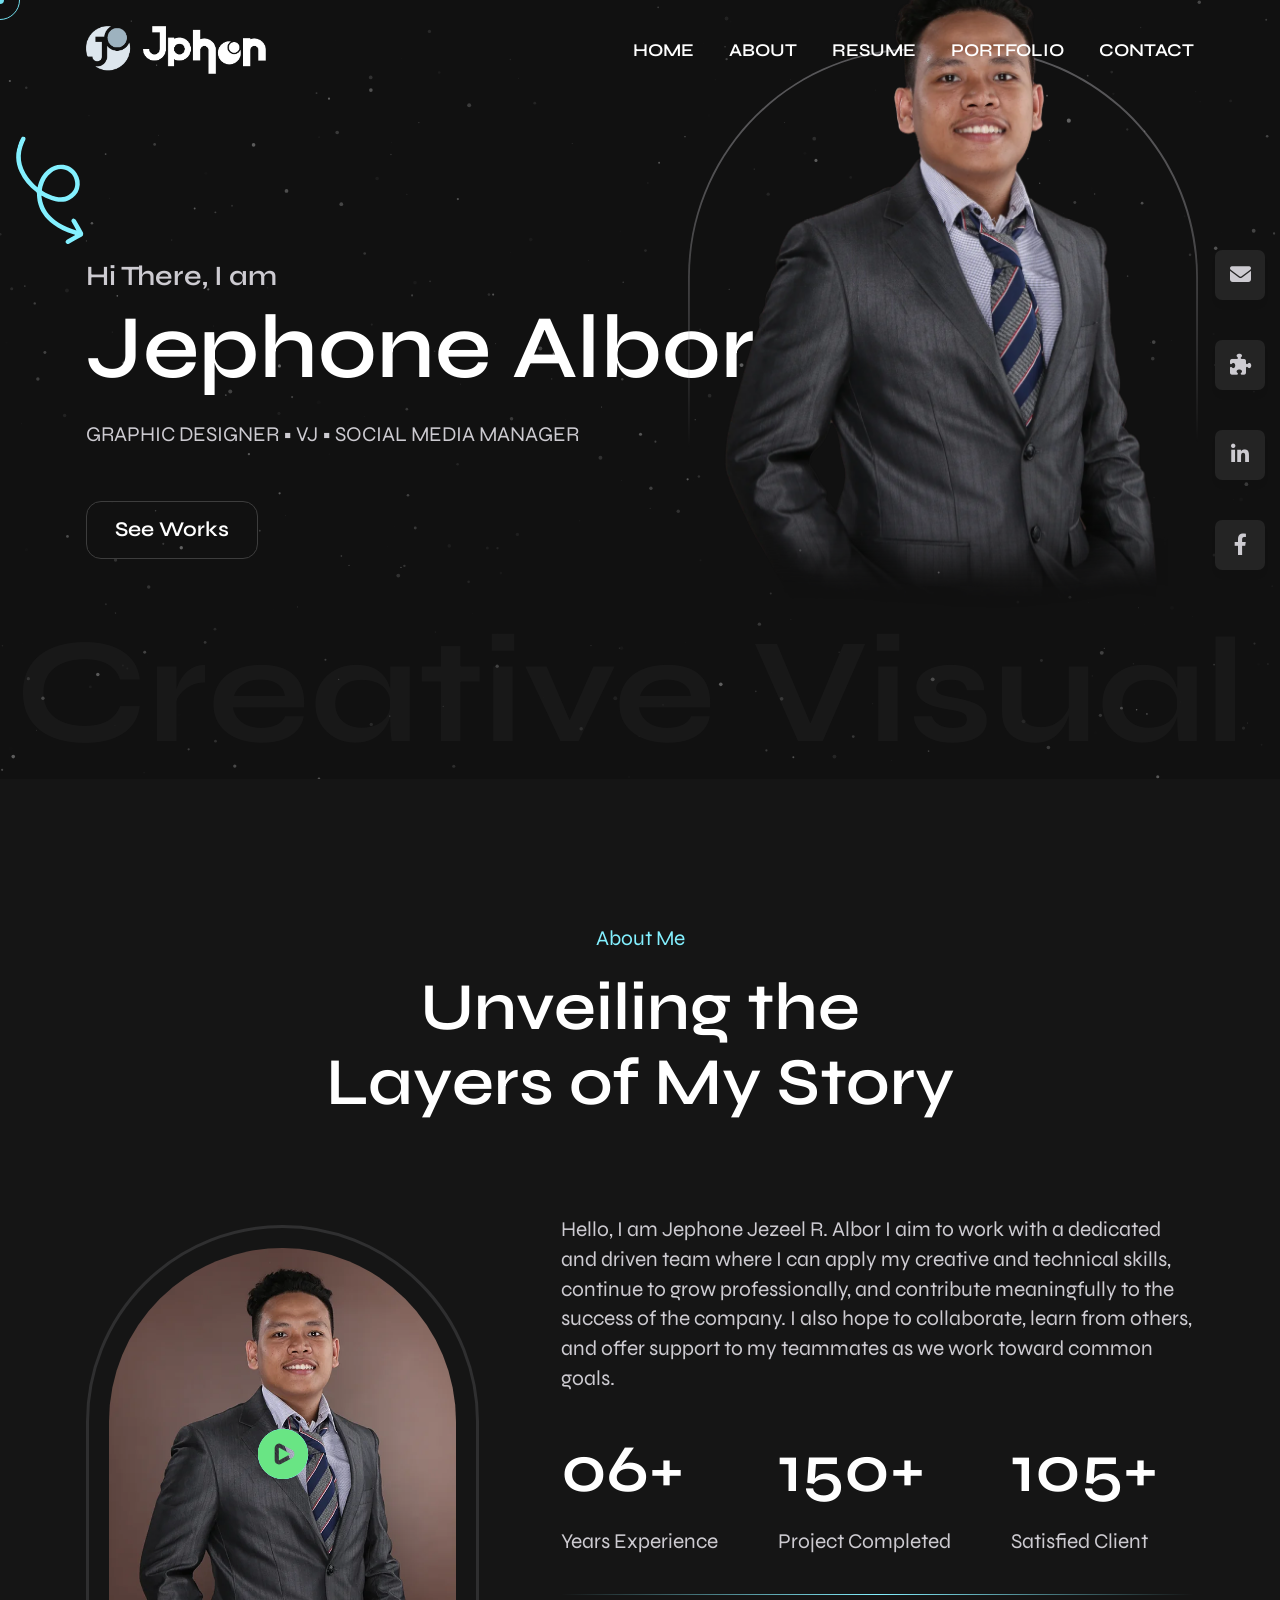
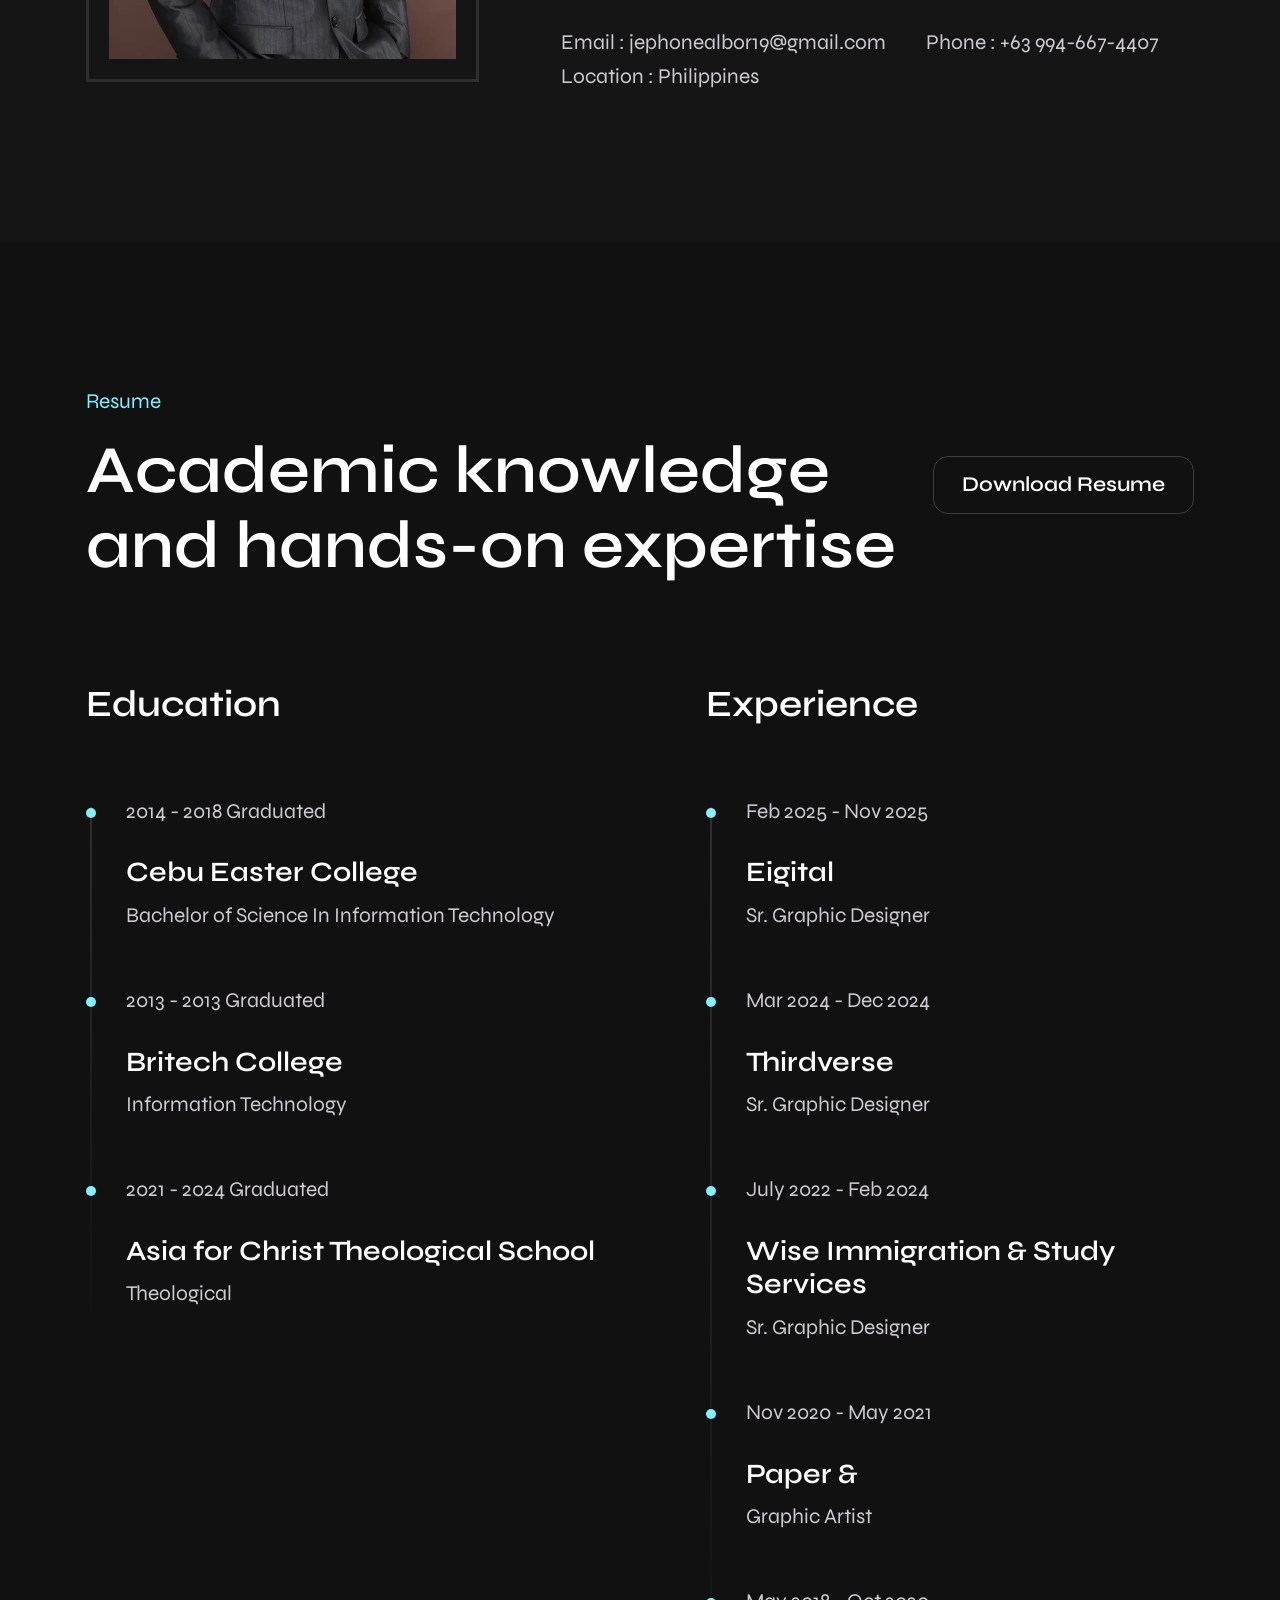
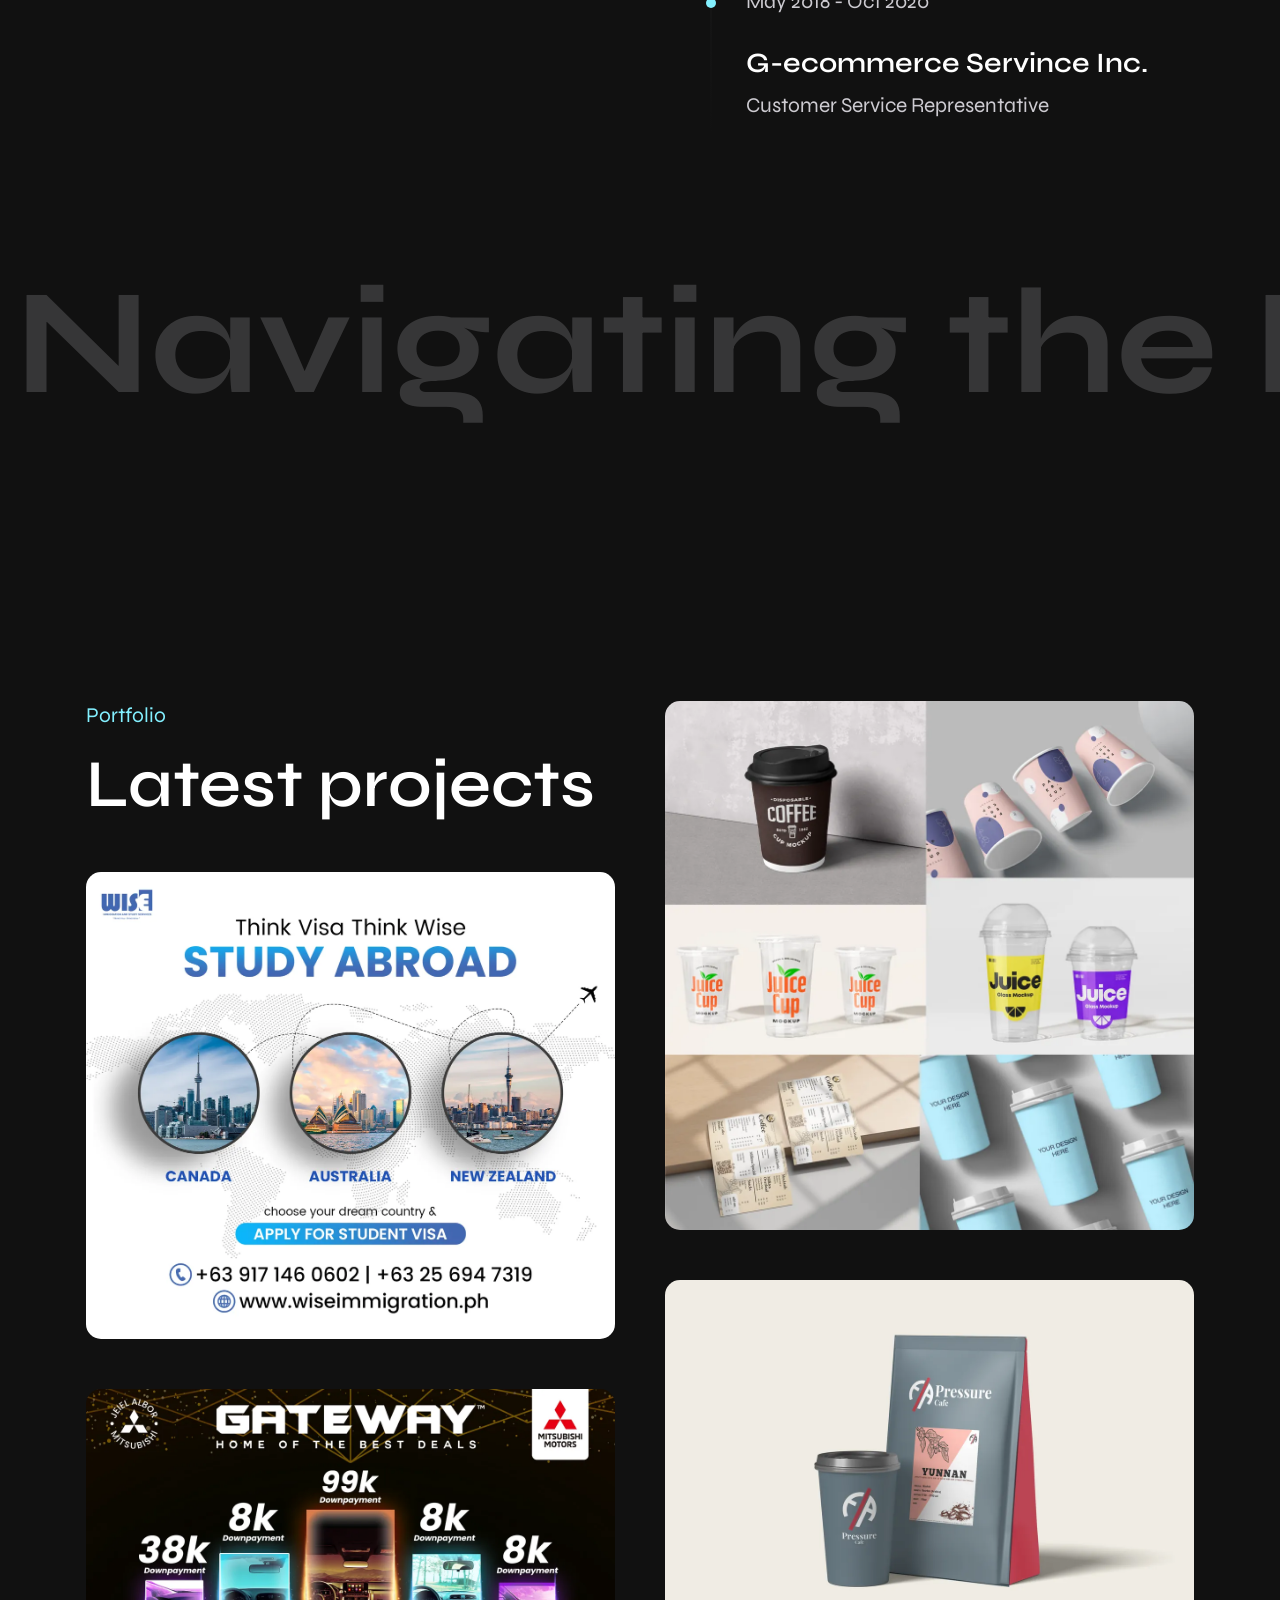
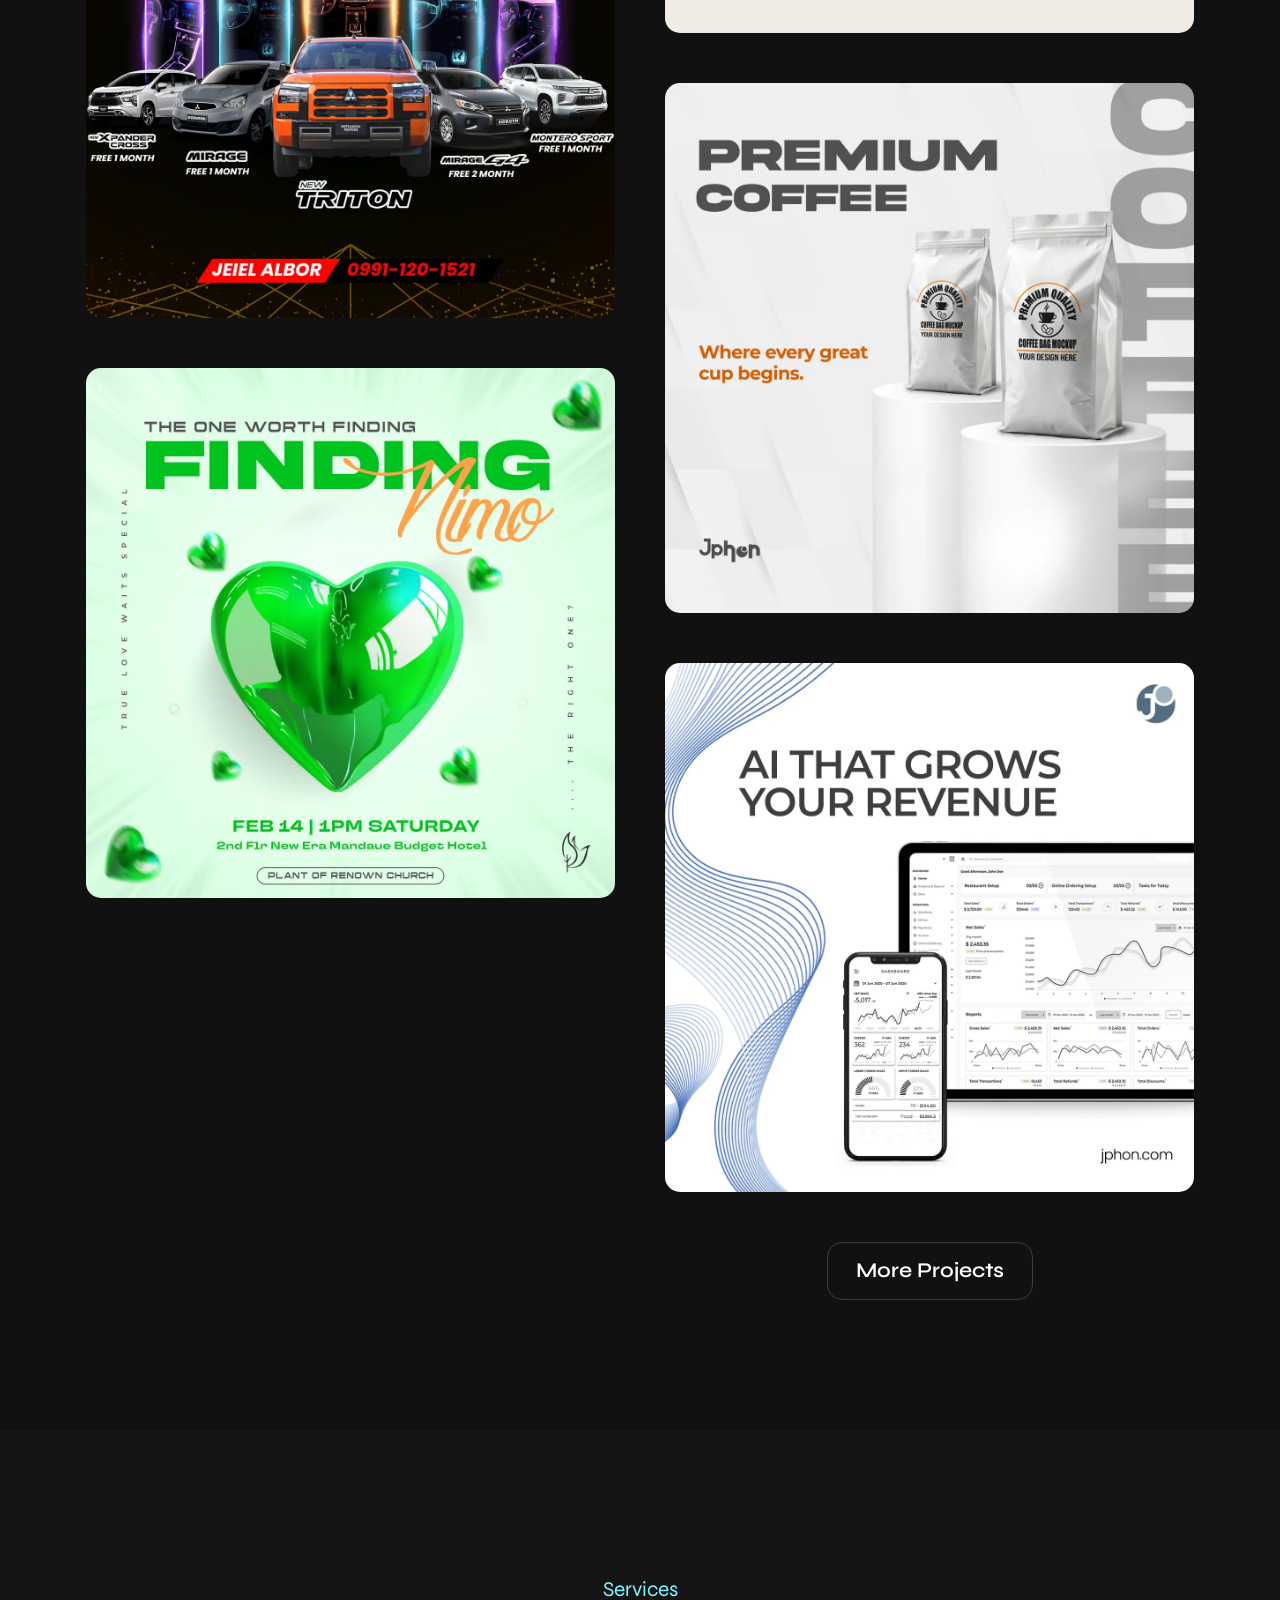
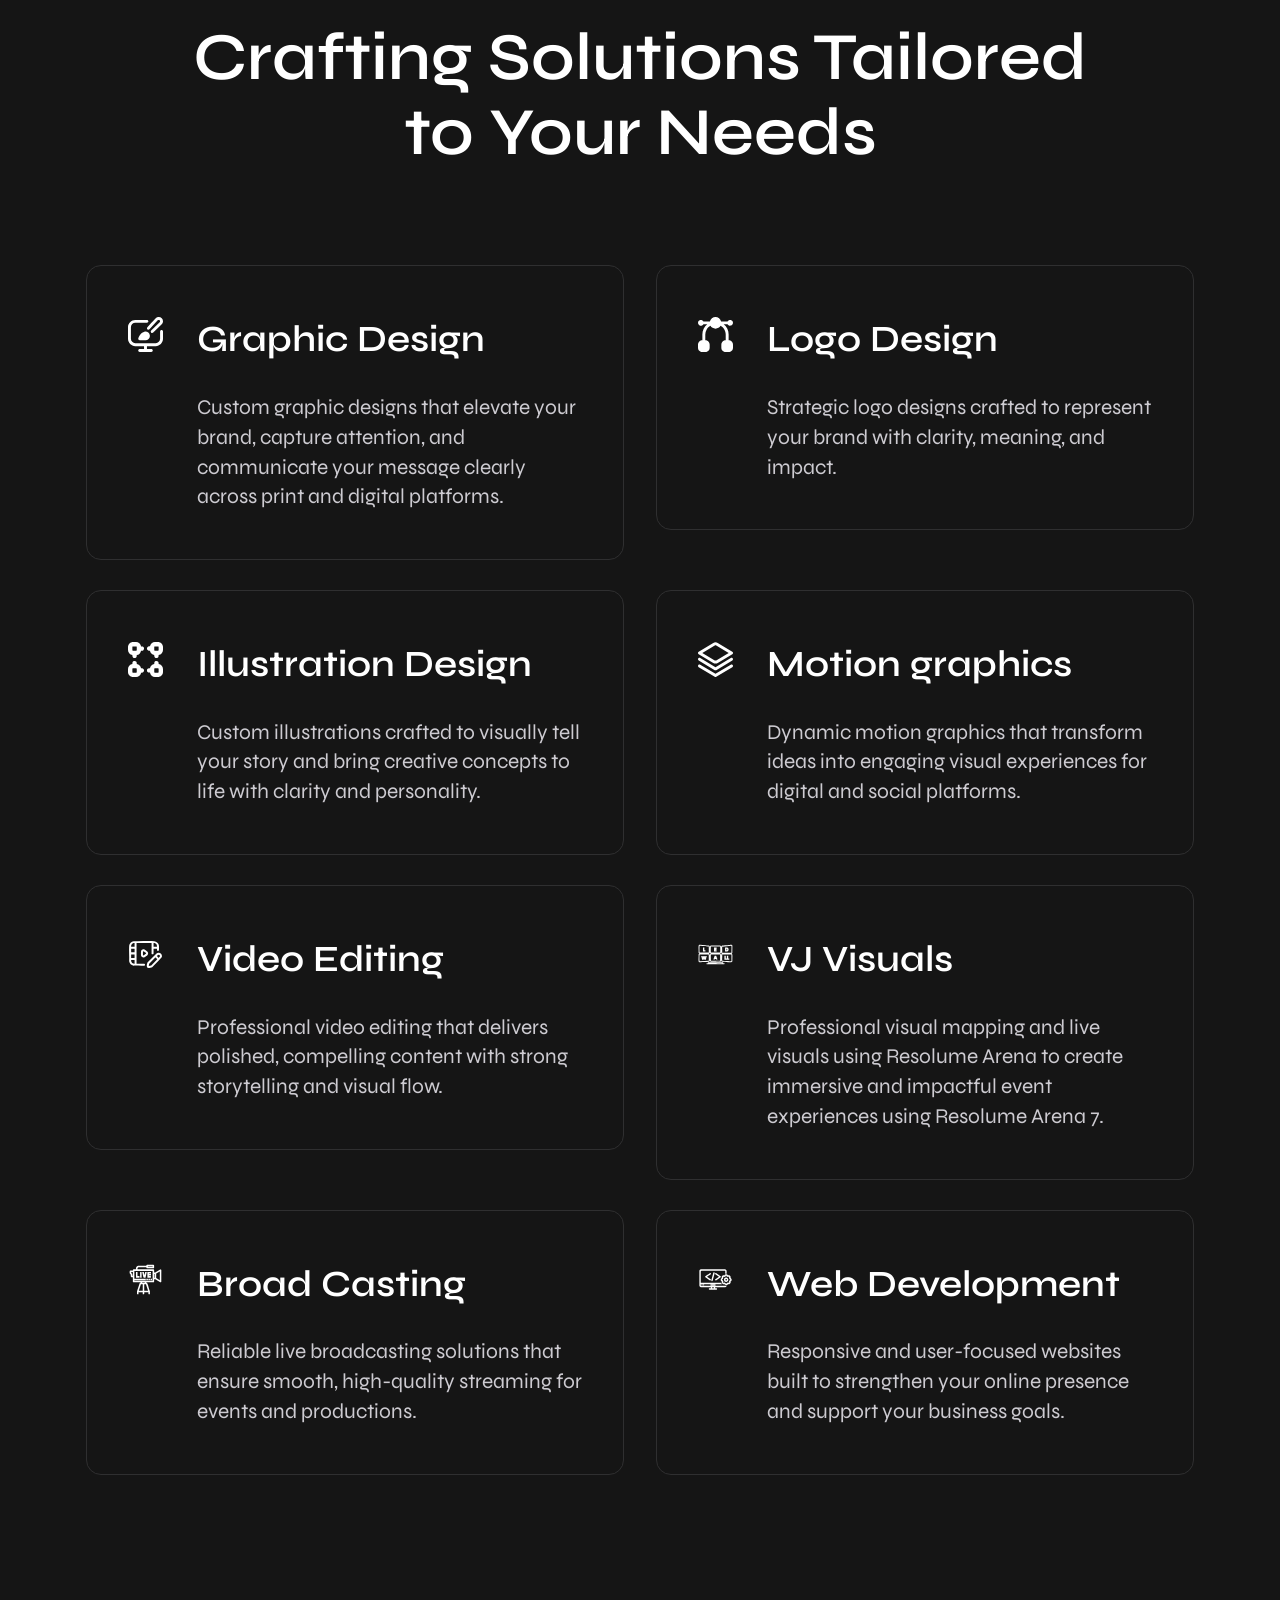
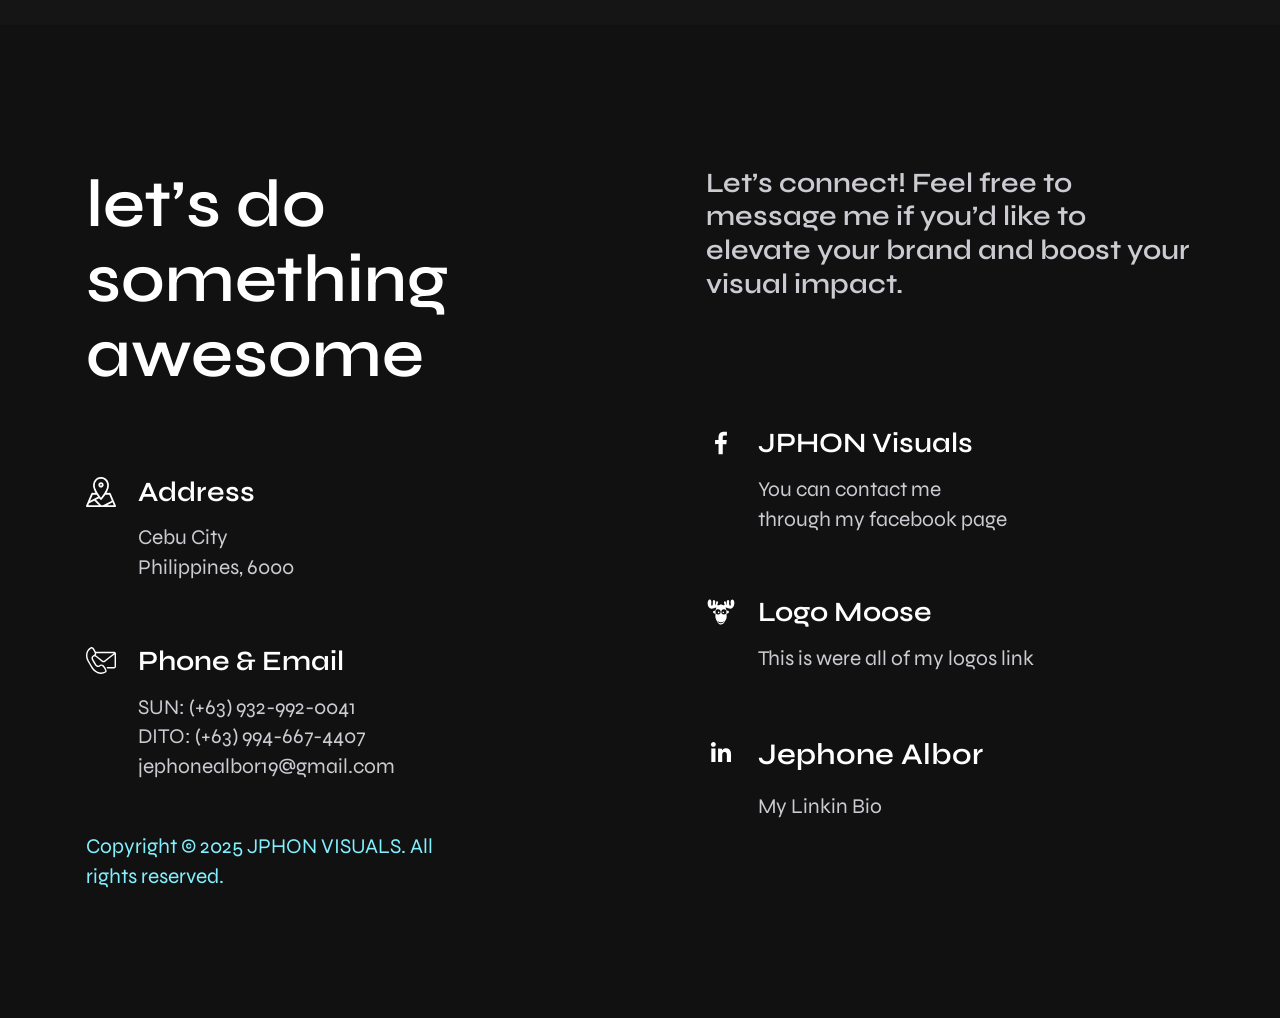
<file: index.html>
<!DOCTYPE html>
<html class="no-js" lang="en">
  <head>
    <!-- Meta Tags -->
    <meta charset="utf-8">
    <meta http-equiv="x-ua-compatible" content="ie=edge">
    <meta name="viewport" content="width=device-width, initial-scale=1">
    <meta name="author" content="Laralink">
    <!-- Favicon Icon -->
    <link rel="icon" href="assets/img/favicon.png">
    <link rel="preload" as="image" href="assets/img/hero_img.webp" fetchpriority="high">
    <!-- Site Title -->
    <title>JPHON - My Personal Portfolio</title>
    <!-- Stylesheets -->
    <link rel="stylesheet" href="assets/css/bootstrap.min.css">
    <link rel="stylesheet" href="assets/css/fontawesome.min.css">
    <link rel="stylesheet" href="assets/css/animate.css">
    <link rel="stylesheet" href="assets/css/lightgallery.min.css">
    <link rel="stylesheet" href="assets/css/style.css">
  </head>
  <body>
    <!-- Start Preloader -->
    <div class="cs_preloader cs_accent_color cs_primary_font">
      <div class="cs_preloader_in">J</div>
    </div>
    <!-- End Preloader -->
    <!-- Start Header Section -->
    <header class="cs_site_header cs_style_1 cs_transparent_header cs_primary_color cs_sticky_header">
      <div class="cs_main_header">
        <div class="container">
          <div class="cs_main_header_in">
            <div class="cs_main_header_left">
              <a class="cs_site_branding" href="index.html">
                <img src="assets/img/logo.png" alt="Logo">
              </a>
            </div>
            <div class="cs_main_header_right">
              <nav class="cs_nav cs_semibold">
                <ul class="cs_nav_list">
                  <li><a href="#home">Home</a></li>
                  <li><a href="#about">ABOUT</a></li>
                  <li><a href="#resume">RESUME</a></li>
                  <li><a href="#portfolio">PORTFOLIO</a></li>
                  <li><a href="#contact">CONTACT</a></li>
                </ul>
              </nav>
            </div>
          </div>
        </div>
      </div>
    </header>
    <!-- End Header Section -->

    <!-- Start Hero Section -->
    <section class="cs_hero cs_style_1 cs_center position-relative cs_hobble" id="home">
      <div class="container position-relative">
        <div class="cs_hero_text position-relative wow fadeInLeft" data-wow-duration="1s" data-wow-delay="0.2s">
          <h3 class="cs_hero_title_up cs_fs_28 mb-0 cs_secondary_color">Hi There, I am</h3>
          <h1 class="cs_hero_title cs_fs_90 cs_mb_18"> Jephone Albor</h1>
          <p class="cs_hero_subtitle cs_mb_52">GRAPHIC DESIGNER • VJ • SOCIAL MEDIA MANAGER</p>
          <div class="cs_hero_btns">
            <a href="portfolio.html" class="cs_btn cs_style_1 cs_radius_15">See Works</a>
          </div>
          <div class="cs_hero_icon cs_accent_color">
            <svg width="109" height="113" viewBox="0 0 109 113" fill="none" xmlns="http://www.w3.org/2000/svg" class="cs_hover_layer_2">
              <g clip-path="url(#clip0_98_223)">
              <path d="M70.7054 108.76C68.9961 107.094 69.2151 105.594 71.2943 104.417C73.6631 103.097 76.0024 101.794 78.3712 100.475C78.6377 100.326 78.881 100.171 79.2492 99.9275C78.5599 99.71 78.0394 99.515 77.4893 99.3365C70.1496 97.0623 63.1994 93.9309 57.0401 89.3115C49.1048 83.3535 43.5163 75.7974 41.5877 65.9696C41.1014 63.5054 41.0671 60.9445 40.9207 58.4266C40.8789 57.7709 40.7434 57.3614 40.2046 56.9632C33.1174 51.6385 27.3894 45.2076 23.7299 37.1006C19.3567 27.4319 19.0614 17.6643 22.9663 7.80735C23.6526 6.06712 24.4781 4.36578 25.3603 2.72982C25.9429 1.62937 27.3054 1.31659 28.3247 1.87392C29.4303 2.48016 29.8602 3.71496 29.3408 4.85783C29.0001 5.62956 28.5963 6.35888 28.2388 7.10115C22.435 19.5484 24.1874 31.259 32.0394 42.3458C34.6042 45.9607 37.6775 49.0984 41.115 51.9168C41.2413 52.0017 41.3444 52.08 41.5738 52.2432C41.6701 51.8986 41.7407 51.6459 41.8178 51.3702C43.4815 44.7014 46.5267 38.815 51.9971 34.4487C56.4662 30.8923 61.6039 29.0585 67.4006 29.7868C73.1741 30.5087 77.5455 33.5634 80.6292 38.3636C83.7464 43.2227 84.6755 48.4859 82.9928 54.0595C81.5131 58.9963 78.0833 62.3229 73.6313 64.7446C69.0905 67.2158 64.3481 67.2776 59.4476 66.2052C54.8318 65.1877 50.5167 63.3625 46.4124 61.0512C46.1934 60.9405 46.0039 60.8132 45.7784 60.7255C45.7321 60.7125 45.6561 60.716 45.3753 60.7366C45.7054 62.6866 45.9131 64.6272 46.3847 66.5177C48.3129 74.2894 52.8415 80.3603 59.1285 85.2384C64.2014 89.1827 69.9225 91.9706 75.9882 94.0621C77.4235 94.5623 78.8948 95.023 80.5388 95.5816C80.3169 95.1232 80.2123 94.8711 80.0782 94.6354C78.6593 92.1087 77.2172 89.5754 75.7982 87.0487C75.312 86.1944 75.3112 85.3025 75.8799 84.5202C76.4125 83.7773 77.1991 83.3779 78.0739 83.6472C78.6704 83.8387 79.3779 84.2593 79.6862 84.7665C82.1601 88.9753 84.5748 93.217 86.9598 97.4752C87.7751 98.9415 87.3103 100.694 85.8529 101.525C81.5761 103.946 77.2826 106.338 72.9722 108.7C72.6169 108.898 72.1842 108.926 71.7785 109.036C71.4011 108.955 71.0532 108.858 70.7054 108.76ZM46.4703 51.6301C46.3112 52.3783 46.0661 53.5235 45.8842 54.7112C45.8536 54.9998 46.0227 55.4682 46.2521 55.6314C50.4752 58.3226 54.9683 60.4948 59.8663 61.6655C64.3173 62.7361 68.6038 62.6955 72.6112 60.0753C77.3782 56.9737 79.8915 52.7221 79.0547 47.0389C78.1958 41.077 74.9438 36.7003 69.0778 34.7885C64.0171 33.1264 59.3957 34.6339 55.2894 37.6971C50.6901 41.0933 48.158 45.8597 46.4703 51.6301Z" fill="currentColor"/>
              </g>
              <defs>
              <clipPath id="clip0_98_223">
              <rect width="91.5823" height="86.8987" fill="white" transform="translate(108.342 24.1873) rotate(105.614)"/>
              </clipPath>
              </defs>
            </svg>              
          </div>
        </div>
        <div class="cs_hero_img wow fadeInDown" data-wow-duration="1s" data-wow-delay="0.3s">
          <img src="assets/img/hero_img.webp" alt="Jephone Albor" width="920" height="1327" fetchpriority="high" decoding="async" class="cs_hover_layer_1">
          <div class="cs_hero_img_shape">
            <svg width="557" height="545" viewBox="0 0 557 545" fill="none" xmlns="http://www.w3.org/2000/svg">
              <mask id="path-1-inside-1_98_216" fill="white">
              <path d="M0.0170898 250.563C0.0170898 112.492 111.946 0.563171 250.017 0.563171H306.983C445.054 0.563171 556.983 112.492 556.983 250.563V545H0.0170898V250.563Z"/>
              </mask>
              <path d="M-1.98291 250.563C-1.98291 111.387 110.841 -1.43683 250.017 -1.43683H306.983C446.159 -1.43683 558.983 111.387 558.983 250.563H554.983C554.983 113.597 443.949 2.56317 306.983 2.56317H250.017C113.05 2.56317 2.01709 113.597 2.01709 250.563H-1.98291ZM556.983 545H0.0170898H556.983ZM-1.98291 545V250.563C-1.98291 111.387 110.841 -1.43683 250.017 -1.43683V2.56317C113.05 2.56317 2.01709 113.597 2.01709 250.563V545H-1.98291ZM306.983 -1.43683C446.159 -1.43683 558.983 111.387 558.983 250.563V545H554.983V250.563C554.983 113.597 443.949 2.56317 306.983 2.56317V-1.43683Z" fill="url(#paint0_linear_98_216)" fill-opacity="0.8" mask="url(#path-1-inside-1_98_216)"/>
              <defs>
              <linearGradient id="paint0_linear_98_216" x1="303.558" y1="433.754" x2="298.481" y2="-12.7793" gradientUnits="userSpaceOnUse">
              <stop stop-color="#CDCBD1" stop-opacity="0" offset="0"/>
              <stop offset="1" stop-color="#69686B"/>
              </linearGradient>
              </defs>
            </svg>              
          </div>
        </div>
      </div>
      <div id="particles-js"></div>
      <div class="cs_moving_text_wrap cs_style_1 cs_fs_150 cs_bold wow fadeIn" data-wow-duration="1s" data-wow-delay="0.2s">
        <div class="cs_moving_text_in">
          <div class="cs_moving_text">Creative Visual Designer</div>
          <div class="cs_moving_text">Creative Visual Designer </div>
        </div>
      </div>
      <div class="cs_hero_social_btns wow fadeIn" data-wow-duration="1.3s" data-wow-delay="0.2s">
        <a href="mailto:jephonealbor19@gmail.com" target="_blank" class="cs_center cs_radius_7"><i class="fa-solid fa-envelope"></i></a>
        <a href="https://logomoose.com/portfolio/jijialbor/" target="_blank" class="cs_center cs_radius_7"><i class="fa-solid fa-puzzle-piece"></i></a>
        <a href="https://www.linkedin.com/in/jephone-albor-b99049299/" target="_blank" class="cs_center cs_radius_7"><i class="fa-brands fa-linkedin-in"></i></a>
        <a href="https://www.facebook.com/JPHONVJVisuals/" target="_blank" class="cs_center cs_radius_7"><i class="fa-brands fa-facebook-f"></i></a>
      </div>
    </section>
    <!-- End Hero Section -->

    <!-- Start About Section -->
    <section class="cs_ternary_bg" id="about">
      <div class="cs_height_145 cs_height_lg_70"></div>
      <div class="container">
        <div class="cs_section_heading cs_style_1 text-center">
          <p class="cs_section_subtitle cs_accent_color cs_mb_16 wow fadeInUp" data-wow-duration="0.8s" data-wow-delay="0.2s">About Me</p>
          <h2 class="cs_section_title cs_fs_67 mb-0">Unveiling the <br>Layers of My Story</h2>
        </div>
        <div class="cs_height_95 cs_height_lg_50"></div>
        <div class="row align-items-center cs_gap_y_50">
          <div class="col-lg-5">
            <div class="cs_pr_100 wow fadeIn" data-wow-duration="0.8s" data-wow-delay="0.2s">
              <a href="https://www.youtube.com/embed/UJEUwEJ6gH4" class="cs_video_block cs_style_1 d-block cs_video_open position-relative">
                <img src="assets/img/about.webp" alt="Jephone Albor" width="591" height="700" loading="lazy" decoding="async">
                <span class="cs_play_btn">
                  <svg width="50" height="50" viewBox="0 0 50 50" fill="none" xmlns="http://www.w3.org/2000/svg">
                    <g clip-path="url(#clip0_137_96)">
                    <path d="M25 0C11.2146 0 0 11.2146 0 25C0 38.7854 11.2146 50 25 50C38.7854 50 50 38.7854 50 25C50 11.2146 38.7854 0 25 0ZM34.175 28.9021L23.3167 34.8479C22.6396 35.2292 21.8937 35.4187 21.1479 35.4187C20.3708 35.4187 19.5917 35.2125 18.8833 34.8C17.4937 33.9875 16.6667 32.5437 16.6667 30.9354V19.0625C16.6667 17.4542 17.4937 16.0104 18.8833 15.1979C20.2687 14.3875 21.9354 14.3729 23.3375 15.1625L34.1542 21.0854C35.6042 21.9 36.4562 23.3583 36.4562 24.9979C36.4562 26.6375 35.6042 28.0958 34.1729 28.9L34.175 28.9021ZM32.2917 25C32.2917 25.1812 32.1708 25.2479 32.1542 25.2604L21.2958 31.2083C21.2563 31.2292 21.1354 31.2958 20.9896 31.2062C20.8354 31.1167 20.8354 30.9833 20.8354 30.9396V19.0667C20.8354 19.0229 20.8354 18.8896 20.9896 18.8C21.0458 18.7667 21.0979 18.7563 21.1437 18.7563C21.2188 18.7563 21.2792 18.7896 21.3167 18.8104L32.1333 24.7354C32.1729 24.7583 32.2917 24.825 32.2917 25.0063V25Z" fill="#69E584"/>
                    </g>
                    <defs>
                    <clipPath id="clip0_137_96">
                    <rect width="50" height="50" fill="white"/>
                    </clipPath>
                    </defs>
                  </svg>                    
                </span>
              </a>
            </div>
          </div>
          <div class="col-lg-7">
            <div class="cs_about_info">
              <p class="cs_mb_38">Hello, I am Jephone Jezeel R. Albor I aim to work with a dedicated and driven team where I can apply my creative and technical skills, continue to grow professionally, and contribute meaningfully to the success of the company. I also hope to collaborate, learn from others, and offer support to my teammates as we work toward common goals.</p>
              <ul class="cs_list cs_style_2 cs_mp_0">
                <li>
                  <h2 class="cs_fs_67">06+</h2>
                  <p class="mb-0">Years Experience</p>
                </li>
                <li>
                  <h2 class="cs_fs_67">150+</h2>
                  <p class="mb-0">Project Completed</p>
                </li>
                <li>
                  <h2 class="cs_fs_67">105+</h2>
                  <p class="mb-0">Satisfied Client</p>
                </li>
              </ul>
              <div class="cs_height_37 cs_height_lg_30"></div>
              <div class="cs_gradient_seperator"></div>
              <div class="cs_height_33 cs_height_lg_30"></div>
              <ul class="cs_list cs_style_3 cs_mp_0">
                <li>Email : <a href="mailto:jephonealbor19@gmail.com">jephonealbor19@gmail.com</a></li>
                <li>Phone : <a href="tel:+639946674407">+63 994-667-4407</a></li>
                <li>Location : Philippines</li>
              </ul>
            </div>
          </div>
        </div>
      </div>
      <div class="cs_height_150 cs_height_lg_80"></div>
    </section>
    <!-- End About Section -->

    <!-- Start Resume Seciton -->
    <section id="resume">
      <div class="cs_height_145 cs_height_lg_75"></div>
      <div class="container">
        <div class="cs_section_heading cs_style_2">
          <div class="cs_section_heading_left">
            <p class="cs_section_subtitle cs_accent_color cs_mb_16 wow fadeInLeft" data-wow-duration="0.8s" data-wow-delay="0.2s">Resume</p>
          <h2 class="cs_section_title cs_fs_67 mb-0">Academic knowledge and hands-on expertise</h2>
          </div>
          <div class="cs_section_heading_right">
            <a href="https://drive.google.com/uc?export=download&id=1yhw7jV9pEDsc4CkMQFTdEkSZBuN59K2y" class="cs_btn cs_style_1 cs_radius_15">Download Resume</a>
          </div>
        </div>
        <div class="cs_height_95 cs_height_lg_50"></div>
        <div class="row cs_gap_y_50">
          <div class="col-lg-6">
            <h3 class="cs_fs_37 cs_mb_66 cs_mb_lg_35">Education</h3>
            <ul class="cs_list cs_style_1 cs_mp_0">
              <li>
                <p class="cs_mb_30 cs_mb_lg_15">2014 - 2018 Graduated</p>
                <h3 class="cs_fs_28 cs_mb_11">Cebu Easter College</h3>
                <p class="mb-0">Bachelor of Science In Information Technology</p>
              </li>
              <li>
                <p class="cs_mb_30 cs_mb_lg_15">2013 - 2013 Graduated</p>
                <h3 class="cs_fs_28 cs_mb_11">Britech College</h3>
                <p class="mb-0">Information Technology</p>
              </li>
              <li>
                <p class="cs_mb_30 cs_mb_lg_15">2021 - 2024 Graduated</p>
                <h3 class="cs_fs_28 cs_mb_11">Asia for Christ Theological School</h3>
                <p class="mb-0">Theological</p>
              </li>
            </ul>
          </div>
          <div class="col-lg-6">
            <div class="cs_pl_100">
              <h3 class="cs_fs_37 cs_mb_66 cs_mb_lg_35">Experience</h3>
              <ul class="cs_list cs_style_1 cs_mp_0">
                <li>
                  <p class="cs_mb_30 cs_mb_lg_15">Feb 2025 - Nov 2025</p>
                  <h3 class="cs_fs_28 cs_mb_11">Eigital</h3>
                  <p class="mb-0">Sr. Graphic Designer</p>
                </li>
                <li>
                  <p class="cs_mb_30 cs_mb_lg_15">Mar 2024 - Dec 2024</p>
                  <h3 class="cs_fs_28 cs_mb_11">Thirdverse</h3>
                  <p class="mb-0">Sr. Graphic Designer</p>
                </li>
                <li>
                  <p class="cs_mb_30 cs_mb_lg_15">July 2022 - Feb 2024</p>
                  <h3 class="cs_fs_28 cs_mb_11">Wise Immigration & Study Services</h3>
                  <p class="mb-0">Sr. Graphic Designer</p>
                </li>                
                <li>
                  <p class="cs_mb_30 cs_mb_lg_15">Nov 2020 - May 2021</p>
                  <h3 class="cs_fs_28 cs_mb_11">Paper &</h3>
                  <p class="mb-0">Graphic Artist</p>
                </li> 
                <li>
                  <p class="cs_mb_30 cs_mb_lg_15">May 2018 - Oct 2020</p>
                  <h3 class="cs_fs_28 cs_mb_11">G-ecommerce Servince Inc.</h3>
                  <p class="mb-0">Customer Service Representative</p>
                </li>
              </ul>
            </div>
          </div>
        </div>
      </div>
      <div class="cs_height_135 cs_height_lg_70"></div>
      <div class="cs_moving_text_wrap cs_style_1 cs_fs_150 cs_bold">
        <div class="cs_moving_text_in">
          <div class="cs_moving_text">Navigating the Landscape of My Abilities</div>
          <div class="cs_moving_text">Navigating the Landscape of My Abilities </div>
        </div>
      </div>
      <div class="cs_height_145 cs_height_lg_75"></div>
    </section>
    <!-- End Resume Seciton -->

    <!-- Start Portfolio Section -->
    <section id="portfolio">
      <div class="cs_height_126 cs_height_lg_80"></div>
      <div class="container">
        <div class="cs_grid_1 cs_lightgallery">
          <div class="cs_grid_item">
            <div class="cs_section_heading cs_style_1">
              <p class="cs_section_subtitle cs_accent_color cs_mb_16 wow fadeInLeft" data-wow-duration="0.8s" data-wow-delay="0.2s">Portfolio</p>
              <h2 class="cs_section_title cs_fs_67 mb-0">Latest projects</h2>
            </div>
            <div class="cs_height_50 cs_height_lg_50"></div>
          </div>
          <div class="cs_grid_item">
            <a href="assets/portfolio-web/large/Wise/Square/Best/Study%20in%20Australia%20Wall%20Post%202.webp" class="cs_portfolio cs_style_1 cs_lightbox_item cs_radius_15 overflow-hidden d-block position-relative">
              <img src="assets/portfolio-web/medium/Wise/Square/Best/Study%20in%20Australia%20Wall%20Post%202.webp" alt="" width="1200" height="1059" loading="lazy" decoding="async">
              <span class="cs_portfolio_btn cs_fs_28 cs_semibold">
                <span>Wise Immigration & Study Services</span>
                <svg width="21" height="21" viewBox="0 0 21 21" fill="none" xmlns="http://www.w3.org/2000/svg">
                  <path d="M20.5 2C20.5 1.17157 19.8284 0.5 19 0.5L5.5 0.499999C4.67157 0.499999 4 1.17157 4 2C4 2.82843 4.67157 3.5 5.5 3.5H17.5V15.5C17.5 16.3284 18.1716 17 19 17C19.8284 17 20.5 16.3284 20.5 15.5L20.5 2ZM3.06066 20.0607L20.0607 3.06066L17.9393 0.939339L0.93934 17.9393L3.06066 20.0607Z" fill="currentColor"/>
                </svg>                  
              </span>
            </a>
          </div>
          <div class="cs_grid_item">
            <a href="assets/portfolio-web/large/Mitshubishi/Post%20Design%202.webp" class="cs_portfolio cs_style_1 cs_lightbox_item cs_radius_15 overflow-hidden d-block position-relative">
              <img src="assets/portfolio-web/medium/Mitshubishi/Post%20Design%202.webp" alt="" width="1200" height="1200" loading="lazy" decoding="async">
              <span class="cs_portfolio_btn cs_fs_28 cs_semibold">
                <span>Mitshubishi Jeiel</span>
                <svg width="21" height="21" viewBox="0 0 21 21" fill="none" xmlns="http://www.w3.org/2000/svg">
                  <path d="M20.5 2C20.5 1.17157 19.8284 0.5 19 0.5L5.5 0.499999C4.67157 0.499999 4 1.17157 4 2C4 2.82843 4.67157 3.5 5.5 3.5H17.5V15.5C17.5 16.3284 18.1716 17 19 17C19.8284 17 20.5 16.3284 20.5 15.5L20.5 2ZM3.06066 20.0607L20.0607 3.06066L17.9393 0.939339L0.93934 17.9393L3.06066 20.0607Z" fill="currentColor"/>
                </svg>                  
              </span>
            </a>
          </div>
          <div class="cs_grid_item">
            <a href="assets/portfolio-web/large/Porch/Finding%20Nimo.webp" class="cs_portfolio cs_style_1 cs_lightbox_item cs_radius_15 overflow-hidden d-block position-relative">
              <img src="assets/portfolio-web/medium/Porch/Finding%20Nimo.webp" alt="" width="1200" height="1200" loading="lazy" decoding="async">
              <span class="cs_portfolio_btn cs_fs_28 cs_semibold">
                <span>Plant of Renown Church</span>
                <svg width="21" height="21" viewBox="0 0 21 21" fill="none" xmlns="http://www.w3.org/2000/svg">
                  <path d="M20.5 2C20.5 1.17157 19.8284 0.5 19 0.5L5.5 0.499999C4.67157 0.499999 4 1.17157 4 2C4 2.82843 4.67157 3.5 5.5 3.5H17.5V15.5C17.5 16.3284 18.1716 17 19 17C19.8284 17 20.5 16.3284 20.5 15.5L20.5 2ZM3.06066 20.0607L20.0607 3.06066L17.9393 0.939339L0.93934 17.9393L3.06066 20.0607Z" fill="currentColor"/>
                </svg>                  
              </span>
            </a>
          </div>
          <div class="cs_grid_item">
            <a href="assets/portfolio-web/large/MockUp/Mockup%203.webp" class="cs_portfolio cs_style_1 cs_lightbox_item cs_radius_15 overflow-hidden d-block position-relative">
              <img src="assets/portfolio-web/medium/MockUp/Mockup%203.webp" alt="" width="1080" height="1080" loading="lazy" decoding="async">
              <span class="cs_portfolio_btn cs_fs_28 cs_semibold">
                <span>Coffee Mock Ups</span>
                <svg width="21" height="21" viewBox="0 0 21 21" fill="none" xmlns="http://www.w3.org/2000/svg">
                  <path d="M20.5 2C20.5 1.17157 19.8284 0.5 19 0.5L5.5 0.499999C4.67157 0.499999 4 1.17157 4 2C4 2.82843 4.67157 3.5 5.5 3.5H17.5V15.5C17.5 16.3284 18.1716 17 19 17C19.8284 17 20.5 16.3284 20.5 15.5L20.5 2ZM3.06066 20.0607L20.0607 3.06066L17.9393 0.939339L0.93934 17.9393L3.06066 20.0607Z" fill="currentColor"/>
                </svg>                  
              </span>
            </a>
          </div>
          <div class="cs_grid_item">
            <a href="assets/portfolio-web/large/MockUp/Coffee%20Pouch%20Mockups.webp" class="cs_portfolio cs_style_1 cs_lightbox_item cs_radius_15 overflow-hidden d-block position-relative">
              <img src="assets/portfolio-web/medium/MockUp/Coffee%20Pouch%20Mockups.webp" alt="" width="1200" height="800" loading="lazy" decoding="async">
              <span class="cs_portfolio_btn cs_fs_28 cs_semibold">
                <span>Coffee Mock Ups</span>
                <svg width="21" height="21" viewBox="0 0 21 21" fill="none" xmlns="http://www.w3.org/2000/svg">
                  <path d="M20.5 2C20.5 1.17157 19.8284 0.5 19 0.5L5.5 0.499999C4.67157 0.499999 4 1.17157 4 2C4 2.82843 4.67157 3.5 5.5 3.5H17.5V15.5C17.5 16.3284 18.1716 17 19 17C19.8284 17 20.5 16.3284 20.5 15.5L20.5 2ZM3.06066 20.0607L20.0607 3.06066L17.9393 0.939339L0.93934 17.9393L3.06066 20.0607Z" fill="currentColor"/>
                </svg>                  
              </span>
            </a>
          </div>
          <div class="cs_grid_item">
            <a href="assets/portfolio-web/large/jphon/POSTER%202.webp" class="cs_portfolio cs_style_1 cs_lightbox_item cs_radius_15 overflow-hidden d-block position-relative">
              <img src="assets/portfolio-web/medium/jphon/POSTER%202.webp" alt="" width="1200" height="1200" loading="lazy" decoding="async">
              <span class="cs_portfolio_btn cs_fs_28 cs_semibold">
                <span>Product Designs</span>
                <svg width="21" height="21" viewBox="0 0 21 21" fill="none" xmlns="http://www.w3.org/2000/svg">
                  <path d="M20.5 2C20.5 1.17157 19.8284 0.5 19 0.5L5.5 0.499999C4.67157 0.499999 4 1.17157 4 2C4 2.82843 4.67157 3.5 5.5 3.5H17.5V15.5C17.5 16.3284 18.1716 17 19 17C19.8284 17 20.5 16.3284 20.5 15.5L20.5 2ZM3.06066 20.0607L20.0607 3.06066L17.9393 0.939339L0.93934 17.9393L3.06066 20.0607Z" fill="currentColor"/>
                </svg>                  
              </span>
            </a>
          </div>
          <div class="cs_grid_item">
            <a href="assets/portfolio-web/large/jphon/POSTER%201.webp" class="cs_portfolio cs_style_1 cs_lightbox_item cs_radius_15 overflow-hidden d-block position-relative">
              <img src="assets/portfolio-web/medium/jphon/POSTER%201.webp" alt="" width="1200" height="1200" loading="lazy" decoding="async">
              <span class="cs_portfolio_btn cs_fs_28 cs_semibold">
                <span>Poster/SocMed Designs</span>
                <svg width="21" height="21" viewBox="0 0 21 21" fill="none" xmlns="http://www.w3.org/2000/svg">
                  <path d="M20.5 2C20.5 1.17157 19.8284 0.5 19 0.5L5.5 0.499999C4.67157 0.499999 4 1.17157 4 2C4 2.82843 4.67157 3.5 5.5 3.5H17.5V15.5C17.5 16.3284 18.1716 17 19 17C19.8284 17 20.5 16.3284 20.5 15.5L20.5 2ZM3.06066 20.0607L20.0607 3.06066L17.9393 0.939339L0.93934 17.9393L3.06066 20.0607Z" fill="currentColor"/>
                </svg>                  
              </span>
            </a>
          </div>
          <div class="cs_grid_item">
            <div class="cs_portfolio_grid_btn text-center wow fadeIn" data-wow-duration="0.8s" data-wow-delay="0.2s">
              <a href="portfolio.html" class="cs_btn cs_style_1 cs_radius_15">More Projects</a>
            </div>
          </div>
        </div>
      </div>
      <div class="cs_height_80 cs_height_lg_40"></div>
    </section>
    <!-- End Portfolio Section -->

    <!-- Start Service Section -->
    <section class="cs_ternary_bg">
      <div class="cs_height_145 cs_height_lg_75"></div>
      <div class="container">
        <div class="cs_section_heading cs_style_1 text-center">
          <p class="cs_section_subtitle cs_accent_color cs_mb_16 wow fadeInUp" data-wow-duration="0.8s" data-wow-delay="0.2s">Services</p>
          <h2 class="cs_section_title cs_fs_67 mb-0">Crafting Solutions Tailored <br>to Your Needs</h2>
        </div>
        <div class="cs_height_95 cs_height_lg_50"></div>
        <div class="row cs_gap_y_30">
          <div class="col-lg-6">
            <div class="cs_iconbox cs_style_1 cs_radius_15">
              <div class="cs_iconbox_icon"><img src="assets/img/icons/customize-computer.svg" alt=""></div>
              <div class="cs_iconbox_right">
                <h3 class="cs_iconbox_title cs_mb_27 cs_fs_37 cs_mb_lg_17">Graphic Design</h3>
                <p class="mb-0">Custom graphic designs that elevate your brand, capture attention, and communicate your message clearly across print and digital platforms.</p>
              </div>
            </div>
          </div>
          <div class="col-lg-6">
            <div class="cs_iconbox cs_style_1 cs_radius_15">
              <div class="cs_iconbox_icon"><img src="assets/img/icons/vector-alt.svg" alt=""></div>
              <div class="cs_iconbox_right">
                <h3 class="cs_iconbox_title cs_mb_27 cs_fs_37 cs_mb_lg_17">Logo Design</h3>
                <p class="mb-0">Strategic logo designs crafted to represent your brand with clarity, meaning, and impact.</p>
              </div>
            </div>
          </div>
          <div class="col-lg-6">
            <div class="cs_iconbox cs_style_1 cs_radius_15">
              <div class="cs_iconbox_icon"><img src="assets/img/icons/illustration.svg" alt=""></div>
              <div class="cs_iconbox_right">
                <h3 class="cs_iconbox_title cs_mb_27 cs_fs_37 cs_mb_lg_17">Illustration Design</h3>
                <p class="mb-0">Custom illustrations crafted to visually tell your story and bring creative concepts to life with clarity and personality.</p>
              </div>
            </div>
          </div>
          <div class="col-lg-6">
            <div class="cs_iconbox cs_style_1 cs_radius_15">
              <div class="cs_iconbox_icon"><img src="assets/img/icons/layers.svg" alt=""></div>
              <div class="cs_iconbox_right">
                <h3 class="cs_iconbox_title cs_mb_27 cs_fs_37 cs_mb_lg_17">Motion graphics</h3>
                <p class="mb-0">Dynamic motion graphics that transform ideas into engaging visual experiences for digital and social platforms.</p>
              </div>
            </div>
          </div>
          <div class="col-lg-6">
            <div class="cs_iconbox cs_style_1 cs_radius_15">
              <div class="cs_iconbox_icon"><img src="assets/img/icons/VideoEditing.svg" alt=""></div>
              <div class="cs_iconbox_right">
                <h3 class="cs_iconbox_title cs_mb_27 cs_fs_37 cs_mb_lg_17">Video Editing</h3>
                <p class="mb-0">Professional video editing that delivers polished, compelling content with strong storytelling and visual flow.</p>
              </div>
            </div>
          </div>
          <div class="col-lg-6">
            <div class="cs_iconbox cs_style_1 cs_radius_15">
              <div class="cs_iconbox_icon"><img src="assets/img/icons/LedWall-01.svg" alt=""></div>
              <div class="cs_iconbox_right">
                <h3 class="cs_iconbox_title cs_mb_27 cs_fs_37 cs_mb_lg_17">VJ Visuals</h3>
                <p class="mb-0">Professional visual mapping and live visuals using Resolume Arena to create immersive and impactful event experiences using Resolume Arena 7.</p>
              </div>
            </div>
          </div>
          <div class="col-lg-6">
            <div class="cs_iconbox cs_style_1 cs_radius_15">
              <div class="cs_iconbox_icon"><img src="assets/img/icons/BroadCasting.svg" alt=""></div>
              <div class="cs_iconbox_right">
                <h3 class="cs_iconbox_title cs_mb_27 cs_fs_37 cs_mb_lg_17">Broad Casting</h3>
                <p class="mb-0">Reliable live broadcasting solutions that ensure smooth, high-quality streaming for events and productions.</p>
              </div>
            </div>
          </div>
          <div class="col-lg-6">
            <div class="cs_iconbox cs_style_1 cs_radius_15">
              <div class="cs_iconbox_icon"><img src="assets/img/icons/WebDevelopment.svg" alt=""></div>
              <div class="cs_iconbox_right">
                <h3 class="cs_iconbox_title cs_mb_27 cs_fs_37 cs_mb_lg_17">Web Development</h3>
                <p class="mb-0">Responsive and user-focused websites built to strengthen your online presence and support your business goals.</p>
              </div>
            </div>
          </div>
        </div>
      </div>
      <div class="cs_height_150 cs_height_lg_80"></div>
    </section>
    <!-- End Service Section -->

    <!-- Start Footer Section -->
    <footer class="cs_footer" id="contact">
      <div class="cs_height_142 cs_height_lg_75"></div>
      <div class="container">
        <div class="row cs_reverse_col_lg cs_gap_y_50">
          <div class="col-lg-6 wow fadeInLeft" data-wow-duration="0.8s" data-wow-delay="0.2s">
            <div class="cs_contact_info_wrap">
              <div>
                <h2 class="cs_fs_67 mb-0">let’s do something awesome</h2>
                <div class="cs_height_84 cs_height_lg_50"></div>
                <ul class="cs_contact_info_list cs_mp_0">
                  <li>
                    <span class="cs_contact_icon"><img src="assets/img/icons/map.svg" alt=""></span>
                    <div class="cs_contact_info_right">
                      <h3 class="cs_fs_28 cs_mb_14">Address</h3>
                      <p class="mb-0">Cebu City <br>Philippines, 6000</p>
                    </div>
                  </li>
                  <li>
                    <span class="cs_contact_icon"><img src="assets/img/icons/phone-email.svg" alt=""></span>
                    <div class="cs_contact_info_right">
                      <h3 class="cs_fs_28 cs_mb_14">Phone & Email</h3>
                      <p class="mb-0">
                        SUN: <a href="tel:(+63)932-992-0041">(+63) 932-992-0041 </a><br>
                        DITO: <a href="tel:(+63)994-667-4407">(+63) 994-667-4407 </a><br>
                        <a href="mailto:jephonealbor19@gmail.com">jephonealbor19@gmail.com</a>
                      </p>
                    </div>
                  </li>
                </ul>
              </div>
              <div class="cs_copyright cs_accent_color">Copyright © 2025 JPHON VISUALS. All <br>rights reserved.</div>
            </div>
          </div>
          <div class="col-lg-6 wow fadeIn" data-wow-duration="0.8s" data-wow-delay="0.2s">
            <div class="cs_pl_100">
              <h3 class="cs_fs_28 mb-0 cs_secondary_color">Let’s connect! Feel free to message me if you’d like to elevate your brand and boost your visual impact.</h3>
              <div class="cs_height_126 cs_height_lg_80"></div>
            <ul class="cs_contact_info_list cs_mp_0">
                  <li>
                    <span class="cs_contact_icon"><img src="assets/img/icons/FB-01.svg" alt=""></span>
                    <div class="cs_contact_info_right">
                      <a href="https://www.facebook.com/JPHONVJVisuals/" target="_blank" ><h3 class="cs_fs_28 cs_mb_14">JPHON Visuals</h3></a>
                      <p class="mb-0">You can contact me <br>through my facebook page</p>
                    </div>
                  </li>
                  <li>
                    <span class="cs_contact_icon"><img src="assets/img/icons/LogoMoose-01.svg" alt=""></span>
                    <div class="cs_contact_info_right">
                      <a href="https://logomoose.com/portfolio/jijialbor/" target="_blank"><h3 class="cs_fs_28 cs_mb_14">Logo Moose</h3></a>
                      <p class="mb-0">                      
                        This is were all of my logos link
                      </p>
                    </div>
                  </li>
                  <li>
                    <span class="cs_contact_icon"><img src="assets/img/icons/LinkIn-01.svg" alt=""></span>
                    <div class="cs_contact_info_right">
                      <a href="https://www.linkedin.com/in/jephone-albor-b99049299/" target="_blank"><h3>Jephone Albor</h3></a>
                      <p class="mb-0">                      
                        My Linkin Bio
                      </p>
                    </div>
                  </li>
            </ul>              
          </div>
        </div>
      </div>
      <div class="cs_height_126 cs_height_lg_80"></div>
    </footer>
    <!-- End Footer Section -->

    <!-- Script -->
    <script src="assets/js/jquery-3.6.0.min.js"></script>
    <script src="assets/js/wow.min.js"></script>
    <script src="assets/js/lightgallery.min.js"></script>
    <script src="assets/js/particles.min.js"></script>
    <script src="assets/js/ripples.min.js"></script>
    <script src="assets/js/gsap.min.js"></script>
    <script src="assets/js/main.js"></script>
  </body>
</html>
</file>
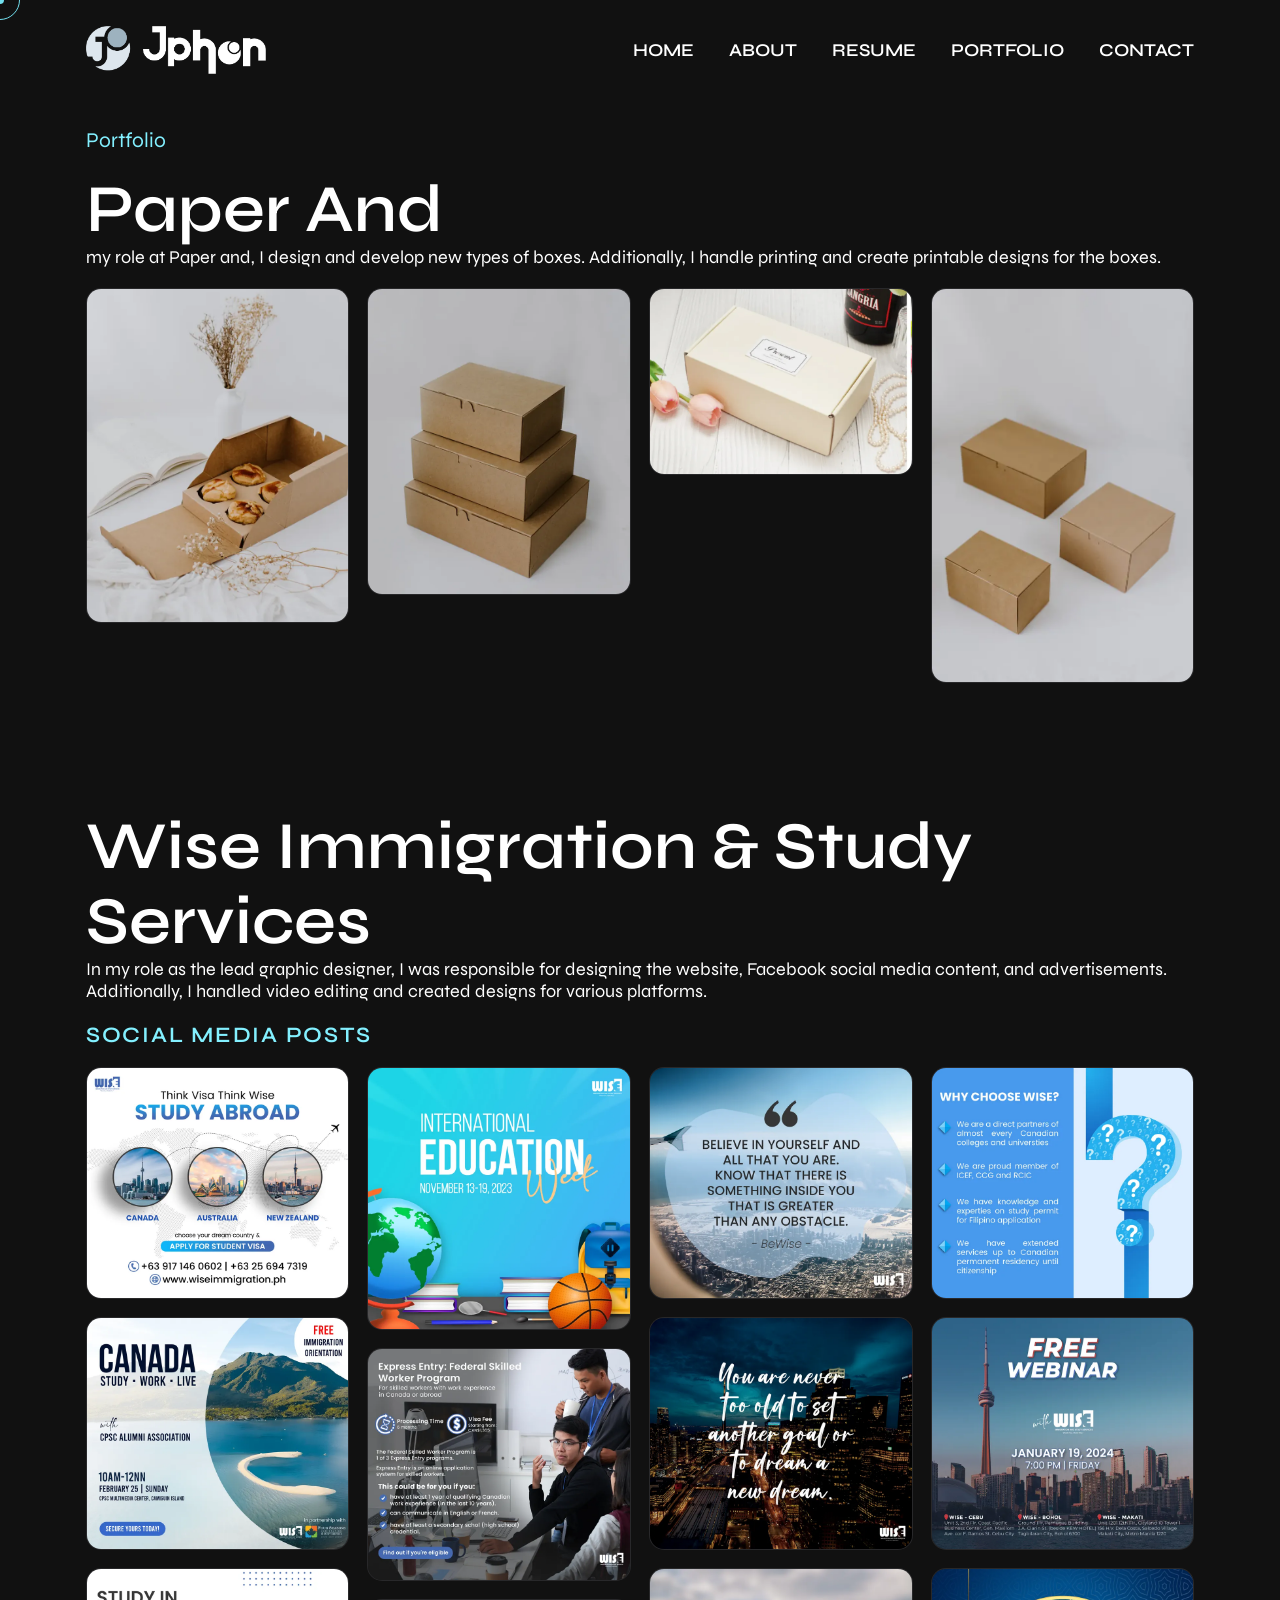
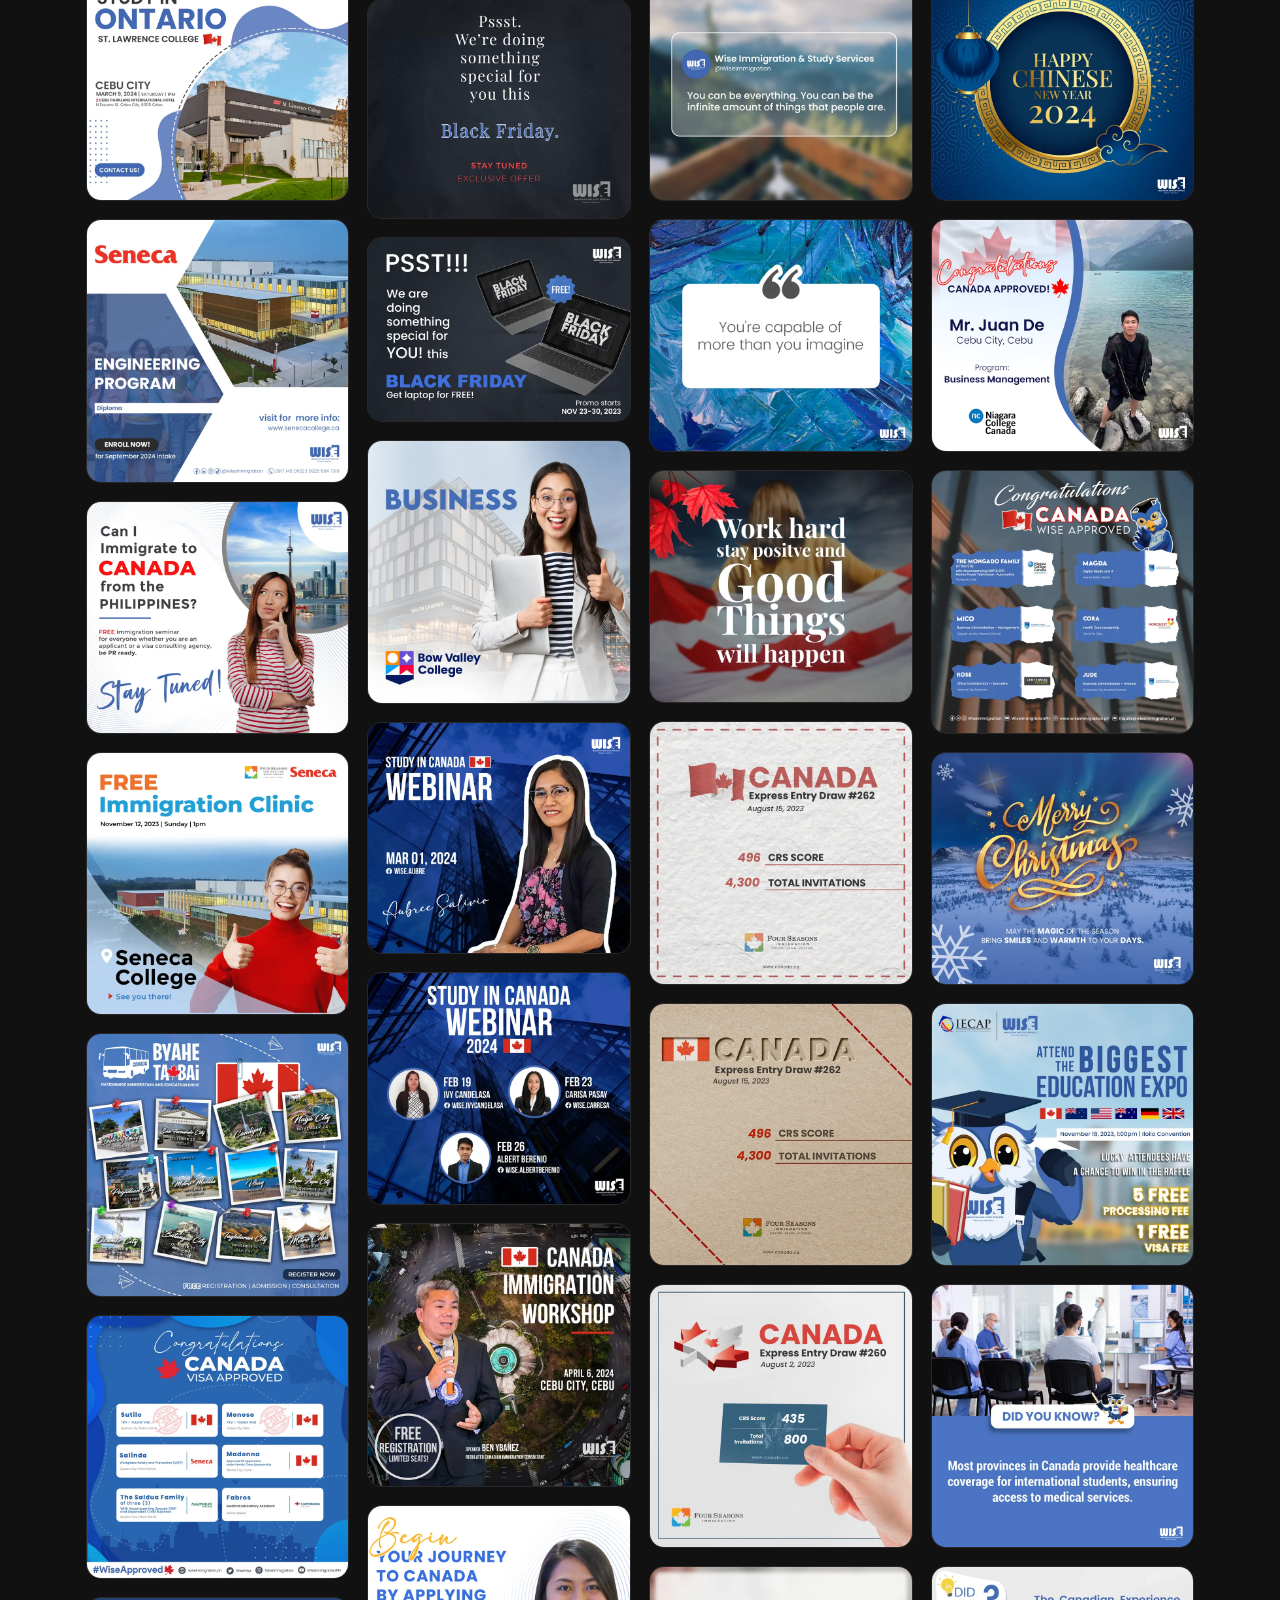
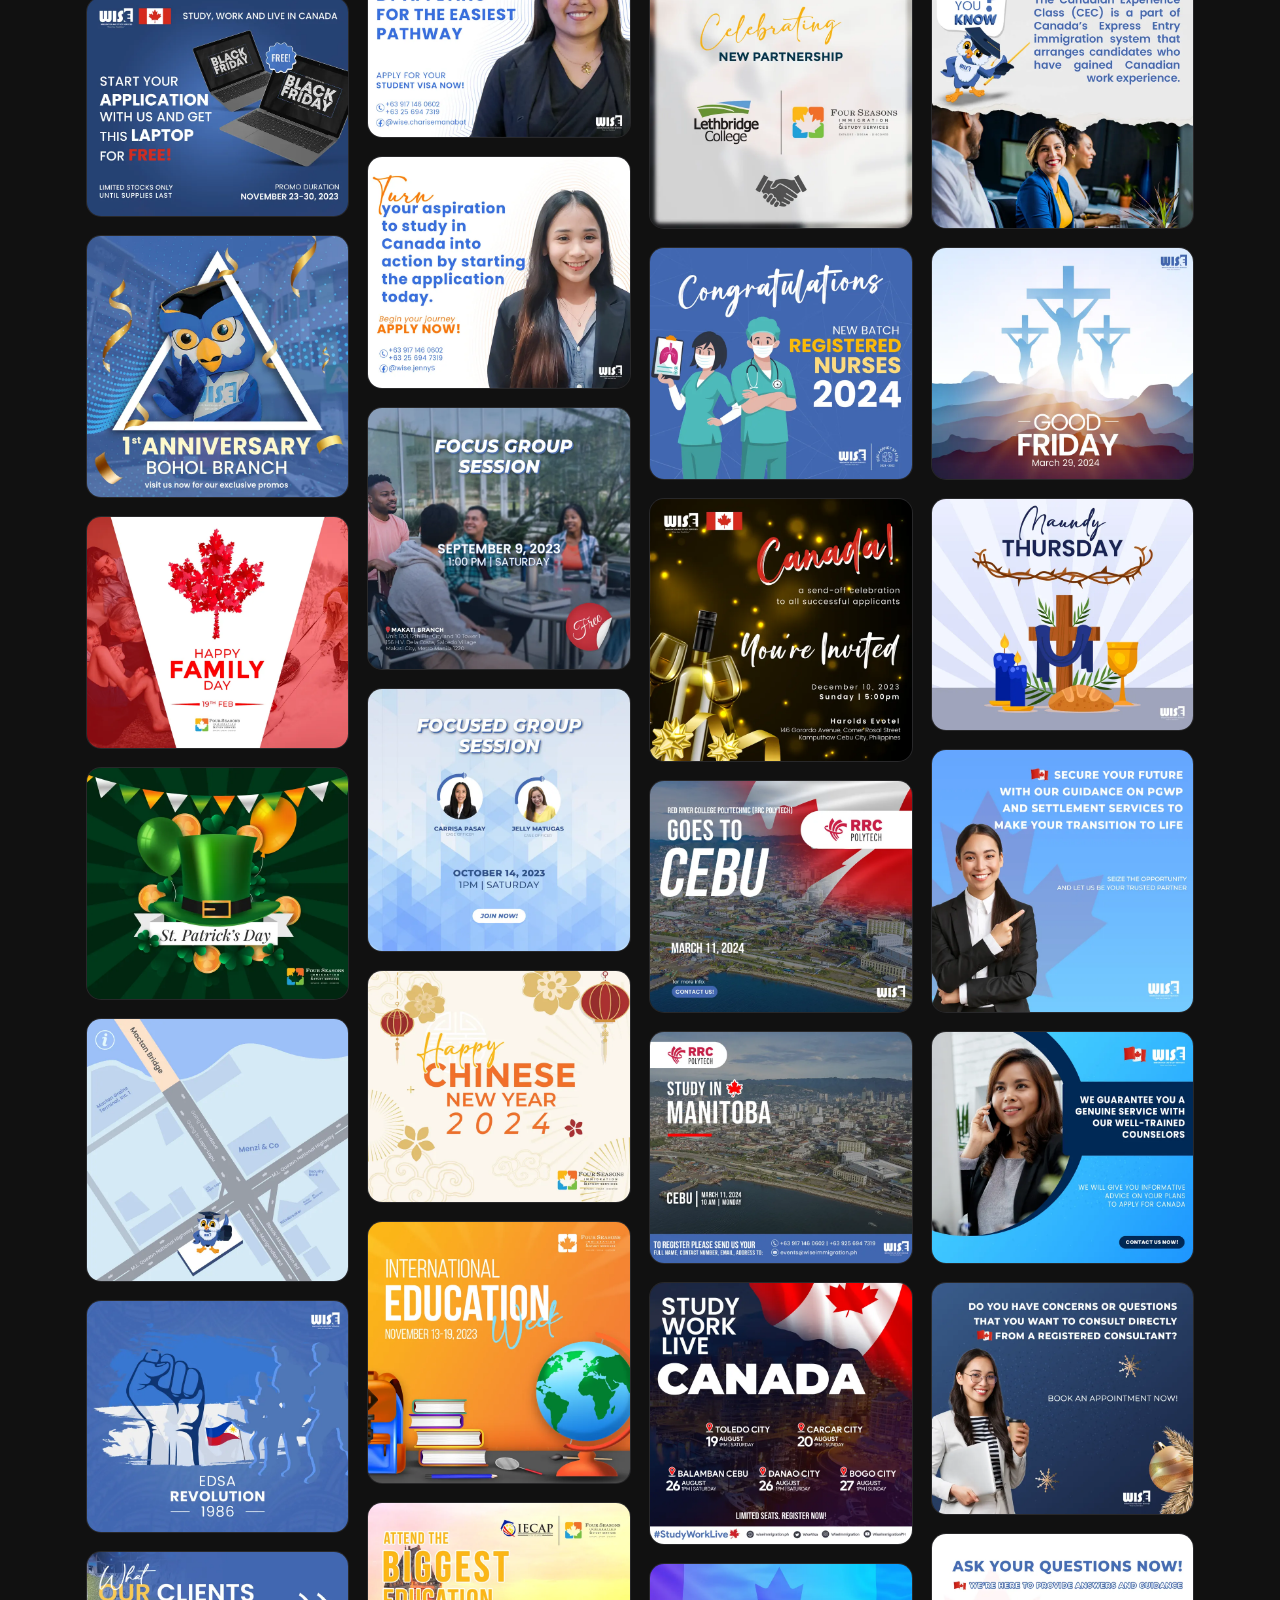
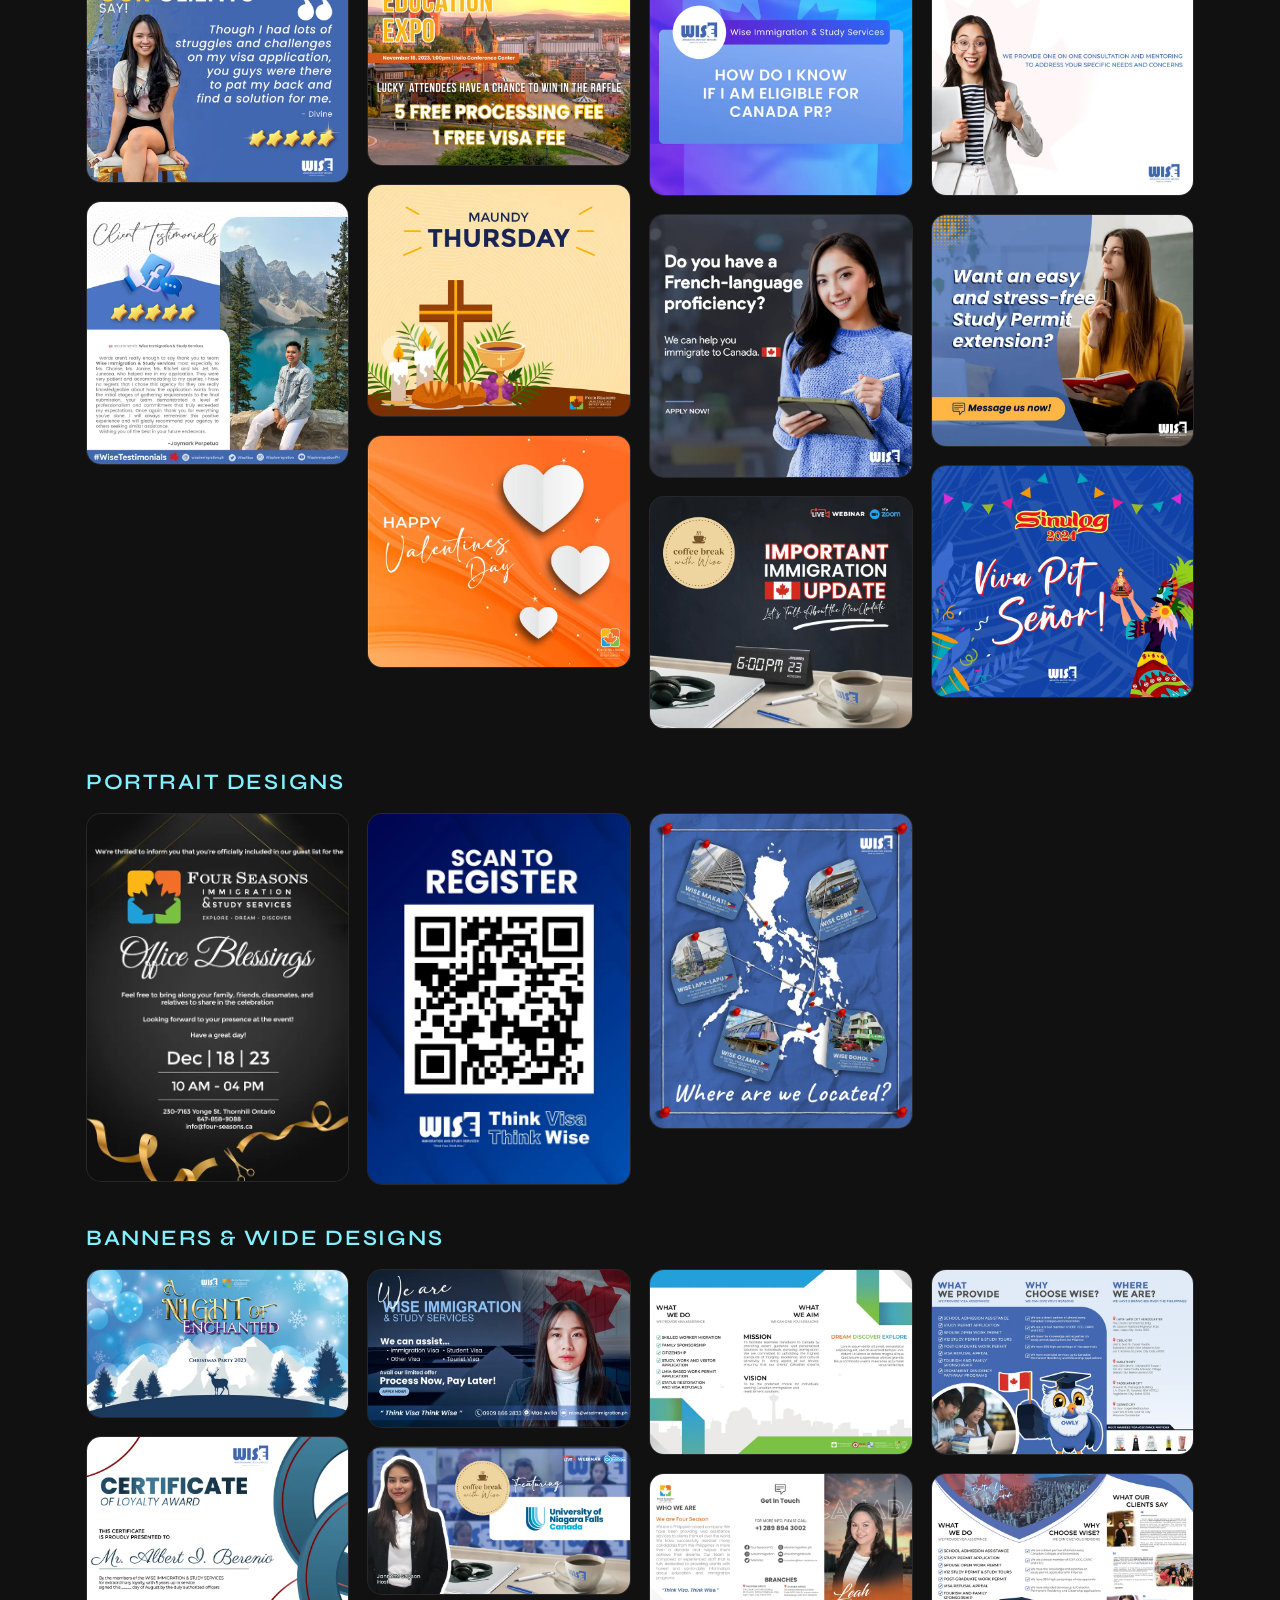
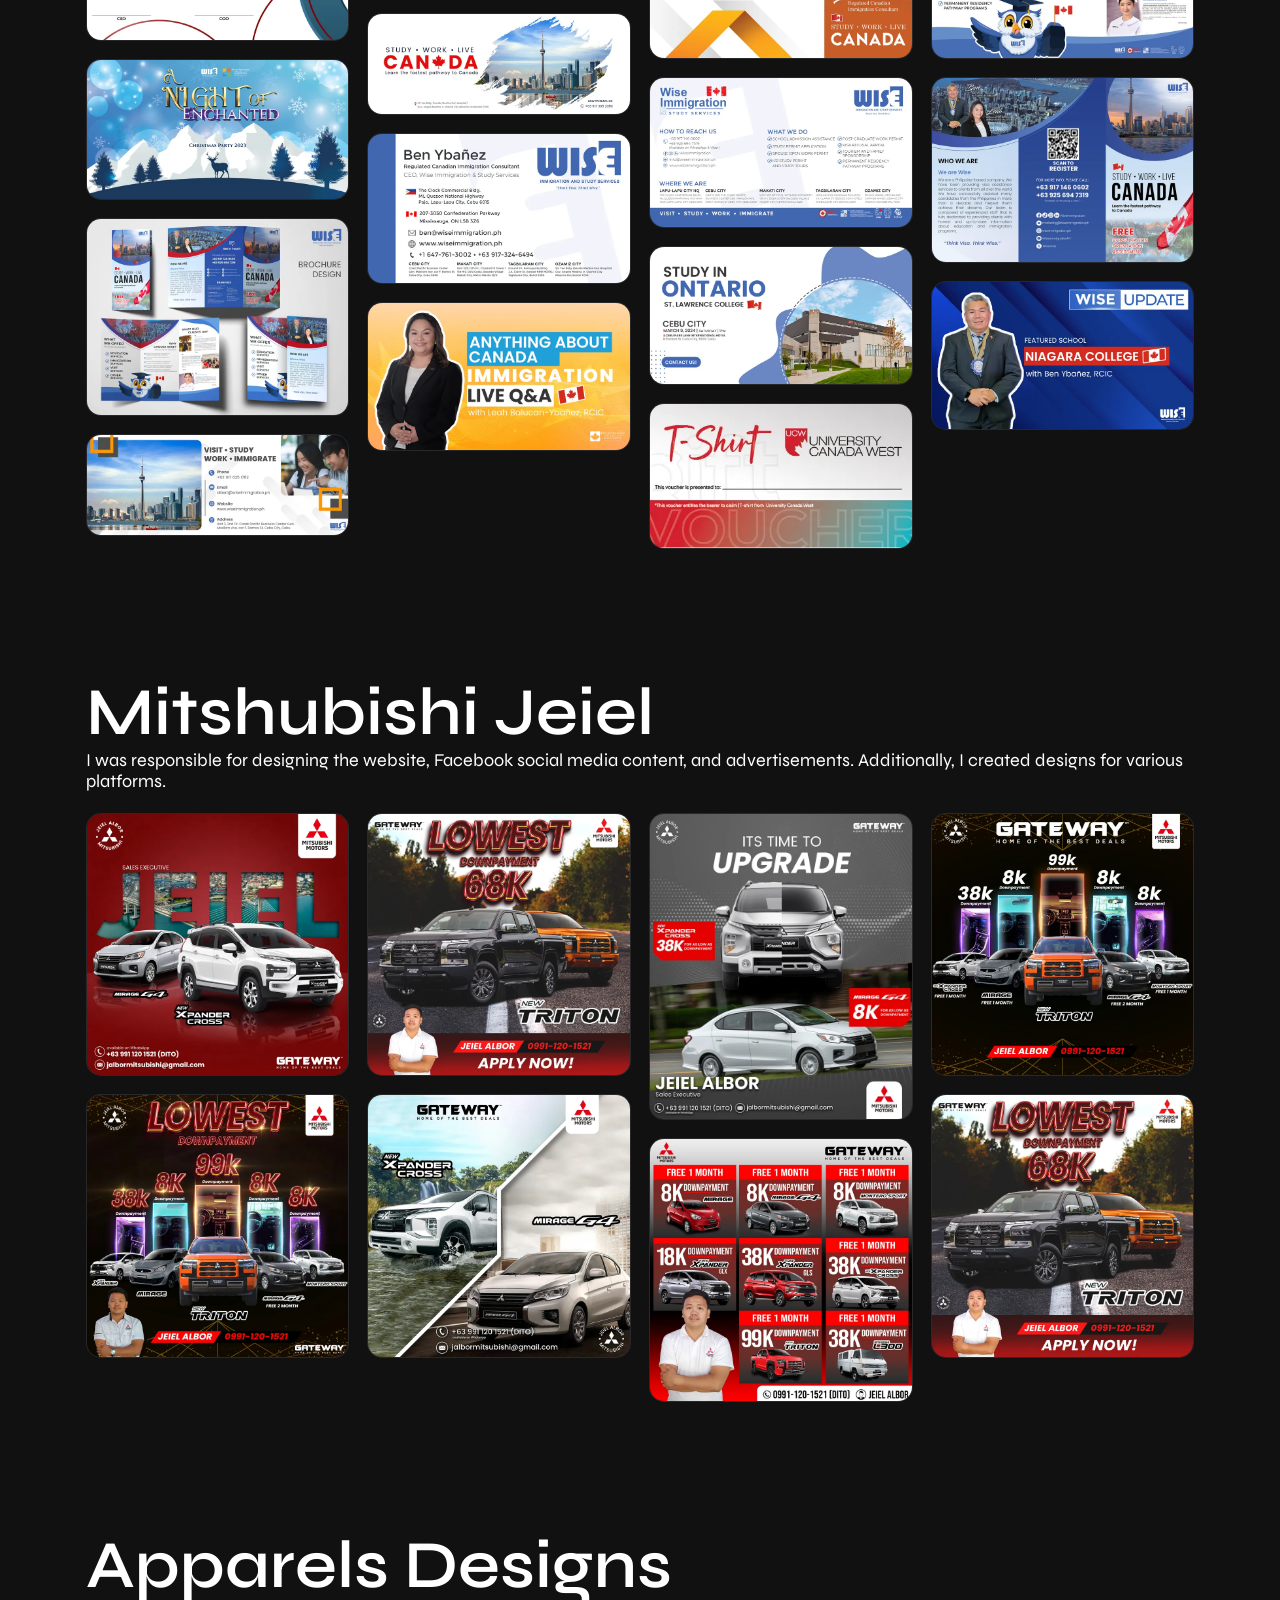
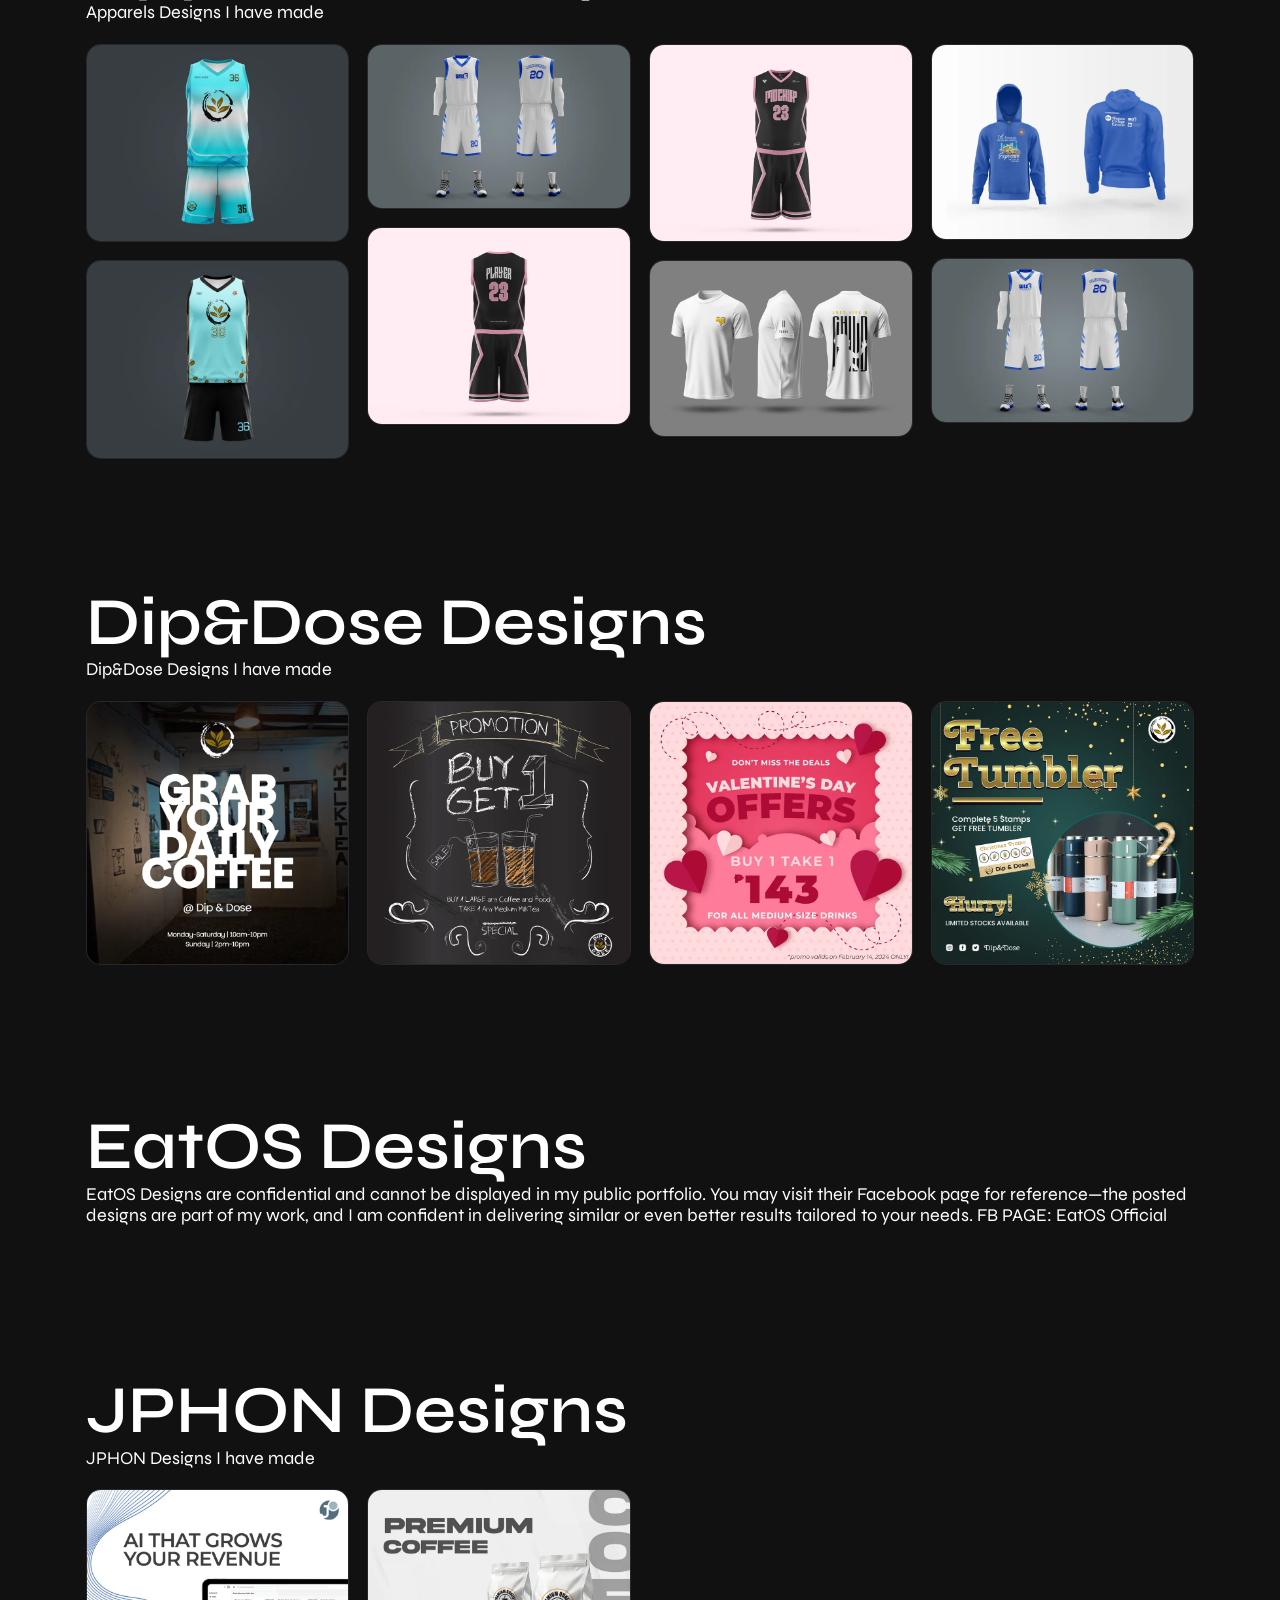
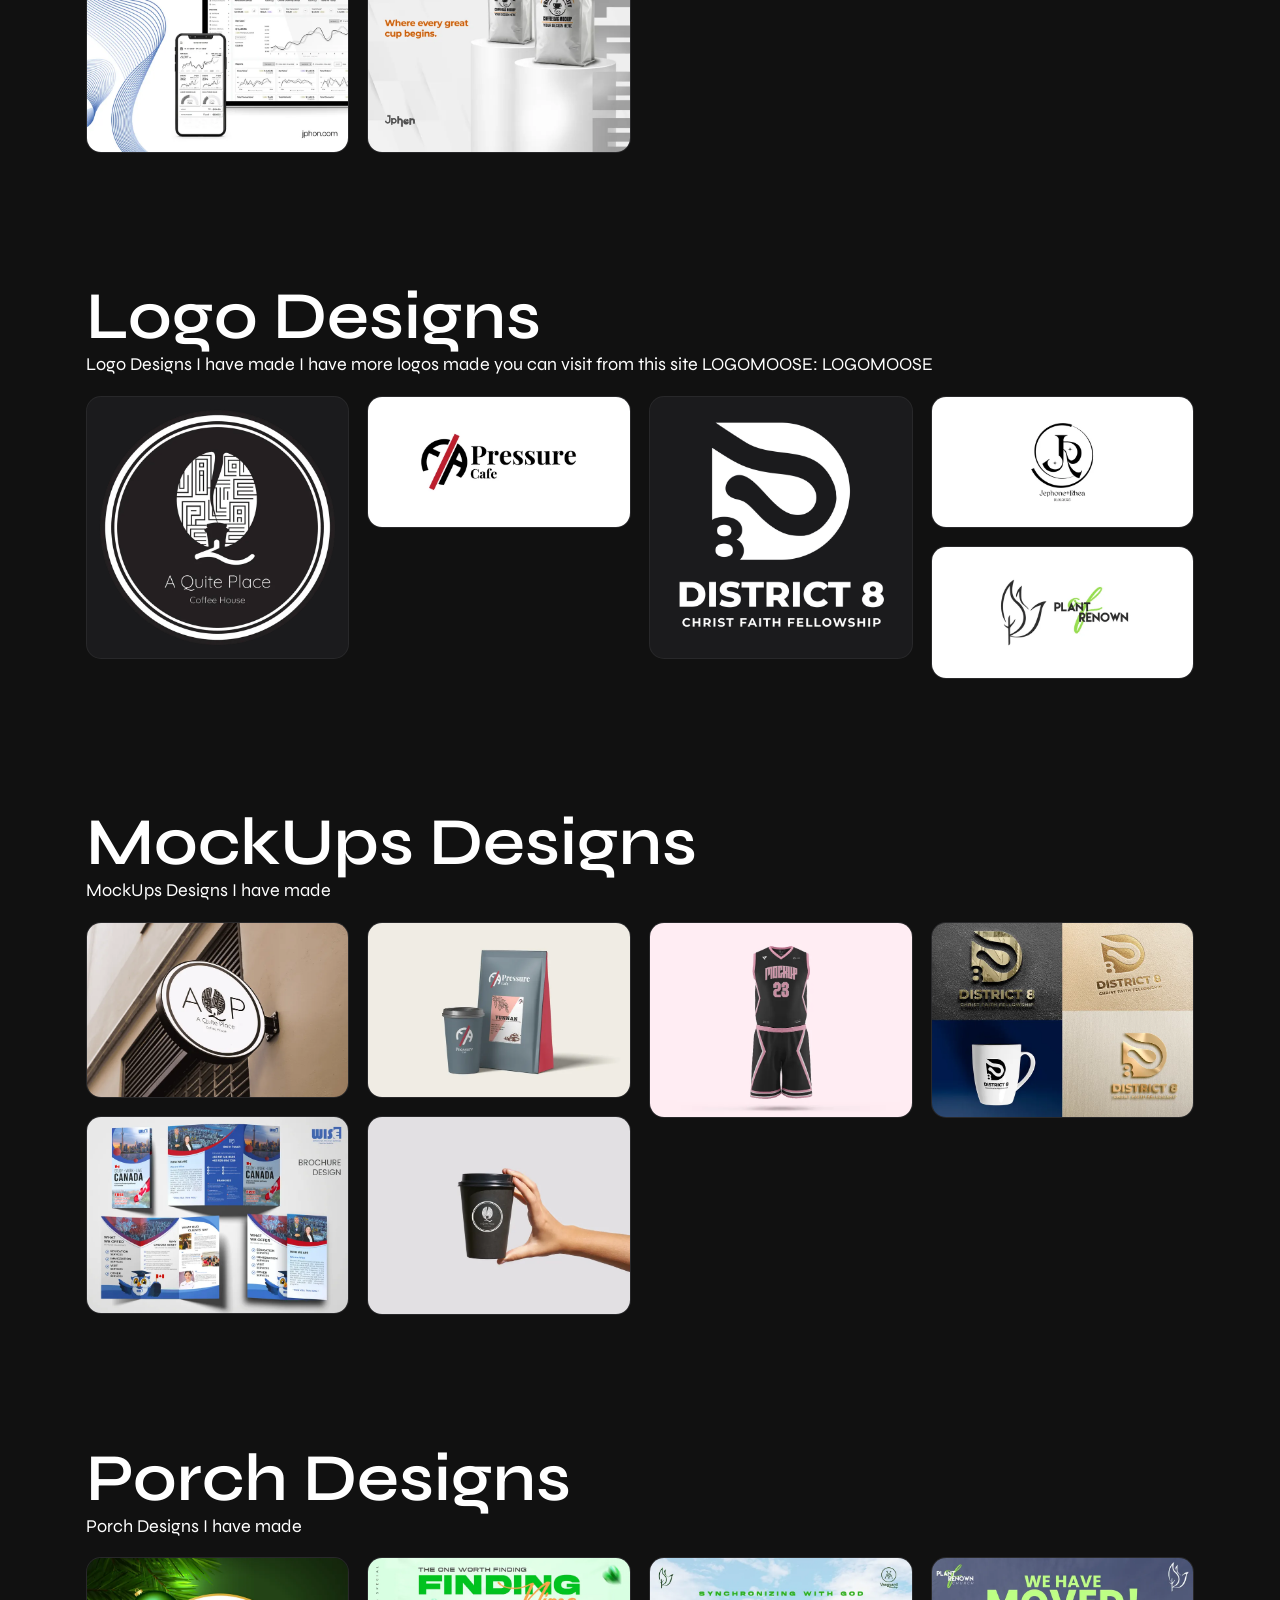
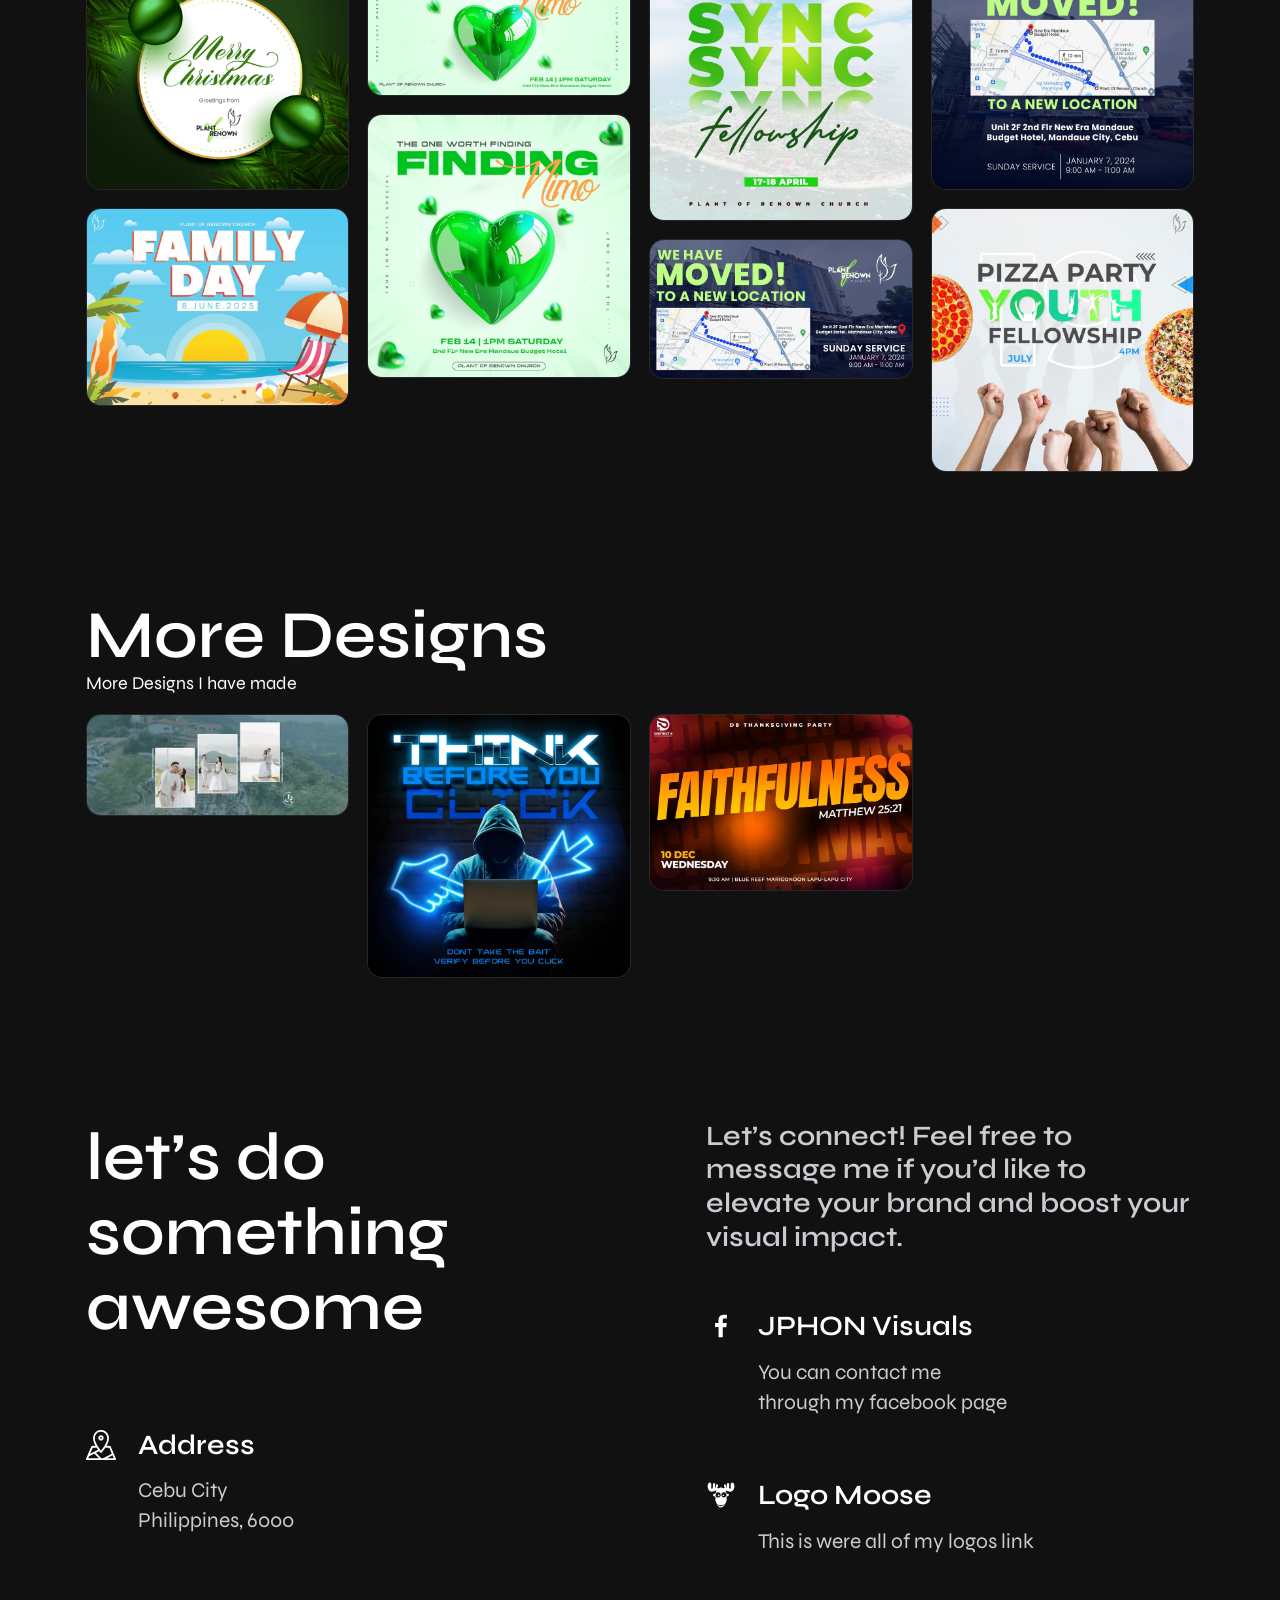
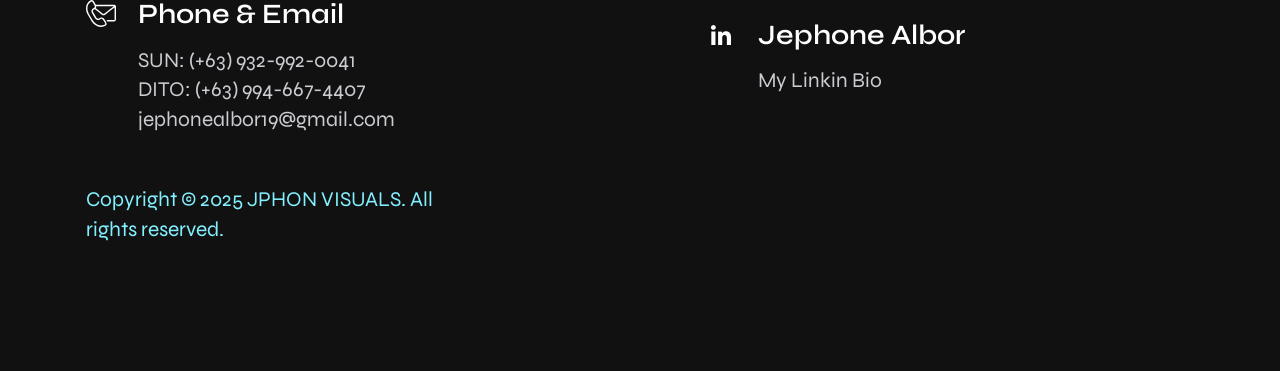
<file: portfolio.html>
<!DOCTYPE html>
<html class="no-js" lang="en">
  <head>
    <!-- Meta Tags -->
    <meta charset="utf-8">
    <meta http-equiv="x-ua-compatible" content="ie=edge">
    <meta name="viewport" content="width=device-width, initial-scale=1">
    <meta name="author" content="Laralink">
    <!-- Favicon Icon -->
    <link rel="icon" href="assets/img/favicon.png">
    <!-- Site Title -->
    <title>JPHON - My Personal Portfolio</title>
    <!-- Stylesheets -->
    <link rel="stylesheet" href="assets/css/bootstrap.min.css">
    <link rel="stylesheet" href="assets/css/fontawesome.min.css">
    <link rel="stylesheet" href="assets/css/animate.css">
    <link rel="stylesheet" href="assets/css/lightgallery.min.css">
    <link rel="stylesheet" href="assets/css/style.css">
    <link rel="stylesheet" href="assets/css/gallery.css">
  </head>
  <body>
    <!-- Start Preloader -->
    <div class="cs_preloader cs_accent_color cs_primary_font">
      <div class="cs_preloader_in">J</div>
    </div>
    <!-- End Preloader -->
    <!-- Start Header Section -->
    <header class="cs_site_header cs_style_1 cs_transparent_header cs_primary_color cs_sticky_header">
      <div class="cs_main_header">
        <div class="container">
          <div class="cs_main_header_in">
            <div class="cs_main_header_left">
              <a class="cs_site_branding" href="index.html">
                <img src="assets/img/logo.png" alt="Logo">
              </a>
            </div>
            <div class="cs_main_header_right">
              <nav class="cs_nav cs_semibold">
                <ul class="cs_nav_list">
                  <li><a href="index.html#home">Home</a></li>
                  <li><a href="index.html#about">ABOUT</a></li>
                  <li><a href="index.html#resume">RESUME</a></li>
                  <li><a href="index.html#portfolio">PORTFOLIO</a></li>
                  <li><a href="index.html#contact">CONTACT</a></li>
                </ul>
              </nav>
            </div>
          </div>
        </div>
      </div>
    </header>
    <!-- End Header Section -->

    <!-- Start Portfolio Section -->
    <section id="portfolio">
      <div class="cs_height_126 cs_height_lg_80"></div>
      <div class="container">
        <div class="cs_section_heading cs_style_1">
          <p class="cs_section_subtitle cs_accent_color cs_mb_16 wow fadeInLeft" data-wow-duration="0.8s" data-wow-delay="0.2s">Portfolio</p>
          <h2 class="cs_section_title cs_fs_67 mb-0">Paper And</h2>
          <h5 class="cs_project_details">my role at Paper and, I design and develop new types of boxes. Additionally, I handle printing and create printable designs for the boxes.</h5>
        </div>
        <div class="cs_gallery cs_lightgallery">
          <a href="assets/portfolio-web/large/PaperAnd/1.webp" class="cs_gallery_item cs_lightbox_item" data-sub-html="&lt;h4&gt;1&lt;/h4&gt;&lt;p&gt;Paper And&lt;/p&gt;">
            <img src="assets/portfolio-web/thumb/PaperAnd/1.webp" alt="1 – Paper And" width="630" height="800" fetchpriority="high" decoding="async">
          </a>
          <a href="assets/portfolio-web/large/PaperAnd/2.webp" class="cs_gallery_item cs_lightbox_item" data-sub-html="&lt;h4&gt;2&lt;/h4&gt;&lt;p&gt;Paper And&lt;/p&gt;">
            <img src="assets/portfolio-web/thumb/PaperAnd/2.webp" alt="2 – Paper And" width="686" height="800" fetchpriority="high" decoding="async">
          </a>
          <a href="assets/portfolio-web/large/PaperAnd/3.webp" class="cs_gallery_item cs_lightbox_item" data-sub-html="&lt;h4&gt;3&lt;/h4&gt;&lt;p&gt;Paper And&lt;/p&gt;">
            <img src="assets/portfolio-web/thumb/PaperAnd/3.webp" alt="3 – Paper And" width="800" height="565" fetchpriority="high" decoding="async">
          </a>
          <a href="assets/portfolio-web/large/PaperAnd/4.webp" class="cs_gallery_item cs_lightbox_item" data-sub-html="&lt;h4&gt;4&lt;/h4&gt;&lt;p&gt;Paper And&lt;/p&gt;">
            <img src="assets/portfolio-web/thumb/PaperAnd/4.webp" alt="4 – Paper And" width="533" height="800" fetchpriority="high" decoding="async">
          </a>
        </div>
      </div>

      <div class="cs_height_126 cs_height_lg_80"></div>
      <div class="container">
        <div class="cs_section_heading cs_style_1">
          <h2 class="cs_section_title cs_fs_67 mb-0">Wise Immigration & Study Services</h2>
          <h5 class="cs_project_details">In my role as the lead graphic designer, I was responsible for designing the website, Facebook social media content, and advertisements. Additionally, I handled video editing and created designs for various platforms.</h5>
        </div>
        <h3 class="cs_gallery_subtitle">Social Media Posts</h3>
        <div class="cs_gallery cs_lightgallery">
          <a href="assets/portfolio-web/large/Wise/Square/Best/Study%20in%20Australia%20Wall%20Post%202.webp" class="cs_gallery_item cs_lightbox_item" data-sub-html="&lt;h4&gt;Study in Australia Wall Post 2&lt;/h4&gt;&lt;p&gt;Wise Immigration &amp; Study Services&lt;/p&gt;">
            <img src="assets/portfolio-web/thumb/Wise/Square/Best/Study%20in%20Australia%20Wall%20Post%202.webp" alt="Study in Australia Wall Post 2 – Wise Immigration &amp; Study Services" width="800" height="706" loading="lazy" decoding="async">
          </a>
          <a href="assets/portfolio-web/large/Wise/Square/Best/CPSC%20Allumni.webp" class="cs_gallery_item cs_lightbox_item" data-sub-html="&lt;h4&gt;CPSC Allumni&lt;/h4&gt;&lt;p&gt;Wise Immigration &amp; Study Services&lt;/p&gt;">
            <img src="assets/portfolio-web/thumb/Wise/Square/Best/CPSC%20Allumni.webp" alt="CPSC Allumni – Wise Immigration &amp; Study Services" width="800" height="706" loading="lazy" decoding="async">
          </a>
          <a href="assets/portfolio-web/large/Wise/Square/Best/Study%20In%20Sugbo.webp" class="cs_gallery_item cs_lightbox_item" data-sub-html="&lt;h4&gt;Study In Sugbo&lt;/h4&gt;&lt;p&gt;Wise Immigration &amp; Study Services&lt;/p&gt;">
            <img src="assets/portfolio-web/thumb/Wise/Square/Best/Study%20In%20Sugbo.webp" alt="Study In Sugbo – Wise Immigration &amp; Study Services" width="800" height="706" loading="lazy" decoding="async">
          </a>
          <a href="assets/portfolio-web/large/Wise/Square/Best/School%20Partner%20Design%201.webp" class="cs_gallery_item cs_lightbox_item" data-sub-html="&lt;h4&gt;School Partner Design 1&lt;/h4&gt;&lt;p&gt;Wise Immigration &amp; Study Services&lt;/p&gt;">
            <img src="assets/portfolio-web/thumb/Wise/Square/Best/School%20Partner%20Design%201.webp" alt="School Partner Design 1 – Wise Immigration &amp; Study Services" width="800" height="800" loading="lazy" decoding="async">
          </a>
          <a href="assets/portfolio-web/large/Wise/Square/Best/Sale%20Promo%202.webp" class="cs_gallery_item cs_lightbox_item" data-sub-html="&lt;h4&gt;Sale Promo 2&lt;/h4&gt;&lt;p&gt;Wise Immigration &amp; Study Services&lt;/p&gt;">
            <img src="assets/portfolio-web/thumb/Wise/Square/Best/Sale%20Promo%202.webp" alt="Sale Promo 2 – Wise Immigration &amp; Study Services" width="800" height="706" loading="lazy" decoding="async">
          </a>
          <a href="assets/portfolio-web/large/Wise/Square/Best/Free%20Immigration%20Clinic%20Seneca%202.webp" class="cs_gallery_item cs_lightbox_item" data-sub-html="&lt;h4&gt;Free Immigration Clinic Seneca 2&lt;/h4&gt;&lt;p&gt;Wise Immigration &amp; Study Services&lt;/p&gt;">
            <img src="assets/portfolio-web/thumb/Wise/Square/Best/Free%20Immigration%20Clinic%20Seneca%202.webp" alt="Free Immigration Clinic Seneca 2 – Wise Immigration &amp; Study Services" width="800" height="800" loading="lazy" decoding="async">
          </a>
          <a href="assets/portfolio-web/large/Wise/Square/Best/Byahe%20Ta%20Bai%202023%205.webp" class="cs_gallery_item cs_lightbox_item" data-sub-html="&lt;h4&gt;Byahe Ta Bai 2023 5&lt;/h4&gt;&lt;p&gt;Wise Immigration &amp; Study Services&lt;/p&gt;">
            <img src="assets/portfolio-web/thumb/Wise/Square/Best/Byahe%20Ta%20Bai%202023%205.webp" alt="Byahe Ta Bai 2023 5 – Wise Immigration &amp; Study Services" width="800" height="800" loading="lazy" decoding="async">
          </a>
          <a href="assets/portfolio-web/large/Wise/Square/Best/Approve-01.webp" class="cs_gallery_item cs_lightbox_item" data-sub-html="&lt;h4&gt;Approve&lt;/h4&gt;&lt;p&gt;Wise Immigration &amp; Study Services&lt;/p&gt;">
            <img src="assets/portfolio-web/thumb/Wise/Square/Best/Approve-01.webp" alt="Approve – Wise Immigration &amp; Study Services" width="800" height="800" loading="lazy" decoding="async">
          </a>
          <a href="assets/portfolio-web/large/Wise/Square/Best/Black%20Friday%20Promo%2001.webp" class="cs_gallery_item cs_lightbox_item" data-sub-html="&lt;h4&gt;Black Friday Promo 01&lt;/h4&gt;&lt;p&gt;Wise Immigration &amp; Study Services&lt;/p&gt;">
            <img src="assets/portfolio-web/thumb/Wise/Square/Best/Black%20Friday%20Promo%2001.webp" alt="Black Friday Promo 01 – Wise Immigration &amp; Study Services" width="800" height="667" loading="lazy" decoding="async">
          </a>
          <a href="assets/portfolio-web/large/Wise/Square/Best/Bohol%20Anniversary.webp" class="cs_gallery_item cs_lightbox_item" data-sub-html="&lt;h4&gt;Bohol Anniversary&lt;/h4&gt;&lt;p&gt;Wise Immigration &amp; Study Services&lt;/p&gt;">
            <img src="assets/portfolio-web/thumb/Wise/Square/Best/Bohol%20Anniversary.webp" alt="Bohol Anniversary – Wise Immigration &amp; Study Services" width="800" height="800" loading="lazy" decoding="async">
          </a>
          <a href="assets/portfolio-web/large/Wise/Square/Best/Family%20Day%20Cnada.webp" class="cs_gallery_item cs_lightbox_item" data-sub-html="&lt;h4&gt;Family Day Cnada&lt;/h4&gt;&lt;p&gt;Wise Immigration &amp; Study Services&lt;/p&gt;">
            <img src="assets/portfolio-web/thumb/Wise/Square/Best/Family%20Day%20Cnada.webp" alt="Family Day Cnada – Wise Immigration &amp; Study Services" width="800" height="706" loading="lazy" decoding="async">
          </a>
          <a href="assets/portfolio-web/large/Wise/Square/Best/FS%20Patricks%20Day.webp" class="cs_gallery_item cs_lightbox_item" data-sub-html="&lt;h4&gt;FS Patricks Day&lt;/h4&gt;&lt;p&gt;Wise Immigration &amp; Study Services&lt;/p&gt;">
            <img src="assets/portfolio-web/thumb/Wise/Square/Best/FS%20Patricks%20Day.webp" alt="FS Patricks Day – Wise Immigration &amp; Study Services" width="800" height="706" loading="lazy" decoding="async">
          </a>
          <a href="assets/portfolio-web/large/Wise/Square/Best/We%20Are%20Located%20Here-01.webp" class="cs_gallery_item cs_lightbox_item" data-sub-html="&lt;h4&gt;We Are Located Here&lt;/h4&gt;&lt;p&gt;Wise Immigration &amp; Study Services&lt;/p&gt;">
            <img src="assets/portfolio-web/thumb/Wise/Square/Best/We%20Are%20Located%20Here-01.webp" alt="We Are Located Here – Wise Immigration &amp; Study Services" width="800" height="800" loading="lazy" decoding="async">
          </a>
          <a href="assets/portfolio-web/large/Wise/Square/Best/Wise%20Edsa%20Rev.webp" class="cs_gallery_item cs_lightbox_item" data-sub-html="&lt;h4&gt;Wise Edsa Rev&lt;/h4&gt;&lt;p&gt;Wise Immigration &amp; Study Services&lt;/p&gt;">
            <img src="assets/portfolio-web/thumb/Wise/Square/Best/Wise%20Edsa%20Rev.webp" alt="Wise Edsa Rev – Wise Immigration &amp; Study Services" width="800" height="706" loading="lazy" decoding="async">
          </a>
          <a href="assets/portfolio-web/large/Wise/Square/Best/Wise%20Reviews%201.webp" class="cs_gallery_item cs_lightbox_item" data-sub-html="&lt;h4&gt;Wise Reviews 1&lt;/h4&gt;&lt;p&gt;Wise Immigration &amp; Study Services&lt;/p&gt;">
            <img src="assets/portfolio-web/thumb/Wise/Square/Best/Wise%20Reviews%201.webp" alt="Wise Reviews 1 – Wise Immigration &amp; Study Services" width="800" height="706" loading="lazy" decoding="async">
          </a>
          <a href="assets/portfolio-web/large/Wise/Square/Best/Recommends%201%20OK.webp" class="cs_gallery_item cs_lightbox_item" data-sub-html="&lt;h4&gt;Recommends 1 OK&lt;/h4&gt;&lt;p&gt;Wise Immigration &amp; Study Services&lt;/p&gt;">
            <img src="assets/portfolio-web/thumb/Wise/Square/Best/Recommends%201%20OK.webp" alt="Recommends 1 OK – Wise Immigration &amp; Study Services" width="800" height="800" loading="lazy" decoding="async">
          </a>
          <a href="assets/portfolio-web/large/Wise/Square/Best/Wise%20Education%20Week.webp" class="cs_gallery_item cs_lightbox_item" data-sub-html="&lt;h4&gt;Wise Education Week&lt;/h4&gt;&lt;p&gt;Wise Immigration &amp; Study Services&lt;/p&gt;">
            <img src="assets/portfolio-web/thumb/Wise/Square/Best/Wise%20Education%20Week.webp" alt="Wise Education Week – Wise Immigration &amp; Study Services" width="800" height="800" loading="lazy" decoding="async">
          </a>
          <a href="assets/portfolio-web/large/Wise/Square/Square%201.webp" class="cs_gallery_item cs_lightbox_item" data-sub-html="&lt;h4&gt;Square 1&lt;/h4&gt;&lt;p&gt;Wise Immigration &amp; Study Services&lt;/p&gt;">
            <img src="assets/portfolio-web/thumb/Wise/Square/Square%201.webp" alt="Square 1 – Wise Immigration &amp; Study Services" width="800" height="706" loading="lazy" decoding="async">
          </a>
          <a href="assets/portfolio-web/large/Wise/Square/Square%202.webp" class="cs_gallery_item cs_lightbox_item" data-sub-html="&lt;h4&gt;Square 2&lt;/h4&gt;&lt;p&gt;Wise Immigration &amp; Study Services&lt;/p&gt;">
            <img src="assets/portfolio-web/thumb/Wise/Square/Square%202.webp" alt="Square 2 – Wise Immigration &amp; Study Services" width="800" height="667" loading="lazy" decoding="async">
          </a>
          <a href="assets/portfolio-web/large/Wise/Square/Square%203.webp" class="cs_gallery_item cs_lightbox_item" data-sub-html="&lt;h4&gt;Square 3&lt;/h4&gt;&lt;p&gt;Wise Immigration &amp; Study Services&lt;/p&gt;">
            <img src="assets/portfolio-web/thumb/Wise/Square/Square%203.webp" alt="Square 3 – Wise Immigration &amp; Study Services" width="800" height="559" loading="lazy" decoding="async">
          </a>
          <a href="assets/portfolio-web/large/Wise/Square/Square%204.webp" class="cs_gallery_item cs_lightbox_item" data-sub-html="&lt;h4&gt;Square 4&lt;/h4&gt;&lt;p&gt;Wise Immigration &amp; Study Services&lt;/p&gt;">
            <img src="assets/portfolio-web/thumb/Wise/Square/Square%204.webp" alt="Square 4 – Wise Immigration &amp; Study Services" width="800" height="800" loading="lazy" decoding="async">
          </a>
          <a href="assets/portfolio-web/large/Wise/Square/Square%205.webp" class="cs_gallery_item cs_lightbox_item" data-sub-html="&lt;h4&gt;Square 5&lt;/h4&gt;&lt;p&gt;Wise Immigration &amp; Study Services&lt;/p&gt;">
            <img src="assets/portfolio-web/thumb/Wise/Square/Square%205.webp" alt="Square 5 – Wise Immigration &amp; Study Services" width="800" height="706" loading="lazy" decoding="async">
          </a>
          <a href="assets/portfolio-web/large/Wise/Square/Square%206.webp" class="cs_gallery_item cs_lightbox_item" data-sub-html="&lt;h4&gt;Square 6&lt;/h4&gt;&lt;p&gt;Wise Immigration &amp; Study Services&lt;/p&gt;">
            <img src="assets/portfolio-web/thumb/Wise/Square/Square%206.webp" alt="Square 6 – Wise Immigration &amp; Study Services" width="800" height="706" loading="lazy" decoding="async">
          </a>
          <a href="assets/portfolio-web/large/Wise/Square/Square%207.webp" class="cs_gallery_item cs_lightbox_item" data-sub-html="&lt;h4&gt;Square 7&lt;/h4&gt;&lt;p&gt;Wise Immigration &amp; Study Services&lt;/p&gt;">
            <img src="assets/portfolio-web/thumb/Wise/Square/Square%207.webp" alt="Square 7 – Wise Immigration &amp; Study Services" width="800" height="800" loading="lazy" decoding="async">
          </a>
          <a href="assets/portfolio-web/large/Wise/Square/Square%208.webp" class="cs_gallery_item cs_lightbox_item" data-sub-html="&lt;h4&gt;Square 8&lt;/h4&gt;&lt;p&gt;Wise Immigration &amp; Study Services&lt;/p&gt;">
            <img src="assets/portfolio-web/thumb/Wise/Square/Square%208.webp" alt="Square 8 – Wise Immigration &amp; Study Services" width="800" height="706" loading="lazy" decoding="async">
          </a>
          <a href="assets/portfolio-web/large/Wise/Square/Square%209.webp" class="cs_gallery_item cs_lightbox_item" data-sub-html="&lt;h4&gt;Square 9&lt;/h4&gt;&lt;p&gt;Wise Immigration &amp; Study Services&lt;/p&gt;">
            <img src="assets/portfolio-web/thumb/Wise/Square/Square%209.webp" alt="Square 9 – Wise Immigration &amp; Study Services" width="800" height="706" loading="lazy" decoding="async">
          </a>
          <a href="assets/portfolio-web/large/Wise/Square/Square%2010.webp" class="cs_gallery_item cs_lightbox_item" data-sub-html="&lt;h4&gt;Square 10&lt;/h4&gt;&lt;p&gt;Wise Immigration &amp; Study Services&lt;/p&gt;">
            <img src="assets/portfolio-web/thumb/Wise/Square/Square%2010.webp" alt="Square 10 – Wise Immigration &amp; Study Services" width="800" height="800" loading="lazy" decoding="async">
          </a>
          <a href="assets/portfolio-web/large/Wise/Square/Square%2011.webp" class="cs_gallery_item cs_lightbox_item" data-sub-html="&lt;h4&gt;Square 11&lt;/h4&gt;&lt;p&gt;Wise Immigration &amp; Study Services&lt;/p&gt;">
            <img src="assets/portfolio-web/thumb/Wise/Square/Square%2011.webp" alt="Square 11 – Wise Immigration &amp; Study Services" width="800" height="800" loading="lazy" decoding="async">
          </a>
          <a href="assets/portfolio-web/large/Wise/Square/Square%2012.webp" class="cs_gallery_item cs_lightbox_item" data-sub-html="&lt;h4&gt;Square 12&lt;/h4&gt;&lt;p&gt;Wise Immigration &amp; Study Services&lt;/p&gt;">
            <img src="assets/portfolio-web/thumb/Wise/Square/Square%2012.webp" alt="Square 12 – Wise Immigration &amp; Study Services" width="800" height="706" loading="lazy" decoding="async">
          </a>
          <a href="assets/portfolio-web/large/Wise/Square/Square%2013.webp" class="cs_gallery_item cs_lightbox_item" data-sub-html="&lt;h4&gt;Square 13&lt;/h4&gt;&lt;p&gt;Wise Immigration &amp; Study Services&lt;/p&gt;">
            <img src="assets/portfolio-web/thumb/Wise/Square/Square%2013.webp" alt="Square 13 – Wise Immigration &amp; Study Services" width="800" height="800" loading="lazy" decoding="async">
          </a>
          <a href="assets/portfolio-web/large/Wise/Square/Square%2014.webp" class="cs_gallery_item cs_lightbox_item" data-sub-html="&lt;h4&gt;Square 14&lt;/h4&gt;&lt;p&gt;Wise Immigration &amp; Study Services&lt;/p&gt;">
            <img src="assets/portfolio-web/thumb/Wise/Square/Square%2014.webp" alt="Square 14 – Wise Immigration &amp; Study Services" width="800" height="800" loading="lazy" decoding="async">
          </a>
          <a href="assets/portfolio-web/large/Wise/Square/Square%2015.webp" class="cs_gallery_item cs_lightbox_item" data-sub-html="&lt;h4&gt;Square 15&lt;/h4&gt;&lt;p&gt;Wise Immigration &amp; Study Services&lt;/p&gt;">
            <img src="assets/portfolio-web/thumb/Wise/Square/Square%2015.webp" alt="Square 15 – Wise Immigration &amp; Study Services" width="800" height="706" loading="lazy" decoding="async">
          </a>
          <a href="assets/portfolio-web/large/Wise/Square/Square%2016.webp" class="cs_gallery_item cs_lightbox_item" data-sub-html="&lt;h4&gt;Square 16&lt;/h4&gt;&lt;p&gt;Wise Immigration &amp; Study Services&lt;/p&gt;">
            <img src="assets/portfolio-web/thumb/Wise/Square/Square%2016.webp" alt="Square 16 – Wise Immigration &amp; Study Services" width="800" height="706" loading="lazy" decoding="async">
          </a>
          <a href="assets/portfolio-web/large/Wise/Square/Square%2017.webp" class="cs_gallery_item cs_lightbox_item" data-sub-html="&lt;h4&gt;Square 17&lt;/h4&gt;&lt;p&gt;Wise Immigration &amp; Study Services&lt;/p&gt;">
            <img src="assets/portfolio-web/thumb/Wise/Square/Square%2017.webp" alt="Square 17 – Wise Immigration &amp; Study Services" width="800" height="706" loading="lazy" decoding="async">
          </a>
          <a href="assets/portfolio-web/large/Wise/Square/Square%2018.webp" class="cs_gallery_item cs_lightbox_item" data-sub-html="&lt;h4&gt;Square 18&lt;/h4&gt;&lt;p&gt;Wise Immigration &amp; Study Services&lt;/p&gt;">
            <img src="assets/portfolio-web/thumb/Wise/Square/Square%2018.webp" alt="Square 18 – Wise Immigration &amp; Study Services" width="800" height="706" loading="lazy" decoding="async">
          </a>
          <a href="assets/portfolio-web/large/Wise/Square/Square%2019.webp" class="cs_gallery_item cs_lightbox_item" data-sub-html="&lt;h4&gt;Square 19&lt;/h4&gt;&lt;p&gt;Wise Immigration &amp; Study Services&lt;/p&gt;">
            <img src="assets/portfolio-web/thumb/Wise/Square/Square%2019.webp" alt="Square 19 – Wise Immigration &amp; Study Services" width="800" height="706" loading="lazy" decoding="async">
          </a>
          <a href="assets/portfolio-web/large/Wise/Square/Square%2020.webp" class="cs_gallery_item cs_lightbox_item" data-sub-html="&lt;h4&gt;Square 20&lt;/h4&gt;&lt;p&gt;Wise Immigration &amp; Study Services&lt;/p&gt;">
            <img src="assets/portfolio-web/thumb/Wise/Square/Square%2020.webp" alt="Square 20 – Wise Immigration &amp; Study Services" width="800" height="706" loading="lazy" decoding="async">
          </a>
          <a href="assets/portfolio-web/large/Wise/Square/Square%2021.webp" class="cs_gallery_item cs_lightbox_item" data-sub-html="&lt;h4&gt;Square 21&lt;/h4&gt;&lt;p&gt;Wise Immigration &amp; Study Services&lt;/p&gt;">
            <img src="assets/portfolio-web/thumb/Wise/Square/Square%2021.webp" alt="Square 21 – Wise Immigration &amp; Study Services" width="800" height="706" loading="lazy" decoding="async">
          </a>
          <a href="assets/portfolio-web/large/Wise/Square/Square%2022.webp" class="cs_gallery_item cs_lightbox_item" data-sub-html="&lt;h4&gt;Square 22&lt;/h4&gt;&lt;p&gt;Wise Immigration &amp; Study Services&lt;/p&gt;">
            <img src="assets/portfolio-web/thumb/Wise/Square/Square%2022.webp" alt="Square 22 – Wise Immigration &amp; Study Services" width="800" height="800" loading="lazy" decoding="async">
          </a>
          <a href="assets/portfolio-web/large/Wise/Square/Square%2023.webp" class="cs_gallery_item cs_lightbox_item" data-sub-html="&lt;h4&gt;Square 23&lt;/h4&gt;&lt;p&gt;Wise Immigration &amp; Study Services&lt;/p&gt;">
            <img src="assets/portfolio-web/thumb/Wise/Square/Square%2023.webp" alt="Square 23 – Wise Immigration &amp; Study Services" width="800" height="800" loading="lazy" decoding="async">
          </a>
          <a href="assets/portfolio-web/large/Wise/Square/Square%2024.webp" class="cs_gallery_item cs_lightbox_item" data-sub-html="&lt;h4&gt;Square 24&lt;/h4&gt;&lt;p&gt;Wise Immigration &amp; Study Services&lt;/p&gt;">
            <img src="assets/portfolio-web/thumb/Wise/Square/Square%2024.webp" alt="Square 24 – Wise Immigration &amp; Study Services" width="800" height="800" loading="lazy" decoding="async">
          </a>
          <a href="assets/portfolio-web/large/Wise/Square/Square%2025.webp" class="cs_gallery_item cs_lightbox_item" data-sub-html="&lt;h4&gt;Square 25&lt;/h4&gt;&lt;p&gt;Wise Immigration &amp; Study Services&lt;/p&gt;">
            <img src="assets/portfolio-web/thumb/Wise/Square/Square%2025.webp" alt="Square 25 – Wise Immigration &amp; Study Services" width="800" height="800" loading="lazy" decoding="async">
          </a>
          <a href="assets/portfolio-web/large/Wise/Square/Square%2026.webp" class="cs_gallery_item cs_lightbox_item" data-sub-html="&lt;h4&gt;Square 26&lt;/h4&gt;&lt;p&gt;Wise Immigration &amp; Study Services&lt;/p&gt;">
            <img src="assets/portfolio-web/thumb/Wise/Square/Square%2026.webp" alt="Square 26 – Wise Immigration &amp; Study Services" width="800" height="706" loading="lazy" decoding="async">
          </a>
          <a href="assets/portfolio-web/large/Wise/Square/Square%2027.webp" class="cs_gallery_item cs_lightbox_item" data-sub-html="&lt;h4&gt;Square 27&lt;/h4&gt;&lt;p&gt;Wise Immigration &amp; Study Services&lt;/p&gt;">
            <img src="assets/portfolio-web/thumb/Wise/Square/Square%2027.webp" alt="Square 27 – Wise Immigration &amp; Study Services" width="800" height="800" loading="lazy" decoding="async">
          </a>
          <a href="assets/portfolio-web/large/Wise/Square/Square%2028.webp" class="cs_gallery_item cs_lightbox_item" data-sub-html="&lt;h4&gt;Square 28&lt;/h4&gt;&lt;p&gt;Wise Immigration &amp; Study Services&lt;/p&gt;">
            <img src="assets/portfolio-web/thumb/Wise/Square/Square%2028.webp" alt="Square 28 – Wise Immigration &amp; Study Services" width="800" height="706" loading="lazy" decoding="async">
          </a>
          <a href="assets/portfolio-web/large/Wise/Square/Square%2029.webp" class="cs_gallery_item cs_lightbox_item" data-sub-html="&lt;h4&gt;Square 29&lt;/h4&gt;&lt;p&gt;Wise Immigration &amp; Study Services&lt;/p&gt;">
            <img src="assets/portfolio-web/thumb/Wise/Square/Square%2029.webp" alt="Square 29 – Wise Immigration &amp; Study Services" width="800" height="706" loading="lazy" decoding="async">
          </a>
          <a href="assets/portfolio-web/large/Wise/Square/Square%2030.webp" class="cs_gallery_item cs_lightbox_item" data-sub-html="&lt;h4&gt;Square 30&lt;/h4&gt;&lt;p&gt;Wise Immigration &amp; Study Services&lt;/p&gt;">
            <img src="assets/portfolio-web/thumb/Wise/Square/Square%2030.webp" alt="Square 30 – Wise Immigration &amp; Study Services" width="800" height="800" loading="lazy" decoding="async">
          </a>
          <a href="assets/portfolio-web/large/Wise/Square/Square%2031.webp" class="cs_gallery_item cs_lightbox_item" data-sub-html="&lt;h4&gt;Square 31&lt;/h4&gt;&lt;p&gt;Wise Immigration &amp; Study Services&lt;/p&gt;">
            <img src="assets/portfolio-web/thumb/Wise/Square/Square%2031.webp" alt="Square 31 – Wise Immigration &amp; Study Services" width="800" height="706" loading="lazy" decoding="async">
          </a>
          <a href="assets/portfolio-web/large/Wise/Square/Square%2032.webp" class="cs_gallery_item cs_lightbox_item" data-sub-html="&lt;h4&gt;Square 32&lt;/h4&gt;&lt;p&gt;Wise Immigration &amp; Study Services&lt;/p&gt;">
            <img src="assets/portfolio-web/thumb/Wise/Square/Square%2032.webp" alt="Square 32 – Wise Immigration &amp; Study Services" width="800" height="800" loading="lazy" decoding="async">
          </a>
          <a href="assets/portfolio-web/large/Wise/Square/Square%2033.webp" class="cs_gallery_item cs_lightbox_item" data-sub-html="&lt;h4&gt;Square 33&lt;/h4&gt;&lt;p&gt;Wise Immigration &amp; Study Services&lt;/p&gt;">
            <img src="assets/portfolio-web/thumb/Wise/Square/Square%2033.webp" alt="Square 33 – Wise Immigration &amp; Study Services" width="800" height="706" loading="lazy" decoding="async">
          </a>
          <a href="assets/portfolio-web/large/Wise/Square/Square%2034.webp" class="cs_gallery_item cs_lightbox_item" data-sub-html="&lt;h4&gt;Square 34&lt;/h4&gt;&lt;p&gt;Wise Immigration &amp; Study Services&lt;/p&gt;">
            <img src="assets/portfolio-web/thumb/Wise/Square/Square%2034.webp" alt="Square 34 – Wise Immigration &amp; Study Services" width="800" height="706" loading="lazy" decoding="async">
          </a>
          <a href="assets/portfolio-web/large/Wise/Square/Square%2035.webp" class="cs_gallery_item cs_lightbox_item" data-sub-html="&lt;h4&gt;Square 35&lt;/h4&gt;&lt;p&gt;Wise Immigration &amp; Study Services&lt;/p&gt;">
            <img src="assets/portfolio-web/thumb/Wise/Square/Square%2035.webp" alt="Square 35 – Wise Immigration &amp; Study Services" width="800" height="706" loading="lazy" decoding="async">
          </a>
          <a href="assets/portfolio-web/large/Wise/Square/Square%2036.webp" class="cs_gallery_item cs_lightbox_item" data-sub-html="&lt;h4&gt;Square 36&lt;/h4&gt;&lt;p&gt;Wise Immigration &amp; Study Services&lt;/p&gt;">
            <img src="assets/portfolio-web/thumb/Wise/Square/Square%2036.webp" alt="Square 36 – Wise Immigration &amp; Study Services" width="800" height="706" loading="lazy" decoding="async">
          </a>
          <a href="assets/portfolio-web/large/Wise/Square/Square%2037.webp" class="cs_gallery_item cs_lightbox_item" data-sub-html="&lt;h4&gt;Square 37&lt;/h4&gt;&lt;p&gt;Wise Immigration &amp; Study Services&lt;/p&gt;">
            <img src="assets/portfolio-web/thumb/Wise/Square/Square%2037.webp" alt="Square 37 – Wise Immigration &amp; Study Services" width="800" height="706" loading="lazy" decoding="async">
          </a>
          <a href="assets/portfolio-web/large/Wise/Square/Square%2038.webp" class="cs_gallery_item cs_lightbox_item" data-sub-html="&lt;h4&gt;Square 38&lt;/h4&gt;&lt;p&gt;Wise Immigration &amp; Study Services&lt;/p&gt;">
            <img src="assets/portfolio-web/thumb/Wise/Square/Square%2038.webp" alt="Square 38 – Wise Immigration &amp; Study Services" width="800" height="800" loading="lazy" decoding="async">
          </a>
          <a href="assets/portfolio-web/large/Wise/Square/Square%2039.webp" class="cs_gallery_item cs_lightbox_item" data-sub-html="&lt;h4&gt;Square 39&lt;/h4&gt;&lt;p&gt;Wise Immigration &amp; Study Services&lt;/p&gt;">
            <img src="assets/portfolio-web/thumb/Wise/Square/Square%2039.webp" alt="Square 39 – Wise Immigration &amp; Study Services" width="800" height="706" loading="lazy" decoding="async">
          </a>
          <a href="assets/portfolio-web/large/Wise/Square/Square%2040.webp" class="cs_gallery_item cs_lightbox_item" data-sub-html="&lt;h4&gt;Square 40&lt;/h4&gt;&lt;p&gt;Wise Immigration &amp; Study Services&lt;/p&gt;">
            <img src="assets/portfolio-web/thumb/Wise/Square/Square%2040.webp" alt="Square 40 – Wise Immigration &amp; Study Services" width="800" height="800" loading="lazy" decoding="async">
          </a>
          <a href="assets/portfolio-web/large/Wise/Square/Square%2041.webp" class="cs_gallery_item cs_lightbox_item" data-sub-html="&lt;h4&gt;Square 41&lt;/h4&gt;&lt;p&gt;Wise Immigration &amp; Study Services&lt;/p&gt;">
            <img src="assets/portfolio-web/thumb/Wise/Square/Square%2041.webp" alt="Square 41 – Wise Immigration &amp; Study Services" width="800" height="800" loading="lazy" decoding="async">
          </a>
          <a href="assets/portfolio-web/large/Wise/Square/Square%2042.webp" class="cs_gallery_item cs_lightbox_item" data-sub-html="&lt;h4&gt;Square 42&lt;/h4&gt;&lt;p&gt;Wise Immigration &amp; Study Services&lt;/p&gt;">
            <img src="assets/portfolio-web/thumb/Wise/Square/Square%2042.webp" alt="Square 42 – Wise Immigration &amp; Study Services" width="800" height="800" loading="lazy" decoding="async">
          </a>
          <a href="assets/portfolio-web/large/Wise/Square/Square%2043.webp" class="cs_gallery_item cs_lightbox_item" data-sub-html="&lt;h4&gt;Square 43&lt;/h4&gt;&lt;p&gt;Wise Immigration &amp; Study Services&lt;/p&gt;">
            <img src="assets/portfolio-web/thumb/Wise/Square/Square%2043.webp" alt="Square 43 – Wise Immigration &amp; Study Services" width="800" height="706" loading="lazy" decoding="async">
          </a>
          <a href="assets/portfolio-web/large/Wise/Square/Square%2044.webp" class="cs_gallery_item cs_lightbox_item" data-sub-html="&lt;h4&gt;Square 44&lt;/h4&gt;&lt;p&gt;Wise Immigration &amp; Study Services&lt;/p&gt;">
            <img src="assets/portfolio-web/thumb/Wise/Square/Square%2044.webp" alt="Square 44 – Wise Immigration &amp; Study Services" width="800" height="706" loading="lazy" decoding="async">
          </a>
          <a href="assets/portfolio-web/large/Wise/Square/Square%2045.webp" class="cs_gallery_item cs_lightbox_item" data-sub-html="&lt;h4&gt;Square 45&lt;/h4&gt;&lt;p&gt;Wise Immigration &amp; Study Services&lt;/p&gt;">
            <img src="assets/portfolio-web/thumb/Wise/Square/Square%2045.webp" alt="Square 45 – Wise Immigration &amp; Study Services" width="800" height="800" loading="lazy" decoding="async">
          </a>
          <a href="assets/portfolio-web/large/Wise/Square/Square%2046.webp" class="cs_gallery_item cs_lightbox_item" data-sub-html="&lt;h4&gt;Square 46&lt;/h4&gt;&lt;p&gt;Wise Immigration &amp; Study Services&lt;/p&gt;">
            <img src="assets/portfolio-web/thumb/Wise/Square/Square%2046.webp" alt="Square 46 – Wise Immigration &amp; Study Services" width="800" height="706" loading="lazy" decoding="async">
          </a>
          <a href="assets/portfolio-web/large/Wise/Square/Square%2047.webp" class="cs_gallery_item cs_lightbox_item" data-sub-html="&lt;h4&gt;Square 47&lt;/h4&gt;&lt;p&gt;Wise Immigration &amp; Study Services&lt;/p&gt;">
            <img src="assets/portfolio-web/thumb/Wise/Square/Square%2047.webp" alt="Square 47 – Wise Immigration &amp; Study Services" width="800" height="706" loading="lazy" decoding="async">
          </a>
          <a href="assets/portfolio-web/large/Wise/Square/Square%2048.webp" class="cs_gallery_item cs_lightbox_item" data-sub-html="&lt;h4&gt;Square 48&lt;/h4&gt;&lt;p&gt;Wise Immigration &amp; Study Services&lt;/p&gt;">
            <img src="assets/portfolio-web/thumb/Wise/Square/Square%2048.webp" alt="Square 48 – Wise Immigration &amp; Study Services" width="800" height="800" loading="lazy" decoding="async">
          </a>
          <a href="assets/portfolio-web/large/Wise/Square/Square%2049.webp" class="cs_gallery_item cs_lightbox_item" data-sub-html="&lt;h4&gt;Square 49&lt;/h4&gt;&lt;p&gt;Wise Immigration &amp; Study Services&lt;/p&gt;">
            <img src="assets/portfolio-web/thumb/Wise/Square/Square%2049.webp" alt="Square 49 – Wise Immigration &amp; Study Services" width="800" height="706" loading="lazy" decoding="async">
          </a>
          <a href="assets/portfolio-web/large/Wise/Square/Square%2050.webp" class="cs_gallery_item cs_lightbox_item" data-sub-html="&lt;h4&gt;Square 50&lt;/h4&gt;&lt;p&gt;Wise Immigration &amp; Study Services&lt;/p&gt;">
            <img src="assets/portfolio-web/thumb/Wise/Square/Square%2050.webp" alt="Square 50 – Wise Immigration &amp; Study Services" width="800" height="706" loading="lazy" decoding="async">
          </a>
        </div>
        <h3 class="cs_gallery_subtitle">Portrait Designs</h3>
        <div class="cs_gallery cs_lightgallery">
          <a href="assets/portfolio-web/large/Wise/Portrait/Port%201.webp" class="cs_gallery_item cs_lightbox_item" data-sub-html="&lt;h4&gt;Port 1&lt;/h4&gt;&lt;p&gt;Wise Immigration &amp; Study Services&lt;/p&gt;">
            <img src="assets/portfolio-web/thumb/Wise/Portrait/Port%201.webp" alt="Port 1 – Wise Immigration &amp; Study Services" width="571" height="800" loading="lazy" decoding="async">
          </a>
          <a href="assets/portfolio-web/large/Wise/Portrait/Port%202.webp" class="cs_gallery_item cs_lightbox_item" data-sub-html="&lt;h4&gt;Port 2&lt;/h4&gt;&lt;p&gt;Wise Immigration &amp; Study Services&lt;/p&gt;">
            <img src="assets/portfolio-web/thumb/Wise/Portrait/Port%202.webp" alt="Port 2 – Wise Immigration &amp; Study Services" width="566" height="800" loading="lazy" decoding="async">
          </a>
          <a href="assets/portfolio-web/large/Wise/Portrait/Port%203.webp" class="cs_gallery_item cs_lightbox_item" data-sub-html="&lt;h4&gt;Port 3&lt;/h4&gt;&lt;p&gt;Wise Immigration &amp; Study Services&lt;/p&gt;">
            <img src="assets/portfolio-web/thumb/Wise/Portrait/Port%203.webp" alt="Port 3 – Wise Immigration &amp; Study Services" width="667" height="800" loading="lazy" decoding="async">
          </a>
        </div>
        <h3 class="cs_gallery_subtitle">Banners &amp; Wide Designs</h3>
        <div class="cs_gallery cs_lightgallery">
          <a href="assets/portfolio-web/large/Wise/Rectangle/Rec%201.webp" class="cs_gallery_item cs_lightbox_item" data-sub-html="&lt;h4&gt;Rec 1&lt;/h4&gt;&lt;p&gt;Wise Immigration &amp; Study Services&lt;/p&gt;">
            <img src="assets/portfolio-web/thumb/Wise/Rectangle/Rec%201.webp" alt="Rec 1 – Wise Immigration &amp; Study Services" width="800" height="450" loading="lazy" decoding="async">
          </a>
          <a href="assets/portfolio-web/large/Wise/Rectangle/Rec%202.webp" class="cs_gallery_item cs_lightbox_item" data-sub-html="&lt;h4&gt;Rec 2&lt;/h4&gt;&lt;p&gt;Wise Immigration &amp; Study Services&lt;/p&gt;">
            <img src="assets/portfolio-web/thumb/Wise/Rectangle/Rec%202.webp" alt="Rec 2 – Wise Immigration &amp; Study Services" width="792" height="612" loading="lazy" decoding="async">
          </a>
          <a href="assets/portfolio-web/large/Wise/Rectangle/Rec%203.webp" class="cs_gallery_item cs_lightbox_item" data-sub-html="&lt;h4&gt;Rec 3&lt;/h4&gt;&lt;p&gt;Wise Immigration &amp; Study Services&lt;/p&gt;">
            <img src="assets/portfolio-web/thumb/Wise/Rectangle/Rec%203.webp" alt="Rec 3 – Wise Immigration &amp; Study Services" width="800" height="427" loading="lazy" decoding="async">
          </a>
          <a href="assets/portfolio-web/large/Wise/Rectangle/Rec%204.webp" class="cs_gallery_item cs_lightbox_item" data-sub-html="&lt;h4&gt;Rec 4&lt;/h4&gt;&lt;p&gt;Wise Immigration &amp; Study Services&lt;/p&gt;">
            <img src="assets/portfolio-web/thumb/Wise/Rectangle/Rec%204.webp" alt="Rec 4 – Wise Immigration &amp; Study Services" width="800" height="600" loading="lazy" decoding="async">
          </a>
          <a href="assets/portfolio-web/large/Wise/Rectangle/Rec%205.webp" class="cs_gallery_item cs_lightbox_item" data-sub-html="&lt;h4&gt;Rec 5&lt;/h4&gt;&lt;p&gt;Wise Immigration &amp; Study Services&lt;/p&gt;">
            <img src="assets/portfolio-web/thumb/Wise/Rectangle/Rec%205.webp" alt="Rec 5 – Wise Immigration &amp; Study Services" width="800" height="304" loading="lazy" decoding="async">
          </a>
          <a href="assets/portfolio-web/large/Wise/Rectangle/Rec%206.webp" class="cs_gallery_item cs_lightbox_item" data-sub-html="&lt;h4&gt;Rec 6&lt;/h4&gt;&lt;p&gt;Wise Immigration &amp; Study Services&lt;/p&gt;">
            <img src="assets/portfolio-web/thumb/Wise/Rectangle/Rec%206.webp" alt="Rec 6 – Wise Immigration &amp; Study Services" width="800" height="480" loading="lazy" decoding="async">
          </a>
          <a href="assets/portfolio-web/large/Wise/Rectangle/Rec%207.webp" class="cs_gallery_item cs_lightbox_item" data-sub-html="&lt;h4&gt;Rec 7&lt;/h4&gt;&lt;p&gt;Wise Immigration &amp; Study Services&lt;/p&gt;">
            <img src="assets/portfolio-web/thumb/Wise/Rectangle/Rec%207.webp" alt="Rec 7 – Wise Immigration &amp; Study Services" width="800" height="450" loading="lazy" decoding="async">
          </a>
          <a href="assets/portfolio-web/large/Wise/Rectangle/Rec%208.webp" class="cs_gallery_item cs_lightbox_item" data-sub-html="&lt;h4&gt;Rec 8&lt;/h4&gt;&lt;p&gt;Wise Immigration &amp; Study Services&lt;/p&gt;">
            <img src="assets/portfolio-web/thumb/Wise/Rectangle/Rec%208.webp" alt="Rec 8 – Wise Immigration &amp; Study Services" width="800" height="304" loading="lazy" decoding="async">
          </a>
          <a href="assets/portfolio-web/large/Wise/Rectangle/Rec%209.webp" class="cs_gallery_item cs_lightbox_item" data-sub-html="&lt;h4&gt;Rec 9&lt;/h4&gt;&lt;p&gt;Wise Immigration &amp; Study Services&lt;/p&gt;">
            <img src="assets/portfolio-web/thumb/Wise/Rectangle/Rec%209.webp" alt="Rec 9 – Wise Immigration &amp; Study Services" width="800" height="457" loading="lazy" decoding="async">
          </a>
          <a href="assets/portfolio-web/large/Wise/Rectangle/Rec%2010.webp" class="cs_gallery_item cs_lightbox_item" data-sub-html="&lt;h4&gt;Rec 10&lt;/h4&gt;&lt;p&gt;Wise Immigration &amp; Study Services&lt;/p&gt;">
            <img src="assets/portfolio-web/thumb/Wise/Rectangle/Rec%2010.webp" alt="Rec 10 – Wise Immigration &amp; Study Services" width="800" height="450" loading="lazy" decoding="async">
          </a>
          <a href="assets/portfolio-web/large/Wise/Rectangle/Rec%2011.webp" class="cs_gallery_item cs_lightbox_item" data-sub-html="&lt;h4&gt;Rec 11&lt;/h4&gt;&lt;p&gt;Wise Immigration &amp; Study Services&lt;/p&gt;">
            <img src="assets/portfolio-web/thumb/Wise/Rectangle/Rec%2011.webp" alt="Rec 11 – Wise Immigration &amp; Study Services" width="800" height="562" loading="lazy" decoding="async">
          </a>
          <a href="assets/portfolio-web/large/Wise/Rectangle/Rec%2012.webp" class="cs_gallery_item cs_lightbox_item" data-sub-html="&lt;h4&gt;Rec 12&lt;/h4&gt;&lt;p&gt;Wise Immigration &amp; Study Services&lt;/p&gt;">
            <img src="assets/portfolio-web/thumb/Wise/Rectangle/Rec%2012.webp" alt="Rec 12 – Wise Immigration &amp; Study Services" width="800" height="562" loading="lazy" decoding="async">
          </a>
          <a href="assets/portfolio-web/large/Wise/Rectangle/Rec%2013.webp" class="cs_gallery_item cs_lightbox_item" data-sub-html="&lt;h4&gt;Rec 13&lt;/h4&gt;&lt;p&gt;Wise Immigration &amp; Study Services&lt;/p&gt;">
            <img src="assets/portfolio-web/thumb/Wise/Rectangle/Rec%2013.webp" alt="Rec 13 – Wise Immigration &amp; Study Services" width="800" height="457" loading="lazy" decoding="async">
          </a>
          <a href="assets/portfolio-web/large/Wise/Rectangle/Rec%2014.webp" class="cs_gallery_item cs_lightbox_item" data-sub-html="&lt;h4&gt;Rec 14&lt;/h4&gt;&lt;p&gt;Wise Immigration &amp; Study Services&lt;/p&gt;">
            <img src="assets/portfolio-web/thumb/Wise/Rectangle/Rec%2014.webp" alt="Rec 14 – Wise Immigration &amp; Study Services" width="800" height="419" loading="lazy" decoding="async">
          </a>
          <a href="assets/portfolio-web/large/Wise/Rectangle/Rec%2015.webp" class="cs_gallery_item cs_lightbox_item" data-sub-html="&lt;h4&gt;Rec 15&lt;/h4&gt;&lt;p&gt;Wise Immigration &amp; Study Services&lt;/p&gt;">
            <img src="assets/portfolio-web/thumb/Wise/Rectangle/Rec%2015.webp" alt="Rec 15 – Wise Immigration &amp; Study Services" width="396" height="217" loading="lazy" decoding="async">
          </a>
          <a href="assets/portfolio-web/large/Wise/Rectangle/Rec%2016.webp" class="cs_gallery_item cs_lightbox_item" data-sub-html="&lt;h4&gt;Rec 16&lt;/h4&gt;&lt;p&gt;Wise Immigration &amp; Study Services&lt;/p&gt;">
            <img src="assets/portfolio-web/thumb/Wise/Rectangle/Rec%2016.webp" alt="Rec 16 – Wise Immigration &amp; Study Services" width="800" height="562" loading="lazy" decoding="async">
          </a>
          <a href="assets/portfolio-web/large/Wise/Rectangle/Rec%2017.webp" class="cs_gallery_item cs_lightbox_item" data-sub-html="&lt;h4&gt;Rec 17&lt;/h4&gt;&lt;p&gt;Wise Immigration &amp; Study Services&lt;/p&gt;">
            <img src="assets/portfolio-web/thumb/Wise/Rectangle/Rec%2017.webp" alt="Rec 17 – Wise Immigration &amp; Study Services" width="800" height="562" loading="lazy" decoding="async">
          </a>
          <a href="assets/portfolio-web/large/Wise/Rectangle/Rec%2018.webp" class="cs_gallery_item cs_lightbox_item" data-sub-html="&lt;h4&gt;Rec 18&lt;/h4&gt;&lt;p&gt;Wise Immigration &amp; Study Services&lt;/p&gt;">
            <img src="assets/portfolio-web/thumb/Wise/Rectangle/Rec%2018.webp" alt="Rec 18 – Wise Immigration &amp; Study Services" width="800" height="562" loading="lazy" decoding="async">
          </a>
          <a href="assets/portfolio-web/large/Wise/Rectangle/Rec%2019.webp" class="cs_gallery_item cs_lightbox_item" data-sub-html="&lt;h4&gt;Rec 19&lt;/h4&gt;&lt;p&gt;Wise Immigration &amp; Study Services&lt;/p&gt;">
            <img src="assets/portfolio-web/thumb/Wise/Rectangle/Rec%2019.webp" alt="Rec 19 – Wise Immigration &amp; Study Services" width="800" height="450" loading="lazy" decoding="async">
          </a>
        </div>
      </div>

      <div class="cs_height_126 cs_height_lg_80"></div>
      <div class="container">
        <div class="cs_section_heading cs_style_1">
          <h2 class="cs_section_title cs_fs_67 mb-0">Mitshubishi Jeiel</h2>
          <h5 class="cs_project_details">I was responsible for designing the website, Facebook social media content, and advertisements. Additionally, I created designs for various platforms.</h5>
        </div>
        <div class="cs_gallery cs_lightgallery">
          <a href="assets/portfolio-web/large/Mitshubishi/Design%201.webp" class="cs_gallery_item cs_lightbox_item" data-sub-html="&lt;h4&gt;Design 1&lt;/h4&gt;&lt;p&gt;Mitshubishi Jeiel&lt;/p&gt;">
            <img src="assets/portfolio-web/thumb/Mitshubishi/Design%201.webp" alt="Design 1 – Mitshubishi Jeiel" width="800" height="800" loading="lazy" decoding="async">
          </a>
          <a href="assets/portfolio-web/large/Mitshubishi/Design%202.webp" class="cs_gallery_item cs_lightbox_item" data-sub-html="&lt;h4&gt;Design 2&lt;/h4&gt;&lt;p&gt;Mitshubishi Jeiel&lt;/p&gt;">
            <img src="assets/portfolio-web/thumb/Mitshubishi/Design%202.webp" alt="Design 2 – Mitshubishi Jeiel" width="800" height="800" loading="lazy" decoding="async">
          </a>
          <a href="assets/portfolio-web/large/Mitshubishi/Design%203.webp" class="cs_gallery_item cs_lightbox_item" data-sub-html="&lt;h4&gt;Design 3&lt;/h4&gt;&lt;p&gt;Mitshubishi Jeiel&lt;/p&gt;">
            <img src="assets/portfolio-web/thumb/Mitshubishi/Design%203.webp" alt="Design 3 – Mitshubishi Jeiel" width="800" height="800" loading="lazy" decoding="async">
          </a>
          <a href="assets/portfolio-web/large/Mitshubishi/Design%204.webp" class="cs_gallery_item cs_lightbox_item" data-sub-html="&lt;h4&gt;Design 4&lt;/h4&gt;&lt;p&gt;Mitshubishi Jeiel&lt;/p&gt;">
            <img src="assets/portfolio-web/thumb/Mitshubishi/Design%204.webp" alt="Design 4 – Mitshubishi Jeiel" width="800" height="800" loading="lazy" decoding="async">
          </a>
          <a href="assets/portfolio-web/large/Mitshubishi/Design%205.webp" class="cs_gallery_item cs_lightbox_item" data-sub-html="&lt;h4&gt;Design 5&lt;/h4&gt;&lt;p&gt;Mitshubishi Jeiel&lt;/p&gt;">
            <img src="assets/portfolio-web/thumb/Mitshubishi/Design%205.webp" alt="Design 5 – Mitshubishi Jeiel" width="686" height="800" loading="lazy" decoding="async">
          </a>
          <a href="assets/portfolio-web/large/Mitshubishi/Post%20Design%201.webp" class="cs_gallery_item cs_lightbox_item" data-sub-html="&lt;h4&gt;Post Design 1&lt;/h4&gt;&lt;p&gt;Mitshubishi Jeiel&lt;/p&gt;">
            <img src="assets/portfolio-web/thumb/Mitshubishi/Post%20Design%201.webp" alt="Post Design 1 – Mitshubishi Jeiel" width="800" height="800" loading="lazy" decoding="async">
          </a>
          <a href="assets/portfolio-web/large/Mitshubishi/Post%20Design%202.webp" class="cs_gallery_item cs_lightbox_item" data-sub-html="&lt;h4&gt;Post Design 2&lt;/h4&gt;&lt;p&gt;Mitshubishi Jeiel&lt;/p&gt;">
            <img src="assets/portfolio-web/thumb/Mitshubishi/Post%20Design%202.webp" alt="Post Design 2 – Mitshubishi Jeiel" width="800" height="800" loading="lazy" decoding="async">
          </a>
          <a href="assets/portfolio-web/large/Mitshubishi/Post%20Design%203%20All%20New%20Triton.webp" class="cs_gallery_item cs_lightbox_item" data-sub-html="&lt;h4&gt;Post Design 3 All New Triton&lt;/h4&gt;&lt;p&gt;Mitshubishi Jeiel&lt;/p&gt;">
            <img src="assets/portfolio-web/thumb/Mitshubishi/Post%20Design%203%20All%20New%20Triton.webp" alt="Post Design 3 All New Triton – Mitshubishi Jeiel" width="800" height="800" loading="lazy" decoding="async">
          </a>
        </div>
      </div>

      <div class="cs_height_126 cs_height_lg_80"></div>
      <div class="container">
        <div class="cs_section_heading cs_style_1">
          <h2 class="cs_section_title cs_fs_67 mb-0">Apparels Designs</h2>
          <h5 class="cs_project_details">Apparels Designs I have made</h5>
        </div>
        <div class="cs_gallery cs_lightgallery">
          <a href="assets/portfolio-web/large/Apparel/Front%20Design%201.webp" class="cs_gallery_item cs_lightbox_item" data-sub-html="&lt;h4&gt;Front Design 1&lt;/h4&gt;&lt;p&gt;Apparels Designs&lt;/p&gt;">
            <img src="assets/portfolio-web/thumb/Apparel/Front%20Design%201.webp" alt="Front Design 1 – Apparels Designs" width="800" height="600" loading="lazy" decoding="async">
          </a>
          <a href="assets/portfolio-web/large/Apparel/Front%20Design%202.webp" class="cs_gallery_item cs_lightbox_item" data-sub-html="&lt;h4&gt;Front Design 2&lt;/h4&gt;&lt;p&gt;Apparels Designs&lt;/p&gt;">
            <img src="assets/portfolio-web/thumb/Apparel/Front%20Design%202.webp" alt="Front Design 2 – Apparels Designs" width="800" height="600" loading="lazy" decoding="async">
          </a>
          <a href="assets/portfolio-web/large/Apparel/Front%20Design%203.webp" class="cs_gallery_item cs_lightbox_item" data-sub-html="&lt;h4&gt;Front Design 3&lt;/h4&gt;&lt;p&gt;Apparels Designs&lt;/p&gt;">
            <img src="assets/portfolio-web/thumb/Apparel/Front%20Design%203.webp" alt="Front Design 3 – Apparels Designs" width="800" height="498" loading="lazy" decoding="async">
          </a>
          <a href="assets/portfolio-web/large/Apparel/Front%20Design%204.1.webp" class="cs_gallery_item cs_lightbox_item" data-sub-html="&lt;h4&gt;Front Design 4.1&lt;/h4&gt;&lt;p&gt;Apparels Designs&lt;/p&gt;">
            <img src="assets/portfolio-web/thumb/Apparel/Front%20Design%204.1.webp" alt="Front Design 4.1 – Apparels Designs" width="800" height="600" loading="lazy" decoding="async">
          </a>
          <a href="assets/portfolio-web/large/Apparel/Front%20Design%204.webp" class="cs_gallery_item cs_lightbox_item" data-sub-html="&lt;h4&gt;Front Design 4&lt;/h4&gt;&lt;p&gt;Apparels Designs&lt;/p&gt;">
            <img src="assets/portfolio-web/thumb/Apparel/Front%20Design%204.webp" alt="Front Design 4 – Apparels Designs" width="800" height="600" loading="lazy" decoding="async">
          </a>
          <a href="assets/portfolio-web/large/Apparel/Front%20Design%205.webp" class="cs_gallery_item cs_lightbox_item" data-sub-html="&lt;h4&gt;Front Design 5&lt;/h4&gt;&lt;p&gt;Apparels Designs&lt;/p&gt;">
            <img src="assets/portfolio-web/thumb/Apparel/Front%20Design%205.webp" alt="Front Design 5 – Apparels Designs" width="800" height="533" loading="lazy" decoding="async">
          </a>
          <a href="assets/portfolio-web/large/Apparel/Hoodie%20Jacket.webp" class="cs_gallery_item cs_lightbox_item" data-sub-html="&lt;h4&gt;Hoodie Jacket&lt;/h4&gt;&lt;p&gt;Apparels Designs&lt;/p&gt;">
            <img src="assets/portfolio-web/thumb/Apparel/Hoodie%20Jacket.webp" alt="Hoodie Jacket – Apparels Designs" width="800" height="592" loading="lazy" decoding="async">
          </a>
          <a href="assets/portfolio-web/large/Apparel/Jersey%20Mockup.webp" class="cs_gallery_item cs_lightbox_item" data-sub-html="&lt;h4&gt;Jersey Mockup&lt;/h4&gt;&lt;p&gt;Apparels Designs&lt;/p&gt;">
            <img src="assets/portfolio-web/thumb/Apparel/Jersey%20Mockup.webp" alt="Jersey Mockup – Apparels Designs" width="800" height="498" loading="lazy" decoding="async">
          </a>
        </div>
      </div>

      <div class="cs_height_126 cs_height_lg_80"></div>
      <div class="container">
        <div class="cs_section_heading cs_style_1">
          <h2 class="cs_section_title cs_fs_67 mb-0">Dip&Dose Designs</h2>
          <h5 class="cs_project_details">Dip&Dose Designs I have made</h5>
        </div>
        <div class="cs_gallery cs_lightgallery">
          <a href="assets/portfolio-web/large/DipandDose/Poster%201.webp" class="cs_gallery_item cs_lightbox_item" data-sub-html="&lt;h4&gt;Poster 1&lt;/h4&gt;&lt;p&gt;Dip&amp;Dose Designs&lt;/p&gt;">
            <img src="assets/portfolio-web/thumb/DipandDose/Poster%201.webp" alt="Poster 1 – Dip&amp;Dose Designs" width="800" height="800" loading="lazy" decoding="async">
          </a>
          <a href="assets/portfolio-web/large/DipandDose/Promo%202.webp" class="cs_gallery_item cs_lightbox_item" data-sub-html="&lt;h4&gt;Promo 2&lt;/h4&gt;&lt;p&gt;Dip&amp;Dose Designs&lt;/p&gt;">
            <img src="assets/portfolio-web/thumb/DipandDose/Promo%202.webp" alt="Promo 2 – Dip&amp;Dose Designs" width="800" height="800" loading="lazy" decoding="async">
          </a>
          <a href="assets/portfolio-web/large/DipandDose/Promo%20Val.webp" class="cs_gallery_item cs_lightbox_item" data-sub-html="&lt;h4&gt;Promo Val&lt;/h4&gt;&lt;p&gt;Dip&amp;Dose Designs&lt;/p&gt;">
            <img src="assets/portfolio-web/thumb/DipandDose/Promo%20Val.webp" alt="Promo Val – Dip&amp;Dose Designs" width="800" height="800" loading="lazy" decoding="async">
          </a>
          <a href="assets/portfolio-web/large/DipandDose/Promotional.webp" class="cs_gallery_item cs_lightbox_item" data-sub-html="&lt;h4&gt;Promotional&lt;/h4&gt;&lt;p&gt;Dip&amp;Dose Designs&lt;/p&gt;">
            <img src="assets/portfolio-web/thumb/DipandDose/Promotional.webp" alt="Promotional – Dip&amp;Dose Designs" width="800" height="800" loading="lazy" decoding="async">
          </a>
        </div>
      </div>

      <div class="cs_height_126 cs_height_lg_80"></div>
      <div class="container">
        <div class="cs_section_heading cs_style_1">
          <h2 class="cs_section_title cs_fs_67 mb-0">EatOS Designs</h2>
          <h5 class="cs_project_details">EatOS Designs are confidential and cannot be displayed in my public portfolio. You may visit their Facebook page for reference—the posted designs are part of my work, and I am confident in delivering similar or even better results tailored to your needs. FB PAGE: <a href="https://www.facebook.com/myeatos" target="_blank">EatOS Official</a></h5>
        </div>
        <!-- <div class="cs_grid_2 cs_lightgallery">
          <div class="cs_grid_item">
            <a href="assets/img/portfolio_1.jpeg" class="cs_portfolio cs_style_1 cs_lightbox_item cs_radius_15 overflow-hidden d-block position-relative">
              <img src="assets/portfolio/EatOs/Poster/eO Mailer GC 25 Sep 25.png" alt="">
            </a>
          </div>
          <div class="cs_grid_item">
            <a href="assets/img/portfolio_3.jpeg" class="cs_portfolio cs_style_1 cs_lightbox_item cs_radius_15 overflow-hidden d-block position-relative">
              <img src="assets/portfolio/EatOs/Poster/POSTER 2.jpg" alt="">
            </a>
          </div>
          <div class="cs_grid_item">
            <a href="assets/img/portfolio_2.jpeg" class="cs_portfolio cs_style_1 cs_lightbox_item cs_radius_15 overflow-hidden d-block position-relative">
              <img src="assets/portfolio/EatOs/Poster/Screenshot 2025-10-02 191216.png" alt="">             
            </a>
          </div>
          <div class="cs_grid_item">
            <a href="assets/img/portfolio_2.jpeg" class="cs_portfolio cs_style_1 cs_lightbox_item cs_radius_15 overflow-hidden d-block position-relative">
              <img src="assets/portfolio/EatOs/Poster/eO Mailer GC 25 Sep 25 v2.png" alt="">             
            </a>
          </div>          -->
      </div>

      <div class="cs_height_126 cs_height_lg_80"></div>
      <div class="container">
        <div class="cs_section_heading cs_style_1">
          <h2 class="cs_section_title cs_fs_67 mb-0">JPHON Designs</h2>
          <h5 class="cs_project_details">JPHON Designs I have made</h5>
        </div>
        <div class="cs_gallery cs_lightgallery">
          <a href="assets/portfolio-web/large/jphon/POSTER%201.webp" class="cs_gallery_item cs_lightbox_item" data-sub-html="&lt;h4&gt;POSTER 1&lt;/h4&gt;&lt;p&gt;JPHON Designs&lt;/p&gt;">
            <img src="assets/portfolio-web/thumb/jphon/POSTER%201.webp" alt="POSTER 1 – JPHON Designs" width="800" height="800" loading="lazy" decoding="async">
          </a>
          <a href="assets/portfolio-web/large/jphon/POSTER%202.webp" class="cs_gallery_item cs_lightbox_item" data-sub-html="&lt;h4&gt;POSTER 2&lt;/h4&gt;&lt;p&gt;JPHON Designs&lt;/p&gt;">
            <img src="assets/portfolio-web/thumb/jphon/POSTER%202.webp" alt="POSTER 2 – JPHON Designs" width="800" height="800" loading="lazy" decoding="async">
          </a>
        </div>
      </div>

      <div class="cs_height_126 cs_height_lg_80"></div>
      <div class="container">
        <div class="cs_section_heading cs_style_1">
          <h2 class="cs_section_title cs_fs_67 mb-0">Logo Designs</h2>
          <h5 class="cs_project_details">Logo Designs I have made I have more logos made you can visit from this site LOGOMOOSE: <a href="https://logomoose.com/portfolio/jijialbor/" target="_blank">LOGOMOOSE</a></h5>
        </div>
        <div class="cs_gallery cs_lightgallery">
          <a href="assets/portfolio-web/large/Logo/AQP%20Final%20Logo%201.5in%20sticker.webp" class="cs_gallery_item cs_lightbox_item" data-sub-html="&lt;h4&gt;AQP Final Logo 1.5in sticker&lt;/h4&gt;&lt;p&gt;Logo Designs&lt;/p&gt;">
            <img src="assets/portfolio-web/thumb/Logo/AQP%20Final%20Logo%201.5in%20sticker.webp" alt="AQP Final Logo 1.5in sticker – Logo Designs" width="800" height="800" loading="lazy" decoding="async">
          </a>
          <a href="assets/portfolio-web/large/Logo/Asset%20112.webp" class="cs_gallery_item cs_lightbox_item" data-sub-html="&lt;h4&gt;Asset 112&lt;/h4&gt;&lt;p&gt;Logo Designs&lt;/p&gt;">
            <img src="assets/portfolio-web/thumb/Logo/Asset%20112.webp" alt="Asset 112 – Logo Designs" width="800" height="400" loading="lazy" decoding="async">
          </a>
          <a href="assets/portfolio-web/large/Logo/D8%20Logo%20White-01.webp" class="cs_gallery_item cs_lightbox_item" data-sub-html="&lt;h4&gt;D8 Logo White&lt;/h4&gt;&lt;p&gt;Logo Designs&lt;/p&gt;">
            <img src="assets/portfolio-web/thumb/Logo/D8%20Logo%20White-01.webp" alt="D8 Logo White – Logo Designs" width="800" height="800" loading="lazy" decoding="async">
          </a>
          <a href="assets/portfolio-web/large/Logo/Jephone%2BRhea.webp" class="cs_gallery_item cs_lightbox_item" data-sub-html="&lt;h4&gt;Jephone+Rhea&lt;/h4&gt;&lt;p&gt;Logo Designs&lt;/p&gt;">
            <img src="assets/portfolio-web/thumb/Logo/Jephone%2BRhea.webp" alt="Jephone+Rhea – Logo Designs" width="800" height="400" loading="lazy" decoding="async">
          </a>
          <a href="assets/portfolio-web/large/Logo/porch%20Logo.webp" class="cs_gallery_item cs_lightbox_item" data-sub-html="&lt;h4&gt;porch Logo&lt;/h4&gt;&lt;p&gt;Logo Designs&lt;/p&gt;">
            <img src="assets/portfolio-web/thumb/Logo/porch%20Logo.webp" alt="porch Logo – Logo Designs" width="800" height="400" loading="lazy" decoding="async">
          </a>
        </div>
      </div>

      <div class="cs_height_126 cs_height_lg_80"></div>
      <div class="container">
        <div class="cs_section_heading cs_style_1">
          <h2 class="cs_section_title cs_fs_67 mb-0">MockUps Designs</h2>
          <h5 class="cs_project_details">MockUps Designs I have made</h5>
        </div>
        <div class="cs_gallery cs_lightgallery">
          <a href="assets/portfolio-web/large/MockUp/543.webp" class="cs_gallery_item cs_lightbox_item" data-sub-html="&lt;h4&gt;543&lt;/h4&gt;&lt;p&gt;MockUps Designs&lt;/p&gt;">
            <img src="assets/portfolio-web/thumb/MockUp/543.webp" alt="543 – MockUps Designs" width="800" height="533" loading="lazy" decoding="async">
          </a>
          <a href="assets/portfolio-web/large/MockUp/Brochure%20Mock%20UP%201.webp" class="cs_gallery_item cs_lightbox_item" data-sub-html="&lt;h4&gt;Brochure Mock UP 1&lt;/h4&gt;&lt;p&gt;MockUps Designs&lt;/p&gt;">
            <img src="assets/portfolio-web/thumb/MockUp/Brochure%20Mock%20UP%201.webp" alt="Brochure Mock UP 1 – MockUps Designs" width="800" height="600" loading="lazy" decoding="async">
          </a>
          <a href="assets/portfolio-web/large/MockUp/Coffee%20Pouch%20Mockups.webp" class="cs_gallery_item cs_lightbox_item" data-sub-html="&lt;h4&gt;Coffee Pouch Mockups&lt;/h4&gt;&lt;p&gt;MockUps Designs&lt;/p&gt;">
            <img src="assets/portfolio-web/thumb/MockUp/Coffee%20Pouch%20Mockups.webp" alt="Coffee Pouch Mockups – MockUps Designs" width="800" height="533" loading="lazy" decoding="async">
          </a>
          <a href="assets/portfolio-web/large/MockUp/Design%20Post.webp" class="cs_gallery_item cs_lightbox_item" data-sub-html="&lt;h4&gt;Design Post&lt;/h4&gt;&lt;p&gt;MockUps Designs&lt;/p&gt;">
            <img src="assets/portfolio-web/thumb/MockUp/Design%20Post.webp" alt="Design Post – MockUps Designs" width="800" height="601" loading="lazy" decoding="async">
          </a>
          <a href="assets/portfolio-web/large/MockUp/Jersey%201.webp" class="cs_gallery_item cs_lightbox_item" data-sub-html="&lt;h4&gt;Jersey 1&lt;/h4&gt;&lt;p&gt;MockUps Designs&lt;/p&gt;">
            <img src="assets/portfolio-web/thumb/MockUp/Jersey%201.webp" alt="Jersey 1 – MockUps Designs" width="800" height="595" loading="lazy" decoding="async">
          </a>
          <a href="assets/portfolio-web/large/MockUp/MockUp.webp" class="cs_gallery_item cs_lightbox_item" data-sub-html="&lt;h4&gt;MockUp&lt;/h4&gt;&lt;p&gt;MockUps Designs&lt;/p&gt;">
            <img src="assets/portfolio-web/thumb/MockUp/MockUp.webp" alt="MockUp – MockUps Designs" width="800" height="593" loading="lazy" decoding="async">
          </a>
        </div>
      </div>

      <div class="cs_height_126 cs_height_lg_80"></div>
      <div class="container">
        <div class="cs_section_heading cs_style_1">
          <h2 class="cs_section_title cs_fs_67 mb-0">Porch Designs</h2>
          <h5 class="cs_project_details">Porch Designs I have made</h5>
        </div>
        <div class="cs_gallery cs_lightgallery">
          <a href="assets/portfolio-web/large/Porch/Christmas.webp" class="cs_gallery_item cs_lightbox_item" data-sub-html="&lt;h4&gt;Christmas&lt;/h4&gt;&lt;p&gt;Porch Designs&lt;/p&gt;">
            <img src="assets/portfolio-web/thumb/Porch/Christmas.webp" alt="Christmas – Porch Designs" width="800" height="706" loading="lazy" decoding="async">
          </a>
          <a href="assets/portfolio-web/large/Porch/Family%20Day%20Porch-01.webp" class="cs_gallery_item cs_lightbox_item" data-sub-html="&lt;h4&gt;Family Day Porch&lt;/h4&gt;&lt;p&gt;Porch Designs&lt;/p&gt;">
            <img src="assets/portfolio-web/thumb/Porch/Family%20Day%20Porch-01.webp" alt="Family Day Porch – Porch Designs" width="800" height="600" loading="lazy" decoding="async">
          </a>
          <a href="assets/portfolio-web/large/Porch/Finding%20Nimo%20Landscape.webp" class="cs_gallery_item cs_lightbox_item" data-sub-html="&lt;h4&gt;Finding Nimo Landscape&lt;/h4&gt;&lt;p&gt;Porch Designs&lt;/p&gt;">
            <img src="assets/portfolio-web/thumb/Porch/Finding%20Nimo%20Landscape.webp" alt="Finding Nimo Landscape – Porch Designs" width="800" height="419" loading="lazy" decoding="async">
          </a>
          <a href="assets/portfolio-web/large/Porch/Finding%20Nimo.webp" class="cs_gallery_item cs_lightbox_item" data-sub-html="&lt;h4&gt;Finding Nimo&lt;/h4&gt;&lt;p&gt;Porch Designs&lt;/p&gt;">
            <img src="assets/portfolio-web/thumb/Porch/Finding%20Nimo.webp" alt="Finding Nimo – Porch Designs" width="800" height="800" loading="lazy" decoding="async">
          </a>
          <a href="assets/portfolio-web/large/Porch/Sync%20Wallpaper.webp" class="cs_gallery_item cs_lightbox_item" data-sub-html="&lt;h4&gt;Sync Wallpaper&lt;/h4&gt;&lt;p&gt;Porch Designs&lt;/p&gt;">
            <img src="assets/portfolio-web/thumb/Porch/Sync%20Wallpaper.webp" alt="Sync Wallpaper – Porch Designs" width="800" height="800" loading="lazy" decoding="async">
          </a>
          <a href="assets/portfolio-web/large/Porch/We%20have%20move%202%20Event%20Page.webp" class="cs_gallery_item cs_lightbox_item" data-sub-html="&lt;h4&gt;We have move 2 Event Page&lt;/h4&gt;&lt;p&gt;Porch Designs&lt;/p&gt;">
            <img src="assets/portfolio-web/thumb/Porch/We%20have%20move%202%20Event%20Page.webp" alt="We have move 2 Event Page – Porch Designs" width="800" height="423" loading="lazy" decoding="async">
          </a>
          <a href="assets/portfolio-web/large/Porch/We%20have%20move%202.webp" class="cs_gallery_item cs_lightbox_item" data-sub-html="&lt;h4&gt;We have move 2&lt;/h4&gt;&lt;p&gt;Porch Designs&lt;/p&gt;">
            <img src="assets/portfolio-web/thumb/Porch/We%20have%20move%202.webp" alt="We have move 2 – Porch Designs" width="800" height="706" loading="lazy" decoding="async">
          </a>
          <a href="assets/portfolio-web/large/Porch/Youth%20Fellowship.webp" class="cs_gallery_item cs_lightbox_item" data-sub-html="&lt;h4&gt;Youth Fellowship&lt;/h4&gt;&lt;p&gt;Porch Designs&lt;/p&gt;">
            <img src="assets/portfolio-web/thumb/Porch/Youth%20Fellowship.webp" alt="Youth Fellowship – Porch Designs" width="800" height="800" loading="lazy" decoding="async">
          </a>
        </div>
      </div>

      <div class="cs_height_126 cs_height_lg_80"></div>
      <div class="container">
        <div class="cs_section_heading cs_style_1">
          <h2 class="cs_section_title cs_fs_67 mb-0">More Designs</h2>
          <h5 class="cs_project_details">More Designs I have made</h5>
        </div>
        <div class="cs_gallery cs_lightgallery">
          <a href="assets/portfolio-web/large/Others/Cover%20Photo%20Final%201.webp" class="cs_gallery_item cs_lightbox_item" data-sub-html="&lt;h4&gt;Cover Photo Final 1&lt;/h4&gt;&lt;p&gt;More Designs&lt;/p&gt;">
            <img src="assets/portfolio-web/thumb/Others/Cover%20Photo%20Final%201.webp" alt="Cover Photo Final 1 – More Designs" width="800" height="304" loading="lazy" decoding="async">
          </a>
          <a href="assets/portfolio-web/large/Others/Cyber%20Crime.webp" class="cs_gallery_item cs_lightbox_item" data-sub-html="&lt;h4&gt;Cyber Crime&lt;/h4&gt;&lt;p&gt;More Designs&lt;/p&gt;">
            <img src="assets/portfolio-web/thumb/Others/Cyber%20Crime.webp" alt="Cyber Crime – More Designs" width="800" height="800" loading="lazy" decoding="async">
          </a>
          <a href="assets/portfolio-web/large/Others/Party%20D8%20Tarp.webp" class="cs_gallery_item cs_lightbox_item" data-sub-html="&lt;h4&gt;Party D8 Tarp&lt;/h4&gt;&lt;p&gt;More Designs&lt;/p&gt;">
            <img src="assets/portfolio-web/thumb/Others/Party%20D8%20Tarp.webp" alt="Party D8 Tarp – More Designs" width="800" height="533" loading="lazy" decoding="async">
          </a>
        </div>
      </div>

    </section>
    <!-- End Portfolio Section -->

    <!-- Start Footer Section -->
    <footer class="cs_footer" id="contact">
      <div class="cs_height_142 cs_height_lg_75"></div>
      <div class="container">
        <div class="row cs_reverse_col_lg cs_gap_y_50">
          <div class="col-lg-6 wow fadeInLeft" data-wow-duration="0.8s" data-wow-delay="0.2s">
            <div class="cs_contact_info_wrap">
              <div>
                <h2 class="cs_fs_67 mb-0">let’s do something awesome</h2>
                <div class="cs_height_84 cs_height_lg_50"></div>
                <ul class="cs_contact_info_list cs_mp_0">
                  <li>
                    <span class="cs_contact_icon"><img src="assets/img/icons/map.svg" alt=""></span>
                    <div class="cs_contact_info_right">
                      <h3 class="cs_fs_28 cs_mb_14">Address</h3>
                      <p class="mb-0">Cebu City <br>Philippines, 6000</p>
                    </div>
                  </li>
                  <li>
                    <span class="cs_contact_icon"><img src="assets/img/icons/phone-email.svg" alt=""></span>
                    <div class="cs_contact_info_right">
                      <h3 class="cs_fs_28 cs_mb_14">Phone & Email</h3>
                      <p class="mb-0">
                        SUN: <a href="tel:(+63)932-992-0041">(+63) 932-992-0041 </a><br>
                        DITO: <a href="tel:(+63)994-667-4407">(+63) 994-667-4407 </a><br>
                        <a href="mailto:jephonealbor19@gmail.com">jephonealbor19@gmail.com</a>
                      </p>
                    </div>
                  </li>
                </ul>
              </div>
              <div class="cs_copyright cs_accent_color">Copyright © 2025 JPHON VISUALS. All <br>rights reserved.</div>
            </div>
          </div>
          <div class="col-lg-6 wow fadeIn" data-wow-duration="0.8s" data-wow-delay="0.2s">
            <div class="cs_pl_100">
              <h3 class="cs_fs_28 mb-0 cs_secondary_color">Let’s connect! Feel free to message me if you’d like to elevate your brand and boost your visual impact.</h3>
              <div class="cs_height_56 cs_height_lg_40"></div>
              <ul class="cs_contact_info_list cs_mp_0">
                  <li>
                    <span class="cs_contact_icon"><img src="assets/img/icons/FB-01.svg" alt=""></span>
                    <div class="cs_contact_info_right">
                      <a href="https://www.facebook.com/JPHONVJVisuals/" target="_blank" ><h3 class="cs_fs_28 cs_mb_14">JPHON Visuals</h3></a>
                      <p class="mb-0">You can contact me <br>through my facebook page</p>
                    </div>
                  </li>
                  <li>
                    <span class="cs_contact_icon"><img src="assets/img/icons/LogoMoose-01.svg" alt=""></span>
                    <div class="cs_contact_info_right">
                      <a href="https://logomoose.com/portfolio/jijialbor/" target="_blank"><h3 class="cs_fs_28 cs_mb_14">Logo Moose</h3></a>
                      <p class="mb-0">                      
                        This is were all of my logos link
                      </p>
                    </div>
                  </li>
                  <li>
                    <span class="cs_contact_icon"><img src="assets/img/icons/LinkIn-01.svg" alt=""></span>
                    <div class="cs_contact_info_right">
                      <a href="https://www.linkedin.com/in/jephone-albor-b99049299/" target="_blank"><h3 class="cs_fs_28 cs_mb_14">Jephone Albor</h3></a>
                      <p class="mb-0">                      
                        My Linkin Bio
                      </p>
                    </div>
                  </li>
            </ul>
            </div>
          </div>
        </div>
      </div>
      <div class="cs_height_126 cs_height_lg_80"></div>
    </footer>
    <!-- End Footer Section -->

    <!-- Script -->
    <script src="assets/js/jquery-3.6.0.min.js"></script>
    <script src="assets/js/wow.min.js"></script>
    <script src="assets/js/lightgallery.min.js"></script>
    <script src="assets/js/particles.min.js"></script>
    <script src="assets/js/ripples.min.js"></script>
    <script src="assets/js/gsap.min.js"></script>
    <script src="assets/js/main.js"></script>
  </body>
</html>
</file>
<file: assets/css/style.css>
/*--------------------------------------------------------------
## All Color Variable
----------------------------------------------------------------*/
@import url("https://fonts.googleapis.com/css2?family=Syne:wght@400..800&display=swap");
:root {
  --web-wash: #111111;
  --primary: #ffffff;
  --secondary: #cdcbd1;
  --ternary: #151515;
  --gray: rgba(205, 203, 209, 0.04);
  --border: #eaeaea;
  --accent: #83f0ff;
  --primary-font: "Syne", sans-serif;
}
body,
html {
  color: var(--secondary);
  font-family: var(--primary-font);
  font-size: 21px;
  line-height: 1.42em;
  font-weight: 400;
  overflow-x: clip;
  background-color: var(--web-wash);
}

h1,
h2,
h3,
h4,
h5,
h6 {
  clear: both;
  color: var(--primary);
  padding: 0;
  margin: 0 0 20px 0;
  font-weight: 600;
  line-height: 1.2em;
  font-family: var(--primary-font);
}

h1 {
  font-size: 56px;
}

h2 {
  font-size: 42px;
}

h3 {
  font-size: 30px;
}

h4 {
  font-size: 24px;
}

h5 {
  font-size: 18px;
}

h6 {
  font-size: 16px;
}

p {
  margin-bottom: 15px;
}

ul {
  margin: 0 0 25px 0;
  padding-left: 20px;
  list-style: square outside none;
}

ol {
  padding-left: 20px;
  margin-bottom: 25px;
}

dfn,
cite,
em,
i {
  font-style: italic;
}

blockquote {
  margin: 0 15px;
  font-style: italic;
  font-size: 20px;
  line-height: 1.6em;
  margin: 0;
}

address {
  margin: 0 0 15px;
}

img {
  border: 0;
  max-width: 100%;
  height: auto;
}

a {
  color: inherit;
  text-decoration: none;
  -webkit-transition: all 0.3s ease;
  transition: all 0.3s ease;
}

button {
  color: inherit;
  -webkit-transition: all 0.3s ease;
  transition: all 0.3s ease;
  cursor: pointer;
}

a:hover {
  text-decoration: none;
  color: var(--accent);
}

table {
  width: 100%;
  margin-bottom: 25px;
}
table th {
  font-weight: 600;
  color: var(--secondary);
}
table td,
table th {
  border-top: 1px solid var(--border);
  padding: 11px 10px;
}

dl {
  margin-bottom: 25px;
}
dl dt {
  font-weight: 600;
}

b,
strong {
  font-weight: bold;
}

pre {
  color: var(--secondary);
  border: 1px solid var(--border);
  font-size: 18px;
  padding: 25px;
  border-radius: 5px;
}

kbd {
  font-size: 100%;
  background-color: var(--secondary);
  border-radius: 5px;
}

input,
textarea {
  color: var(--primary);
  -webkit-transition: all 0.4s ease;
  transition: all 0.4s ease;
}

label {
  margin-bottom: 8px;
}

/*--------------------------------------------------------------
  2. Preloader
----------------------------------------------------------------*/
.cs_preloader {
  position: fixed;
  display: -webkit-box;
  display: -ms-flexbox;
  display: flex;
  -webkit-box-align: center;
      -ms-flex-align: center;
          align-items: center;
  -webkit-box-pack: center;
      -ms-flex-pack: center;
          justify-content: center;
  z-index: 99999;
  top: 0;
  width: 100%;
  height: 100vh;
  font-size: 80px;
  background-color: var(--web-wash);
}

.cs_preloader_in {
  width: 130px;
  height: 130px;
  position: relative;
  display: -webkit-box;
  display: -ms-flexbox;
  display: flex;
  -webkit-box-align: center;
      -ms-flex-align: center;
          align-items: center;
  -webkit-box-pack: center;
      -ms-flex-pack: center;
          justify-content: center;
  text-align: center;
  padding: 30px;
  border-radius: 50%;
}
.cs_preloader_in:after, .cs_preloader_in:before {
  content: "";
  border-width: 3px;
  border-style: solid;
  border-radius: 50%;
  position: absolute;
  width: 100%;
  height: 100%;
  left: 50%;
  top: 50%;
  margin-left: -65px;
  margin-top: -65px;
}
.cs_preloader_in:after {
  border-color: transparent;
  border-top-color: var(--accent);
  -webkit-animation: spin 1s ease-in-out infinite;
          animation: spin 1s ease-in-out infinite;
  z-index: 2;
}
.cs_preloader_in:before {
  border-color: var(--accent);
  opacity: 0.2;
}

.cs_main_header_left {
    max-width: 180px;
    width: 100%;
}

@-webkit-keyframes spin {
  0% {
    -webkit-transform: rotate(0deg);
            transform: rotate(0deg);
  }
  100% {
    -webkit-transform: rotate(360deg);
            transform: rotate(360deg);
  }
}

@keyframes spin {
  0% {
    -webkit-transform: rotate(0deg);
            transform: rotate(0deg);
  }
  100% {
    -webkit-transform: rotate(360deg);
            transform: rotate(360deg);
  }
}
/*--------------------------------------------------------------
  3. Spacing
----------------------------------------------------------------*/
@media screen and (min-width: 992px) {
  .cs_height_1 {
    height: 1px;
  }
  .cs_height_2 {
    height: 2px;
  }
  .cs_height_3 {
    height: 3px;
  }
  .cs_height_4 {
    height: 4px;
  }
  .cs_height_5 {
    height: 5px;
  }
  .cs_height_6 {
    height: 6px;
  }
  .cs_height_7 {
    height: 7px;
  }
  .cs_height_8 {
    height: 8px;
  }
  .cs_height_9 {
    height: 9px;
  }
  .cs_height_10 {
    height: 10px;
  }
  .cs_height_11 {
    height: 11px;
  }
  .cs_height_12 {
    height: 12px;
  }
  .cs_height_13 {
    height: 13px;
  }
  .cs_height_14 {
    height: 14px;
  }
  .cs_height_15 {
    height: 15px;
  }
  .cs_height_16 {
    height: 16px;
  }
  .cs_height_17 {
    height: 17px;
  }
  .cs_height_18 {
    height: 18px;
  }
  .cs_height_19 {
    height: 19px;
  }
  .cs_height_20 {
    height: 20px;
  }
  .cs_height_21 {
    height: 21px;
  }
  .cs_height_22 {
    height: 22px;
  }
  .cs_height_23 {
    height: 23px;
  }
  .cs_height_24 {
    height: 24px;
  }
  .cs_height_25 {
    height: 25px;
  }
  .cs_height_26 {
    height: 26px;
  }
  .cs_height_27 {
    height: 27px;
  }
  .cs_height_28 {
    height: 28px;
  }
  .cs_height_29 {
    height: 29px;
  }
  .cs_height_30 {
    height: 30px;
  }
  .cs_height_31 {
    height: 31px;
  }
  .cs_height_32 {
    height: 32px;
  }
  .cs_height_33 {
    height: 33px;
  }
  .cs_height_34 {
    height: 34px;
  }
  .cs_height_35 {
    height: 35px;
  }
  .cs_height_36 {
    height: 36px;
  }
  .cs_height_37 {
    height: 37px;
  }
  .cs_height_38 {
    height: 38px;
  }
  .cs_height_39 {
    height: 39px;
  }
  .cs_height_40 {
    height: 40px;
  }
  .cs_height_41 {
    height: 41px;
  }
  .cs_height_42 {
    height: 42px;
  }
  .cs_height_43 {
    height: 43px;
  }
  .cs_height_44 {
    height: 44px;
  }
  .cs_height_45 {
    height: 45px;
  }
  .cs_height_46 {
    height: 46px;
  }
  .cs_height_47 {
    height: 47px;
  }
  .cs_height_48 {
    height: 48px;
  }
  .cs_height_49 {
    height: 49px;
  }
  .cs_height_50 {
    height: 50px;
  }
  .cs_height_51 {
    height: 51px;
  }
  .cs_height_52 {
    height: 52px;
  }
  .cs_height_53 {
    height: 53px;
  }
  .cs_height_54 {
    height: 54px;
  }
  .cs_height_55 {
    height: 55px;
  }
  .cs_height_56 {
    height: 56px;
  }
  .cs_height_57 {
    height: 57px;
  }
  .cs_height_58 {
    height: 58px;
  }
  .cs_height_59 {
    height: 59px;
  }
  .cs_height_60 {
    height: 60px;
  }
  .cs_height_61 {
    height: 61px;
  }
  .cs_height_62 {
    height: 62px;
  }
  .cs_height_63 {
    height: 63px;
  }
  .cs_height_64 {
    height: 64px;
  }
  .cs_height_65 {
    height: 65px;
  }
  .cs_height_66 {
    height: 66px;
  }
  .cs_height_67 {
    height: 67px;
  }
  .cs_height_68 {
    height: 68px;
  }
  .cs_height_69 {
    height: 69px;
  }
  .cs_height_70 {
    height: 70px;
  }
  .cs_height_71 {
    height: 71px;
  }
  .cs_height_72 {
    height: 72px;
  }
  .cs_height_73 {
    height: 73px;
  }
  .cs_height_74 {
    height: 74px;
  }
  .cs_height_75 {
    height: 75px;
  }
  .cs_height_76 {
    height: 76px;
  }
  .cs_height_77 {
    height: 77px;
  }
  .cs_height_78 {
    height: 78px;
  }
  .cs_height_79 {
    height: 79px;
  }
  .cs_height_80 {
    height: 80px;
  }
  .cs_height_81 {
    height: 81px;
  }
  .cs_height_82 {
    height: 82px;
  }
  .cs_height_83 {
    height: 83px;
  }
  .cs_height_84 {
    height: 84px;
  }
  .cs_height_85 {
    height: 85px;
  }
  .cs_height_86 {
    height: 86px;
  }
  .cs_height_87 {
    height: 87px;
  }
  .cs_height_88 {
    height: 88px;
  }
  .cs_height_89 {
    height: 89px;
  }
  .cs_height_90 {
    height: 90px;
  }
  .cs_height_91 {
    height: 91px;
  }
  .cs_height_92 {
    height: 92px;
  }
  .cs_height_93 {
    height: 93px;
  }
  .cs_height_94 {
    height: 94px;
  }
  .cs_height_95 {
    height: 95px;
  }
  .cs_height_96 {
    height: 96px;
  }
  .cs_height_97 {
    height: 97px;
  }
  .cs_height_98 {
    height: 98px;
  }
  .cs_height_99 {
    height: 99px;
  }
  .cs_height_100 {
    height: 100px;
  }
  .cs_height_101 {
    height: 101px;
  }
  .cs_height_102 {
    height: 102px;
  }
  .cs_height_103 {
    height: 103px;
  }
  .cs_height_104 {
    height: 104px;
  }
  .cs_height_105 {
    height: 105px;
  }
  .cs_height_106 {
    height: 106px;
  }
  .cs_height_107 {
    height: 107px;
  }
  .cs_height_108 {
    height: 108px;
  }
  .cs_height_109 {
    height: 109px;
  }
  .cs_height_110 {
    height: 110px;
  }
  .cs_height_111 {
    height: 111px;
  }
  .cs_height_112 {
    height: 112px;
  }
  .cs_height_113 {
    height: 113px;
  }
  .cs_height_114 {
    height: 114px;
  }
  .cs_height_115 {
    height: 115px;
  }
  .cs_height_116 {
    height: 116px;
  }
  .cs_height_117 {
    height: 117px;
  }
  .cs_height_118 {
    height: 118px;
  }
  .cs_height_119 {
    height: 119px;
  }
  .cs_height_120 {
    height: 120px;
  }
  .cs_height_121 {
    height: 121px;
  }
  .cs_height_122 {
    height: 122px;
  }
  .cs_height_123 {
    height: 123px;
  }
  .cs_height_124 {
    height: 124px;
  }
  .cs_height_125 {
    height: 125px;
  }
  .cs_height_126 {
    height: 126px;
  }
  .cs_height_127 {
    height: 127px;
  }
  .cs_height_128 {
    height: 128px;
  }
  .cs_height_129 {
    height: 129px;
  }
  .cs_height_130 {
    height: 130px;
  }
  .cs_height_131 {
    height: 131px;
  }
  .cs_height_132 {
    height: 132px;
  }
  .cs_height_133 {
    height: 133px;
  }
  .cs_height_134 {
    height: 134px;
  }
  .cs_height_135 {
    height: 135px;
  }
  .cs_height_136 {
    height: 136px;
  }
  .cs_height_137 {
    height: 137px;
  }
  .cs_height_138 {
    height: 138px;
  }
  .cs_height_139 {
    height: 139px;
  }
  .cs_height_140 {
    height: 140px;
  }
  .cs_height_141 {
    height: 141px;
  }
  .cs_height_142 {
    height: 142px;
  }
  .cs_height_143 {
    height: 143px;
  }
  .cs_height_144 {
    height: 144px;
  }
  .cs_height_145 {
    height: 145px;
  }
  .cs_height_146 {
    height: 146px;
  }
  .cs_height_147 {
    height: 147px;
  }
  .cs_height_148 {
    height: 148px;
  }
  .cs_height_149 {
    height: 149px;
  }
  .cs_height_150 {
    height: 150px;
  }
  .cs_height_151 {
    height: 151px;
  }
  .cs_height_152 {
    height: 152px;
  }
  .cs_height_153 {
    height: 153px;
  }
  .cs_height_154 {
    height: 154px;
  }
  .cs_height_155 {
    height: 155px;
  }
  .cs_height_156 {
    height: 156px;
  }
  .cs_height_157 {
    height: 157px;
  }
  .cs_height_158 {
    height: 158px;
  }
  .cs_height_159 {
    height: 159px;
  }
  .cs_height_160 {
    height: 160px;
  }
}
@media screen and (max-width: 991px) {
  .cs_height_lg_1 {
    height: 1px;
  }
  .cs_height_lg_2 {
    height: 2px;
  }
  .cs_height_lg_3 {
    height: 3px;
  }
  .cs_height_lg_4 {
    height: 4px;
  }
  .cs_height_lg_5 {
    height: 5px;
  }
  .cs_height_lg_6 {
    height: 6px;
  }
  .cs_height_lg_7 {
    height: 7px;
  }
  .cs_height_lg_8 {
    height: 8px;
  }
  .cs_height_lg_9 {
    height: 9px;
  }
  .cs_height_lg_10 {
    height: 10px;
  }
  .cs_height_lg_11 {
    height: 11px;
  }
  .cs_height_lg_12 {
    height: 12px;
  }
  .cs_height_lg_13 {
    height: 13px;
  }
  .cs_height_lg_14 {
    height: 14px;
  }
  .cs_height_lg_15 {
    height: 15px;
  }
  .cs_height_lg_16 {
    height: 16px;
  }
  .cs_height_lg_17 {
    height: 17px;
  }
  .cs_height_lg_18 {
    height: 18px;
  }
  .cs_height_lg_19 {
    height: 19px;
  }
  .cs_height_lg_20 {
    height: 20px;
  }
  .cs_height_lg_21 {
    height: 21px;
  }
  .cs_height_lg_22 {
    height: 22px;
  }
  .cs_height_lg_23 {
    height: 23px;
  }
  .cs_height_lg_24 {
    height: 24px;
  }
  .cs_height_lg_25 {
    height: 25px;
  }
  .cs_height_lg_26 {
    height: 26px;
  }
  .cs_height_lg_27 {
    height: 27px;
  }
  .cs_height_lg_28 {
    height: 28px;
  }
  .cs_height_lg_29 {
    height: 29px;
  }
  .cs_height_lg_30 {
    height: 30px;
  }
  .cs_height_lg_31 {
    height: 31px;
  }
  .cs_height_lg_32 {
    height: 32px;
  }
  .cs_height_lg_33 {
    height: 33px;
  }
  .cs_height_lg_34 {
    height: 34px;
  }
  .cs_height_lg_35 {
    height: 35px;
  }
  .cs_height_lg_36 {
    height: 36px;
  }
  .cs_height_lg_37 {
    height: 37px;
  }
  .cs_height_lg_38 {
    height: 38px;
  }
  .cs_height_lg_39 {
    height: 39px;
  }
  .cs_height_lg_40 {
    height: 40px;
  }
  .cs_height_lg_41 {
    height: 41px;
  }
  .cs_height_lg_42 {
    height: 42px;
  }
  .cs_height_lg_43 {
    height: 43px;
  }
  .cs_height_lg_44 {
    height: 44px;
  }
  .cs_height_lg_45 {
    height: 45px;
  }
  .cs_height_lg_46 {
    height: 46px;
  }
  .cs_height_lg_47 {
    height: 47px;
  }
  .cs_height_lg_48 {
    height: 48px;
  }
  .cs_height_lg_49 {
    height: 49px;
  }
  .cs_height_lg_50 {
    height: 50px;
  }
  .cs_height_lg_51 {
    height: 51px;
  }
  .cs_height_lg_52 {
    height: 52px;
  }
  .cs_height_lg_53 {
    height: 53px;
  }
  .cs_height_lg_54 {
    height: 54px;
  }
  .cs_height_lg_55 {
    height: 55px;
  }
  .cs_height_lg_56 {
    height: 56px;
  }
  .cs_height_lg_57 {
    height: 57px;
  }
  .cs_height_lg_58 {
    height: 58px;
  }
  .cs_height_lg_59 {
    height: 59px;
  }
  .cs_height_lg_60 {
    height: 60px;
  }
  .cs_height_lg_61 {
    height: 61px;
  }
  .cs_height_lg_62 {
    height: 62px;
  }
  .cs_height_lg_63 {
    height: 63px;
  }
  .cs_height_lg_64 {
    height: 64px;
  }
  .cs_height_lg_65 {
    height: 65px;
  }
  .cs_height_lg_66 {
    height: 66px;
  }
  .cs_height_lg_67 {
    height: 67px;
  }
  .cs_height_lg_68 {
    height: 68px;
  }
  .cs_height_lg_69 {
    height: 69px;
  }
  .cs_height_lg_70 {
    height: 70px;
  }
  .cs_height_lg_71 {
    height: 71px;
  }
  .cs_height_lg_72 {
    height: 72px;
  }
  .cs_height_lg_73 {
    height: 73px;
  }
  .cs_height_lg_74 {
    height: 74px;
  }
  .cs_height_lg_75 {
    height: 75px;
  }
  .cs_height_lg_76 {
    height: 76px;
  }
  .cs_height_lg_77 {
    height: 77px;
  }
  .cs_height_lg_78 {
    height: 78px;
  }
  .cs_height_lg_79 {
    height: 79px;
  }
  .cs_height_lg_80 {
    height: 80px;
  }
  .cs_height_lg_81 {
    height: 81px;
  }
  .cs_height_lg_82 {
    height: 82px;
  }
  .cs_height_lg_83 {
    height: 83px;
  }
  .cs_height_lg_84 {
    height: 84px;
  }
  .cs_height_lg_85 {
    height: 85px;
  }
  .cs_height_lg_86 {
    height: 86px;
  }
  .cs_height_lg_87 {
    height: 87px;
  }
  .cs_height_lg_88 {
    height: 88px;
  }
  .cs_height_lg_89 {
    height: 89px;
  }
  .cs_height_lg_90 {
    height: 90px;
  }
  .cs_height_lg_91 {
    height: 91px;
  }
  .cs_height_lg_92 {
    height: 92px;
  }
  .cs_height_lg_93 {
    height: 93px;
  }
  .cs_height_lg_94 {
    height: 94px;
  }
  .cs_height_lg_95 {
    height: 95px;
  }
  .cs_height_lg_96 {
    height: 96px;
  }
  .cs_height_lg_97 {
    height: 97px;
  }
  .cs_height_lg_98 {
    height: 98px;
  }
  .cs_height_lg_99 {
    height: 99px;
  }
  .cs_height_lg_100 {
    height: 100px;
  }
  .cs_height_lg_101 {
    height: 101px;
  }
  .cs_height_lg_102 {
    height: 102px;
  }
  .cs_height_lg_103 {
    height: 103px;
  }
  .cs_height_lg_104 {
    height: 104px;
  }
  .cs_height_lg_105 {
    height: 105px;
  }
  .cs_height_lg_106 {
    height: 106px;
  }
  .cs_height_lg_107 {
    height: 107px;
  }
  .cs_height_lg_108 {
    height: 108px;
  }
  .cs_height_lg_109 {
    height: 109px;
  }
  .cs_height_lg_110 {
    height: 110px;
  }
  .cs_height_lg_111 {
    height: 111px;
  }
  .cs_height_lg_112 {
    height: 112px;
  }
  .cs_height_lg_113 {
    height: 113px;
  }
  .cs_height_lg_114 {
    height: 114px;
  }
  .cs_height_lg_115 {
    height: 115px;
  }
  .cs_height_lg_116 {
    height: 116px;
  }
  .cs_height_lg_117 {
    height: 117px;
  }
  .cs_height_lg_118 {
    height: 118px;
  }
  .cs_height_lg_119 {
    height: 119px;
  }
  .cs_height_lg_120 {
    height: 120px;
  }
  .cs_height_lg_121 {
    height: 121px;
  }
  .cs_height_lg_122 {
    height: 122px;
  }
  .cs_height_lg_123 {
    height: 123px;
  }
  .cs_height_lg_124 {
    height: 124px;
  }
  .cs_height_lg_125 {
    height: 125px;
  }
  .cs_height_lg_126 {
    height: 126px;
  }
  .cs_height_lg_127 {
    height: 127px;
  }
  .cs_height_lg_128 {
    height: 128px;
  }
  .cs_height_lg_129 {
    height: 129px;
  }
  .cs_height_lg_130 {
    height: 130px;
  }
  .cs_height_lg_131 {
    height: 131px;
  }
  .cs_height_lg_132 {
    height: 132px;
  }
  .cs_height_lg_133 {
    height: 133px;
  }
  .cs_height_lg_134 {
    height: 134px;
  }
  .cs_height_lg_135 {
    height: 135px;
  }
  .cs_height_lg_136 {
    height: 136px;
  }
  .cs_height_lg_137 {
    height: 137px;
  }
  .cs_height_lg_138 {
    height: 138px;
  }
  .cs_height_lg_139 {
    height: 139px;
  }
  .cs_height_lg_140 {
    height: 140px;
  }
  .cs_height_lg_141 {
    height: 141px;
  }
  .cs_height_lg_142 {
    height: 142px;
  }
  .cs_height_lg_143 {
    height: 143px;
  }
  .cs_height_lg_144 {
    height: 144px;
  }
  .cs_height_lg_145 {
    height: 145px;
  }
  .cs_height_lg_146 {
    height: 146px;
  }
  .cs_height_lg_147 {
    height: 147px;
  }
  .cs_height_lg_148 {
    height: 148px;
  }
  .cs_height_lg_149 {
    height: 149px;
  }
  .cs_height_lg_150 {
    height: 150px;
  }
  .cs_height_lg_151 {
    height: 151px;
  }
  .cs_height_lg_152 {
    height: 152px;
  }
  .cs_height_lg_153 {
    height: 153px;
  }
  .cs_height_lg_154 {
    height: 154px;
  }
  .cs_height_lg_155 {
    height: 155px;
  }
  .cs_height_lg_156 {
    height: 156px;
  }
  .cs_height_lg_157 {
    height: 157px;
  }
  .cs_height_lg_158 {
    height: 158px;
  }
  .cs_height_lg_159 {
    height: 159px;
  }
  .cs_height_lg_160 {
    height: 160px;
  }
}
/*--------------------------------------------------------------
  4. General
----------------------------------------------------------------*/
.cs_mb_1 {
  margin-bottom: 1px;
}

.cs_mb_2 {
  margin-bottom: 2px;
}

.cs_mb_3 {
  margin-bottom: 3px;
}

.cs_mb_4 {
  margin-bottom: 4px;
}

.cs_mb_5 {
  margin-bottom: 5px;
}

.cs_mb_6 {
  margin-bottom: 6px;
}

.cs_mb_7 {
  margin-bottom: 7px;
}

.cs_mb_8 {
  margin-bottom: 8px;
}

.cs_mb_9 {
  margin-bottom: 9px;
}

.cs_mb_10 {
  margin-bottom: 10px;
}

.cs_mb_11 {
  margin-bottom: 11px;
}

.cs_mb_12 {
  margin-bottom: 12px;
}

.cs_mb_13 {
  margin-bottom: 13px;
}

.cs_mb_14 {
  margin-bottom: 14px;
}

.cs_mb_15 {
  margin-bottom: 15px;
}

.cs_mb_16 {
  margin-bottom: 16px;
}

.cs_mb_17 {
  margin-bottom: 17px;
}

.cs_mb_18 {
  margin-bottom: 18px;
}

.cs_mb_19 {
  margin-bottom: 19px;
}

.cs_mb_20 {
  margin-bottom: 20px;
}

.cs_mb_21 {
  margin-bottom: 21px;
}

.cs_mb_22 {
  margin-bottom: 22px;
}

.cs_mb_23 {
  margin-bottom: 23px;
}

.cs_mb_24 {
  margin-bottom: 24px;
}

.cs_mb_25 {
  margin-bottom: 25px;
}

.cs_mb_26 {
  margin-bottom: 26px;
}

.cs_mb_27 {
  margin-bottom: 27px;
}

.cs_mb_28 {
  margin-bottom: 28px;
}

.cs_mb_29 {
  margin-bottom: 29px;
}

.cs_mb_30 {
  margin-bottom: 30px;
}

.cs_mb_31 {
  margin-bottom: 31px;
}

.cs_mb_32 {
  margin-bottom: 32px;
}

.cs_mb_33 {
  margin-bottom: 33px;
}

.cs_mb_34 {
  margin-bottom: 34px;
}

.cs_mb_35 {
  margin-bottom: 35px;
}

.cs_mb_36 {
  margin-bottom: 36px;
}

.cs_mb_37 {
  margin-bottom: 37px;
}

.cs_mb_38 {
  margin-bottom: 38px;
}

.cs_mb_39 {
  margin-bottom: 39px;
}

.cs_mb_40 {
  margin-bottom: 40px;
}

.cs_mb_41 {
  margin-bottom: 41px;
}

.cs_mb_42 {
  margin-bottom: 42px;
}

.cs_mb_43 {
  margin-bottom: 43px;
}

.cs_mb_44 {
  margin-bottom: 44px;
}

.cs_mb_45 {
  margin-bottom: 45px;
}

.cs_mb_46 {
  margin-bottom: 46px;
}

.cs_mb_47 {
  margin-bottom: 47px;
}

.cs_mb_48 {
  margin-bottom: 48px;
}

.cs_mb_49 {
  margin-bottom: 49px;
}

.cs_mb_50 {
  margin-bottom: 50px;
}

.cs_mb_51 {
  margin-bottom: 51px;
}

.cs_mb_52 {
  margin-bottom: 52px;
}

.cs_mb_53 {
  margin-bottom: 53px;
}

.cs_mb_54 {
  margin-bottom: 54px;
}

.cs_mb_55 {
  margin-bottom: 55px;
}

.cs_mb_56 {
  margin-bottom: 56px;
}

.cs_mb_57 {
  margin-bottom: 57px;
}

.cs_mb_58 {
  margin-bottom: 58px;
}

.cs_mb_59 {
  margin-bottom: 59px;
}

.cs_mb_60 {
  margin-bottom: 60px;
}

.cs_mb_61 {
  margin-bottom: 61px;
}

.cs_mb_62 {
  margin-bottom: 62px;
}

.cs_mb_63 {
  margin-bottom: 63px;
}

.cs_mb_64 {
  margin-bottom: 64px;
}

.cs_mb_65 {
  margin-bottom: 65px;
}

.cs_mb_66 {
  margin-bottom: 66px;
}

.cs_mb_67 {
  margin-bottom: 67px;
}

.cs_mb_68 {
  margin-bottom: 68px;
}

.cs_mb_69 {
  margin-bottom: 69px;
}

.cs_mb_70 {
  margin-bottom: 70px;
}

@media screen and (max-width: 991px) {
  .cs_mb_lg_1 {
    margin-bottom: 1px;
  }
  .cs_mb_lg_2 {
    margin-bottom: 2px;
  }
  .cs_mb_lg_3 {
    margin-bottom: 3px;
  }
  .cs_mb_lg_4 {
    margin-bottom: 4px;
  }
  .cs_mb_lg_5 {
    margin-bottom: 5px;
  }
  .cs_mb_lg_6 {
    margin-bottom: 6px;
  }
  .cs_mb_lg_7 {
    margin-bottom: 7px;
  }
  .cs_mb_lg_8 {
    margin-bottom: 8px;
  }
  .cs_mb_lg_9 {
    margin-bottom: 9px;
  }
  .cs_mb_lg_10 {
    margin-bottom: 10px;
  }
  .cs_mb_lg_11 {
    margin-bottom: 11px;
  }
  .cs_mb_lg_12 {
    margin-bottom: 12px;
  }
  .cs_mb_lg_13 {
    margin-bottom: 13px;
  }
  .cs_mb_lg_14 {
    margin-bottom: 14px;
  }
  .cs_mb_lg_15 {
    margin-bottom: 15px;
  }
  .cs_mb_lg_16 {
    margin-bottom: 16px;
  }
  .cs_mb_lg_17 {
    margin-bottom: 17px;
  }
  .cs_mb_lg_18 {
    margin-bottom: 18px;
  }
  .cs_mb_lg_19 {
    margin-bottom: 19px;
  }
  .cs_mb_lg_20 {
    margin-bottom: 20px;
  }
  .cs_mb_lg_21 {
    margin-bottom: 21px;
  }
  .cs_mb_lg_22 {
    margin-bottom: 22px;
  }
  .cs_mb_lg_23 {
    margin-bottom: 23px;
  }
  .cs_mb_lg_24 {
    margin-bottom: 24px;
  }
  .cs_mb_lg_25 {
    margin-bottom: 25px;
  }
  .cs_mb_lg_26 {
    margin-bottom: 26px;
  }
  .cs_mb_lg_27 {
    margin-bottom: 27px;
  }
  .cs_mb_lg_28 {
    margin-bottom: 28px;
  }
  .cs_mb_lg_29 {
    margin-bottom: 29px;
  }
  .cs_mb_lg_30 {
    margin-bottom: 30px;
  }
  .cs_mb_lg_31 {
    margin-bottom: 31px;
  }
  .cs_mb_lg_32 {
    margin-bottom: 32px;
  }
  .cs_mb_lg_33 {
    margin-bottom: 33px;
  }
  .cs_mb_lg_34 {
    margin-bottom: 34px;
  }
  .cs_mb_lg_35 {
    margin-bottom: 35px;
  }
  .cs_mb_lg_36 {
    margin-bottom: 36px;
  }
  .cs_mb_lg_37 {
    margin-bottom: 37px;
  }
  .cs_mb_lg_38 {
    margin-bottom: 38px;
  }
  .cs_mb_lg_39 {
    margin-bottom: 39px;
  }
  .cs_mb_lg_40 {
    margin-bottom: 40px;
  }
  .cs_mb_lg_41 {
    margin-bottom: 41px;
  }
  .cs_mb_lg_42 {
    margin-bottom: 42px;
  }
  .cs_mb_lg_43 {
    margin-bottom: 43px;
  }
  .cs_mb_lg_44 {
    margin-bottom: 44px;
  }
  .cs_mb_lg_45 {
    margin-bottom: 45px;
  }
  .cs_mb_lg_46 {
    margin-bottom: 46px;
  }
  .cs_mb_lg_47 {
    margin-bottom: 47px;
  }
  .cs_mb_lg_48 {
    margin-bottom: 48px;
  }
  .cs_mb_lg_49 {
    margin-bottom: 49px;
  }
  .cs_mb_lg_50 {
    margin-bottom: 50px;
  }
  .cs_mb_lg_51 {
    margin-bottom: 51px;
  }
  .cs_mb_lg_52 {
    margin-bottom: 52px;
  }
  .cs_mb_lg_53 {
    margin-bottom: 53px;
  }
  .cs_mb_lg_54 {
    margin-bottom: 54px;
  }
  .cs_mb_lg_55 {
    margin-bottom: 55px;
  }
  .cs_mb_lg_56 {
    margin-bottom: 56px;
  }
  .cs_mb_lg_57 {
    margin-bottom: 57px;
  }
  .cs_mb_lg_58 {
    margin-bottom: 58px;
  }
  .cs_mb_lg_59 {
    margin-bottom: 59px;
  }
  .cs_mb_lg_60 {
    margin-bottom: 60px;
  }
  .cs_mb_lg_61 {
    margin-bottom: 61px;
  }
  .cs_mb_lg_62 {
    margin-bottom: 62px;
  }
  .cs_mb_lg_63 {
    margin-bottom: 63px;
  }
  .cs_mb_lg_64 {
    margin-bottom: 64px;
  }
  .cs_mb_lg_65 {
    margin-bottom: 65px;
  }
  .cs_mb_lg_66 {
    margin-bottom: 66px;
  }
  .cs_mb_lg_67 {
    margin-bottom: 67px;
  }
  .cs_mb_lg_68 {
    margin-bottom: 68px;
  }
  .cs_mb_lg_69 {
    margin-bottom: 69px;
  }
  .cs_mb_lg_70 {
    margin-bottom: 70px;
  }
}
.cs_fs_21 {
  font-size: 21px;
  line-height: 1.42em;
}

.cs_fs_28 {
  font-size: 28px;
  line-height: 1.2em;
}
@media (max-width: 991px) {
  .cs_fs_28 {
    font-size: 26px;
  }
}

.cs_fs_37 {
  font-size: 37px;
  line-height: 1.42em;
}
@media (max-width: 991px) {
  .cs_fs_37 {
    font-size: 32px;
  }
}

.cs_fs_50 {
  font-size: 50px;
  line-height: 1.119em;
}
@media (max-width: 1199px) {
  .cs_fs_50 {
    font-size: 46px;
  }
}
@media (max-width: 991px) {
  .cs_fs_50 {
    font-size: 40px;
  }
}

.cs_fs_67 {
  font-size: 67px;
  line-height: 1.119em;
}
@media (max-width: 1199px) {
  .cs_fs_67 {
    font-size: 56px;
  }
}
@media (max-width: 991px) {
  .cs_fs_67 {
    font-size: 46px;
  }
}

.cs_fs_90 {
  font-size: 90px;
  line-height: 1.2em;
}
@media (max-width: 1199px) {
  .cs_fs_90 {
    font-size: 76px;
  }
}
@media (max-width: 991px) {
  .cs_fs_90 {
    font-size: 58px;
  }
}

.cs_fs_150 {
  font-size: 150px;
  line-height: 1em;
}
@media (max-width: 1199px) {
  .cs_fs_150 {
    font-size: 120px;
  }
}
@media (max-width: 991px) {
  .cs_fs_150 {
    font-size: 80px;
  }
}

.cs_light {
  font-weight: 300;
}

.cs_normal {
  font-weight: 400;
}

.cs_medium {
  font-weight: 500;
}

.cs_semibold {
  font-weight: 600;
}

.cs_bold {
  font-weight: 700;
}

.cs_extra_bold {
  font-weight: 800;
}

.cs_black {
  font-weight: 900;
}

.cs_radius_3 {
  border-radius: 3px;
}

.cs_radius_5 {
  border-radius: 5px;
}

.cs_radius_7 {
  border-radius: 7px;
}

.cs_radius_10 {
  border-radius: 10px;
}

.cs_radius_15 {
  border-radius: 15px;
}

.cs_radius_20 {
  border-radius: 20px;
}

.cs_mp_0 {
  list-style: none;
  margin: 0;
  padding: 0;
}

.cs_gap_y_20 {
  gap: 20px 0;
}

.cs_gap_y_24 {
  gap: 24px 0;
}

.cs_gap_y_30 {
  gap: 30px 0;
}

.cs_gap_y_35 {
  gap: 35px 0;
}

.cs_gap_y_40 {
  gap: 40px 0;
}

.cs_gap_y_45 {
  gap: 45px 0;
}

.cs_gap_y_50 {
  gap: 50px 0;
}

.cs_row_gap_50 {
  margin-left: -25px;
  margin-right: -25px;
}
.cs_row_gap_50 > * {
  padding-left: 25px;
  padding-right: 25px;
}

.cs_pl_100 {
  padding-left: 100px;
}
@media (max-width: 1400px) {
  .cs_pl_100 {
    padding-left: 50px;
  }
}
@media (max-width: 1199px) {
  .cs_pl_100 {
    padding-left: 0px;
  }
}

.cs_pr_100 {
  padding-right: 100px;
}
@media (max-width: 1400px) {
  .cs_pr_100 {
    padding-right: 50px;
  }
}
@media (max-width: 1199px) {
  .cs_pr_100 {
    padding-right: 0px;
  }
}

hr {
  opacity: 1;
  margin: 0;
  padding: 0;
  border: none;
  border-top: 1px solid var(--ternary);
}

.cs_bg_filed {
  background-size: cover;
  background-repeat: no-repeat;
  background-position: center;
}

.cs_bg_fixed {
  background-attachment: fixed;
}

.cs_vertical_middle {
  display: -webkit-box;
  display: -ms-flexbox;
  display: flex;
  -webkit-box-align: center;
      -ms-flex-align: center;
          align-items: center;
  min-height: 100%;
}

.cs_vertical_middle_in {
  -webkit-box-flex: 0;
      -ms-flex: none;
          flex: none;
  width: 100%;
}

.cs_center {
  display: -webkit-box;
  display: -ms-flexbox;
  display: flex;
  -webkit-box-align: center;
      -ms-flex-align: center;
          align-items: center;
  -webkit-box-pack: center;
      -ms-flex-pack: center;
          justify-content: center;
}

.cs_primary_color {
  color: var(--primary);
}

.cs_secondary_color {
  color: var(--secondary);
}

.cs_ternary_color {
  color: var(--ternary);
}

.cs_accent_color {
  color: var(--accent);
}

.cs_white_bg {
  background-color: #fff;
}

.cs_primary_bg {
  background-color: var(--primary);
}

.cs_secondary_bg {
  background-color: var(--secondary);
}

.cs_ternary_bg {
  background-color: var(--ternary);
}

.cs_gray_bg {
  background-color: var(--gray);
}

.cs_accent_bg {
  background-color: var(--accent);
}

.cs_btn.cs_style_1 {
  border: none;
  padding: 13px 28px;
  outline: none;
  font-weight: 600;
  color: #fff;
  background-color: transparent;
  display: -webkit-inline-box;
  display: -ms-inline-flexbox;
  display: inline-flex;
  -webkit-box-pack: center;
      -ms-flex-pack: center;
          justify-content: center;
  -webkit-box-align: center;
      -ms-flex-align: center;
          align-items: center;
  border: 1.5px solid #3d3d3d;
}
@media (max-width: 991px) {
  .cs_btn.cs_style_1 {
    padding: 12px 20px;
  }
}
.cs_btn.cs_style_1:hover {
  color: var(--web-wash);
  background-color: var(--primary);
  border-color: var(--primary);
}
.cs_btn.cs_style_1.cs_type_1 {
  border-color: transparent;
  color: #85858b;
}
.cs_btn.cs_style_1.cs_type_1:hover {
  color: var(--primary);
  background-color: transparent;
}
.cs_btn.cs_style_1.cs_type_2 {
  border-color: var(--primary);
  background-color: var(--primary);
  color: var(--web-wash);
}
.cs_btn.cs_style_1.cs_type_2:hover {
  background-color: var(--accent);
  border-color: var(--accent);
}
.cs_btn.cs_style_1.cs_accent_btn {
  background-color: var(--accent);
  border-color: var(--accent);
}
.cs_btn.cs_style_1.cs_accent_btn:hover {
  background-color: #fff;
  border-color: #fff;
  color: var(--web-wash);
}

.cs_text_btn {
  display: -webkit-inline-box;
  display: -ms-inline-flexbox;
  display: inline-flex;
  -webkit-box-pack: center;
      -ms-flex-pack: center;
          justify-content: center;
  position: relative;
  padding-bottom: 2px;
}
.cs_text_btn::before {
  content: "";
  position: absolute;
  height: 2px;
  width: 100%;
  bottom: 0;
  left: 0;
  background-color: currentColor;
}
.cs_text_btn:hover {
  color: var(--accent);
  letter-spacing: 0.5px;
}

/* Start Moving Text */
.cs_moving_text_wrap {
  overflow: hidden;
}
.cs_moving_text_wrap:hover .cs_moving_text {
  -webkit-animation-play-state: paused;
          animation-play-state: paused;
}

.cs_moving_text_in {
  display: -webkit-box;
  display: -ms-flexbox;
  display: flex;
  -ms-flex-wrap: nowrap;
      flex-wrap: nowrap;
  white-space: nowrap;
  min-width: 100%;
}

.cs_moving_text {
  display: -webkit-box;
  display: -ms-flexbox;
  display: flex;
  -ms-flex-negative: 0;
      flex-shrink: 0;
  -webkit-box-align: center;
      -ms-flex-align: center;
          align-items: center;
  padding: 12px 15px;
  -webkit-animation: slide-left 10s linear infinite;
          animation: slide-left 10s linear infinite;
}

.cs_moving_text_wrap.cs_style_1 {
  color: rgba(205, 203, 209, 0.2);
}
.cs_moving_text_wrap.cs_style_1 .cs_moving_text {
  -webkit-animation-duration: 20s;
          animation-duration: 20s;
}
.cs_moving_text_wrap.cs_style_1:hover .cs_moving_text {
  -webkit-animation-play-state: paused;
          animation-play-state: paused;
}

@-webkit-keyframes slide-left {
  from {
    -webkit-transform: translateX(0);
            transform: translateX(0);
  }
  to {
    -webkit-transform: translateX(-100%);
            transform: translateX(-100%);
  }
}

@keyframes slide-left {
  from {
    -webkit-transform: translateX(0);
            transform: translateX(0);
  }
  to {
    -webkit-transform: translateX(-100%);
            transform: translateX(-100%);
  }
}
/* End Moving Text */
.cs_grid_1 {
  -webkit-column-count: 2;
     -moz-column-count: 2;
          column-count: 2;
  -webkit-column-gap: 90px;
     -moz-column-gap: 90px;
          column-gap: 90px;
}
@media (max-width: 1400px) {
  .cs_grid_1 {
    -webkit-column-gap: 50px;
       -moz-column-gap: 50px;
            column-gap: 50px;
  }
}
@media (max-width: 991px) {
  .cs_grid_1 {
    -webkit-column-count: 1;
       -moz-column-count: 1;
            column-count: 1;
    -webkit-column-gap: 0px;
       -moz-column-gap: 0px;
            column-gap: 0px;
  }
}
.cs_grid_1 .cs_grid_item {
  padding-bottom: 50px;
}
@media (max-width: 991px) {
  .cs_grid_1 .cs_grid_item {
    padding-bottom: 30px;
  }
}
.cs_grid_1 .cs_grid_item:first-child {
  padding-bottom: 0;
}

.cs_grid_2 {
  display: grid;
  grid-gap: 10px 10px;
  grid-auto-rows: 1fr;
  grid-template-columns: repeat(5, 1fr);
  grid-auto-flow: dense;
}
@media (max-width: 1199px) {
  .cs_grid_2 {
    grid-template-columns: repeat(2, 1fr);
  }
}
@media (max-width: 767px) {
  .cs_grid_2 {
    grid-template-columns: repeat(1, 1fr);
  }
}
.cs_grid_2 .cs_portfolio.cs_style_1 .cs_portfolio_btn {
  padding: 22px 20px;
}

.cs_grid_5 {
  display: grid;
  grid-gap: 50px 80px;
  grid-auto-rows: 1fr;
  grid-template-columns: repeat(5, 1fr);
  grid-auto-flow: dense;
}
@media (max-width: 1400px) {
  .cs_grid_5 {
    gap: 50px;
  }
}
@media (max-width: 1199px) {
  .cs_grid_5 {
    gap: 24px;
  }
}
@media (max-width: 991px) {
  .cs_grid_5 {
    display: -webkit-box;
    display: -ms-flexbox;
    display: flex;
    -ms-flex-wrap: wrap;
        flex-wrap: wrap;
    -webkit-box-pack: center;
        -ms-flex-pack: center;
            justify-content: center;
    gap: 40px 24px;
  }
  .cs_grid_5 .cs_grid_item {
    max-width: 210px;
    width: 100%;
  }
}
@media (max-width: 575px) {
  .cs_grid_5 .cs_grid_item {
    max-width: 260px;
  }
}
.cs_form_field {
  display: block;
  width: 100%;
  background-color: transparent;
  border: 1px solid var(--secondary);
  border-radius: 15px;
  padding: 9px 20px;
  -webkit-transition: all 0.3s ease;
  transition: all 0.3s ease;
  outline: none;
}
.cs_form_field:focus {
  border-color: var(--accent);
}

.cs_contact_info_wrap {
  display: -webkit-box;
  display: -ms-flexbox;
  display: flex;
  -webkit-box-orient: vertical;
  -webkit-box-direction: normal;
      -ms-flex-direction: column;
          flex-direction: column;
  gap: 50px 0;
  height: 100%;
  -webkit-box-pack: justify;
      -ms-flex-pack: justify;
          justify-content: space-between;
}

.cs_contact_info_list li {
  position: relative;
  padding-left: 52px;
}
.cs_contact_info_list li:not(:last-child) {
  margin-bottom: 62px;
}
.cs_contact_info_list .cs_contact_icon {
  position: absolute;
  left: 0;
  top: 0;
}
.cs_contact_info_list .cs_contact_icon img {
  width: 30px;
}

.cs_section_heading.cs_style_2 {
  display: -webkit-box;
  display: -ms-flexbox;
  display: flex;
  -webkit-box-align: center;
      -ms-flex-align: center;
          align-items: center;
  gap: 20px 30px;
}
.cs_section_heading.cs_style_2 .cs_section_heading_right {
  -webkit-box-flex: 0;
      -ms-flex: none;
          flex: none;
}
@media (max-width: 991px) {
  .cs_section_heading.cs_style_2 {
    -webkit-box-orient: vertical;
    -webkit-box-direction: normal;
        -ms-flex-direction: column;
            flex-direction: column;
    -webkit-box-align: start;
        -ms-flex-align: start;
            align-items: flex-start;
  }
}

.cs_list.cs_style_1 {
  position: relative;
}
.cs_list.cs_style_1::before {
  content: "";
  position: absolute;
  left: 4px;
  top: 10px;
  height: 100%;
  width: 2px;
  background: linear-gradient(100deg, #2f2f30 0%, rgba(205, 203, 209, 0) 100%);
}
.cs_list.cs_style_1 li {
  position: relative;
  padding-left: 40px;
  z-index: 1;
}
.cs_list.cs_style_1 li::before {
  content: "";
  height: 10px;
  width: 10px;
  border-radius: 50%;
  position: absolute;
  background-color: var(--accent);
  left: 0;
  top: 11px;
}
.cs_list.cs_style_1 li:not(:last-child) {
  margin-bottom: 55px;
}

.cs_list.cs_style_2 {
  display: -webkit-box;
  display: -ms-flexbox;
  display: flex;
  -ms-flex-wrap: wrap;
      flex-wrap: wrap;
  gap: 15px 60px;
}
@media (max-width: 1199px) {
  .cs_list.cs_style_2 {
    gap: 15px;
  }
}

.cs_list.cs_style_3 {
  display: -webkit-box;
  display: -ms-flexbox;
  display: flex;
  -ms-flex-wrap: wrap;
      flex-wrap: wrap;
  gap: 5px 40px;
  position: relative;
}
@media (max-width: 1199px) {
  .cs_list.cs_style_3 {
    gap: 5px 30px;
  }
}

.cs_gradient_seperator {
  position: relative;
  height: 1px;
  width: 100%;
}
.cs_gradient_seperator::before, .cs_gradient_seperator::after {
  content: "";
  position: absolute;
  height: 100%;
  width: 50%;
}
.cs_gradient_seperator::before {
  left: 0;
  background: -webkit-gradient(linear, left top, right top, from(rgba(105, 229, 132, 0)), to(var(--accent)));
  background: linear-gradient(90deg, rgba(105, 229, 132, 0) 0%, var(--accent) 100%);
}
.cs_gradient_seperator::after {
  right: 0;
  background: -webkit-gradient(linear, left top, right top, from(var(--accent)), to(rgba(105, 229, 132, 0)));
  background: linear-gradient(90deg, var(--accent) 0%, rgba(105, 229, 132, 0) 100%);
}

.cs_video_block.cs_style_1 {
  padding: 20px;
  border: 3px solid #2f2f30;
  border-radius: 17em 17em 0 0;
}
.cs_video_block.cs_style_1 img {
  width: 100%;
  border-radius: inherit;
  -webkit-transition: all 0.4s ease;
  transition: all 0.4s ease;
}
.cs_video_block.cs_style_1:hover img {
  -webkit-transform: scale(1.05);
          transform: scale(1.05);
}

.lg-thumb.lg-group {
  margin-left: auto;
  margin-right: auto;
}

.lg-actions .lg-next,
.lg-actions .lg-prev {
  color: #fff;
}
.lg-actions .lg-next:hover,
.lg-actions .lg-prev:hover {
  color: rgba(255, 255, 255, 0.7);
}

.cs_hover_layer,
.cs_hover_layer_1,
.cs_hover_layer_2,
.cs_hover_layer_4 {
  position: relative;
  -webkit-transition: all 0.5s cubic-bezier(0.215, 0.61, 0.355, 1);
  transition: all 0.5s cubic-bezier(0.215, 0.61, 0.355, 1);
  -webkit-transform: perspective(600px) translate3d(0, 0, 0);
          transform: perspective(600px) translate3d(0, 0, 0);
}

.cs_play_btn {
  position: absolute;
  left: 50%;
  top: 50%;
  -webkit-transform: translate(-50%, -50%);
          transform: translate(-50%, -50%);
}

.cs_play_btn {
  display: block;
  position: absolute;
  height: 50px;
  width: 50px;
  border-radius: 50%;
  -webkit-transform: translate(-50%, -50%);
          transform: translate(-50%, -50%);
}
.cs_play_btn:before, .cs_play_btn:after {
  content: "";
  position: absolute;
  left: 50%;
  top: 50%;
  -webkit-transform: translateX(-50%) translateY(-50%);
          transform: translateX(-50%) translateY(-50%);
  display: block;
  width: 100%;
  height: 100%;
  border: 3px solid var(--accent);
  border-radius: 50%;
  background-color: transparent;
}
.cs_play_btn:before {
  z-index: 0;
  -webkit-animation: pulse-border 2000ms ease-out infinite;
          animation: pulse-border 2000ms ease-out infinite;
}
.cs_play_btn:after {
  z-index: 1;
  -webkit-transition: all 200ms;
  transition: all 200ms;
  -webkit-animation: pulse-border 1000ms ease-out infinite;
          animation: pulse-border 1000ms ease-out infinite;
}
.cs_play_btn svg {
  position: relative;
  z-index: 2;
}

@-webkit-keyframes pulse-border {
  0% {
    -webkit-transform: translateX(-50%) translateY(-50%) translateZ(0) scale(1);
            transform: translateX(-50%) translateY(-50%) translateZ(0) scale(1);
    opacity: 1;
  }
  100% {
    -webkit-transform: translateX(-50%) translateY(-50%) translateZ(0) scale(1.5);
            transform: translateX(-50%) translateY(-50%) translateZ(0) scale(1.5);
    opacity: 0;
  }
}

@keyframes pulse-border {
  0% {
    -webkit-transform: translateX(-50%) translateY(-50%) translateZ(0) scale(1);
            transform: translateX(-50%) translateY(-50%) translateZ(0) scale(1);
    opacity: 1;
  }
  100% {
    -webkit-transform: translateX(-50%) translateY(-50%) translateZ(0) scale(1.5);
            transform: translateX(-50%) translateY(-50%) translateZ(0) scale(1.5);
    opacity: 0;
  }
}
.cs_post_details {
  line-height: 1.6em;
}

.cs_post_share {
  display: -webkit-box;
  display: -ms-flexbox;
  display: flex;
  -webkit-box-pack: justify;
      -ms-flex-pack: justify;
          justify-content: space-between;
  -webkit-box-align: center;
      -ms-flex-align: center;
          align-items: center;
  -ms-flex-wrap: wrap;
      flex-wrap: wrap;
  gap: 15px 30px;
  border-top: 1px solid var(--accent);
  padding: 40px 0 0;
}
.cs_post_share .cs_categories {
  display: -webkit-box;
  display: -ms-flexbox;
  display: flex;
  gap: 0 25px;
  -ms-flex-wrap: wrap;
      flex-wrap: wrap;
}
.cs_post_share .cs_social_share_btns {
  display: -webkit-box;
  display: -ms-flexbox;
  display: flex;
  gap: 0 25px;
  -webkit-box-align: center;
      -ms-flex-align: center;
          align-items: center;
}

#particles-js {
  position: absolute;
  width: 100%;
  height: 100%;
  opacity: 0.7;
  top: 0;
  left: 0;
  z-index: 0;
}

/* Keep hero content (See Works button, social links) above the particle background */
.cs_hero.cs_style_1 > .container,
.cs_hero.cs_style_1 .cs_hero_social_btns {
  z-index: 2;
}

@media (max-width: 991px) {
  .cs_reverse_col_lg {
    -webkit-box-orient: vertical;
    -webkit-box-direction: reverse;
        -ms-flex-direction: column-reverse;
            flex-direction: column-reverse;
  }
}
.cs_copyright_wrap {
  text-align: center;
  padding: 30px 0;
  background-color: var(--ternary);
}

/* Start Buttble Aanimation */
#background-wrap {
  bottom: 0;
  left: 0;
  position: absolute;
  height: 100%;
  width: 100%;
  right: 0;
  top: 0;
  opacity: 0.1;
}

/* KEYFRAMES */
@-webkit-keyframes animateBubble {
  0% {
    margin-top: 1000px;
  }
  100% {
    margin-top: -100%;
  }
}
@keyframes animateBubble {
  0% {
    margin-top: 1000px;
  }
  100% {
    margin-top: -100%;
  }
}
@-webkit-keyframes sideWays {
  0% {
    margin-left: 0px;
  }
  100% {
    margin-left: 50px;
  }
}
@keyframes sideWays {
  0% {
    margin-left: 0px;
  }
  100% {
    margin-left: 50px;
  }
}
/* ANIMATIONS */
.x1 {
  -webkit-animation: animateBubble 25s linear infinite, sideWays 2s ease-in-out infinite alternate;
          animation: animateBubble 25s linear infinite, sideWays 2s ease-in-out infinite alternate;
  left: -5%;
  top: 5%;
  -webkit-transform: scale(0.6);
          transform: scale(0.6);
}

.x2 {
  -webkit-animation: animateBubble 20s linear infinite, sideWays 4s ease-in-out infinite alternate;
          animation: animateBubble 20s linear infinite, sideWays 4s ease-in-out infinite alternate;
  left: 5%;
  top: 80%;
  -webkit-transform: scale(0.4);
          transform: scale(0.4);
}

.x3 {
  -webkit-animation: animateBubble 28s linear infinite, sideWays 2s ease-in-out infinite alternate;
          animation: animateBubble 28s linear infinite, sideWays 2s ease-in-out infinite alternate;
  left: 10%;
  top: 40%;
  -webkit-transform: scale(0.7);
          transform: scale(0.7);
}

.x4 {
  -webkit-animation: animateBubble 22s linear infinite, sideWays 3s ease-in-out infinite alternate;
          animation: animateBubble 22s linear infinite, sideWays 3s ease-in-out infinite alternate;
  left: 20%;
  top: 0;
  -webkit-transform: scale(0.3);
          transform: scale(0.3);
}

.x5 {
  -webkit-animation: animateBubble 29s linear infinite, sideWays 4s ease-in-out infinite alternate;
          animation: animateBubble 29s linear infinite, sideWays 4s ease-in-out infinite alternate;
  left: 30%;
  top: 50%;
  -webkit-transform: scale(0.5);
          transform: scale(0.5);
}

.x6 {
  -webkit-animation: animateBubble 21s linear infinite, sideWays 2s ease-in-out infinite alternate;
          animation: animateBubble 21s linear infinite, sideWays 2s ease-in-out infinite alternate;
  left: 50%;
  top: 0;
  -webkit-transform: scale(0.8);
          transform: scale(0.8);
}

.x7 {
  -webkit-animation: animateBubble 20s linear infinite, sideWays 2s ease-in-out infinite alternate;
          animation: animateBubble 20s linear infinite, sideWays 2s ease-in-out infinite alternate;
  left: 65%;
  top: 70%;
  -webkit-transform: scale(0.4);
          transform: scale(0.4);
}

.x8 {
  -webkit-animation: animateBubble 22s linear infinite, sideWays 3s ease-in-out infinite alternate;
          animation: animateBubble 22s linear infinite, sideWays 3s ease-in-out infinite alternate;
  left: 80%;
  top: 10%;
  -webkit-transform: scale(0.3);
          transform: scale(0.3);
}

.x9 {
  -webkit-animation: animateBubble 29s linear infinite, sideWays 4s ease-in-out infinite alternate;
          animation: animateBubble 29s linear infinite, sideWays 4s ease-in-out infinite alternate;
  left: 90%;
  top: 50%;
  -webkit-transform: scale(0.6);
          transform: scale(0.6);
}

.x10 {
  -webkit-animation: animateBubble 26s linear infinite, sideWays 2s ease-in-out infinite alternate;
          animation: animateBubble 26s linear infinite, sideWays 2s ease-in-out infinite alternate;
  left: 80%;
  top: 80%;
  -webkit-transform: scale(0.3);
          transform: scale(0.3);
}

/* OBJECTS */
.bubble {
  border-radius: 50%;
  -webkit-box-shadow: 0 20px 30px rgba(0, 0, 0, 0.2), inset 0px 10px 30px 5px white;
          box-shadow: 0 20px 30px rgba(0, 0, 0, 0.2), inset 0px 10px 30px 5px white;
  height: 200px;
  position: absolute;
  width: 200px;
}

.bubble:after {
  background: radial-gradient(ellipse at center, rgba(255, 255, 255, 0.5) 0%, rgba(255, 255, 255, 0) 70%);
  filter: progid:DXImageTransform.Microsoft.gradient(startColorstr="#80ffffff", endColorstr="#00ffffff", GradientType=1);
  border-radius: 50%;
  -webkit-box-shadow: inset 0 20px 30px rgba(255, 255, 255, 0.3);
          box-shadow: inset 0 20px 30px rgba(255, 255, 255, 0.3);
  content: "";
  height: 180px;
  left: 10px;
  position: absolute;
  width: 180px;
}

/* End Buttble Aanimation */
.cs_cursor_lg,
.cs_cursor_sm {
  position: fixed;
  border-radius: 50%;
  -webkit-transform: translate(-50%, -50%);
          transform: translate(-50%, -50%);
  mix-blend-mode: difference;
  z-index: 9999;
}

.cs_cursor_lg {
  width: 40px;
  height: 40px;
  border: 1px solid var(--accent);
  left: 0;
  top: 0;
  pointer-events: none;
  -webkit-transition: 0.15s;
  transition: 0.15s;
}

.cs_cursor_sm {
  width: 8px;
  height: 8px;
  background-color: var(--accent);
  left: 0;
  top: 0;
  pointer-events: none;
  -webkit-transition: 0.2s;
  transition: 0.2s;
}

/*--------------------------------------------------------------
  5. Video Modal
----------------------------------------------------------------*/
.cs_video_popup {
  position: fixed;
  z-index: 1000;
  top: 0;
  width: 100%;
  height: 100%;
  left: -100%;
  -webkit-transition-delay: 0.3s;
          transition-delay: 0.3s;
}

.cs_video_popup.active {
  left: 0;
  -webkit-transition-delay: 0s;
          transition-delay: 0s;
  left: 0;
}

.cs_video_popup-overlay {
  position: absolute;
  left: 0;
  right: 0;
  background: #000;
  -webkit-transition: all 0.4s ease-out;
  transition: all 0.4s ease-out;
  opacity: 0;
}

.cs_video_popup.active .cs_video_popup-overlay {
  opacity: 0.8;
  height: 100%;
  background: rgba(0, 0, 0, 0.5);
}

.cs_video_popup-content {
  position: absolute;
  left: 0;
  top: 0;
  right: 0;
  bottom: 0;
  overflow: auto;
  -webkit-overflow-scrolling: touch;
  font-size: 0;
  text-align: center;
  -webkit-transition: all 0.4s ease-out;
  transition: all 0.4s ease-out;
  -webkit-transform: translateY(100px);
          transform: translateY(100px);
  opacity: 0;
  visibility: hidden;
  padding: 15px;
}

.cs_video_popup.active .cs_video_popup-content {
  -webkit-transform: translateY(0);
          transform: translateY(0);
  opacity: 1;
  visibility: visible;
}

.cs_video_popup-content:after {
  content: "";
  display: inline-block;
  height: 100%;
  vertical-align: middle;
}

.cs_video_popup_container {
  display: inline-block;
  position: relative;
  text-align: left;
  background: #fff;
  max-width: 1380px;
  width: 100%;
  vertical-align: middle;
}

.cs_video_popup_container .embed-responsive {
  width: 100%;
}

.embed-responsive {
  position: relative;
  display: block;
  height: 0;
  padding: 0;
  overflow: hidden;
  height: 100%;
}

.embed-responsive-16by9::before {
  display: block;
  content: "";
  padding-top: 56.25%;
}

.embed-responsive iframe,
.embed-responsive video {
  position: absolute;
  top: 0;
  bottom: 0;
  left: 0;
  width: 100%;
  height: 100%;
  border: 0;
}

.cs_video_popup_close {
  position: absolute;
  top: 0;
  right: 0;
  width: 40px;
  height: 40px;
  background: #d90d0d;
  cursor: pointer;
  -webkit-transition: all 0.4s ease-in-out;
  transition: all 0.4s ease-in-out;
}

.cs_video_popup iframe {
  width: 100%;
  height: 100%;
  position: absolute;
}

.cs_video_popup_close:before {
  content: "";
  display: block;
  position: absolute;
  top: 50%;
  left: 50%;
  width: 20px;
  height: 1px;
  background: #fff;
  margin-left: -10px;
  -webkit-transform: rotate(-45deg);
          transform: rotate(-45deg);
  -webkit-transition: all 0.4s ease-in-out;
  transition: all 0.4s ease-in-out;
}

.cs_video_popup_close:after {
  content: "";
  display: block;
  position: absolute;
  top: 50%;
  left: 50%;
  width: 20px;
  height: 1px;
  background: #fff;
  margin-left: -10px;
  -webkit-transform: rotate(45deg);
          transform: rotate(45deg);
  -webkit-transition: all 0.4s ease-in-out;
  transition: all 0.4s ease-in-out;
}

.cs_video_popup_close:hover:before,
.cs_video_popup_close:hover:after {
  background: #000;
}

.cs_video_popup-layer {
  position: absolute;
  left: 0;
  bottom: 0;
  right: 0;
}

.cs_video_popup-align {
  overflow: hidden;
}
.cs_project_details{
  font-size: 18px;
  font-weight: normal;
}
/*End Video Popup*/
/*--------------------------------------------------------------
  6. Header
----------------------------------------------------------------*/
.cs_site_header {
  position: absolute;
  width: 100%;
  left: 0;
  top: 0px;
  z-index: 101;
  -webkit-transition: all 0.4s ease;
  transition: all 0.4s ease;
}

.cs_site_header.cs_style_1 .cs_main_header_in {
  display: -webkit-box;
  display: -ms-flexbox;
  display: flex;
  -webkit-box-align: center;
      -ms-flex-align: center;
          align-items: center;
  -ms-flex-wrap: wrap;
      flex-wrap: wrap;
  -webkit-box-pack: justify;
      -ms-flex-pack: justify;
          justify-content: space-between;
  position: relative;
  -webkit-transition: all 0.3s ease;
  transition: all 0.3s ease;
}
.cs_site_header.cs_style_1 .cs_main_header_in {
  height: 100px;
}
.cs_site_header.cs_style_1 .cs_main_header_right {
  display: -webkit-box;
  display: -ms-flexbox;
  display: flex;
  -webkit-box-align: center;
      -ms-flex-align: center;
          align-items: center;
  height: 100%;
}
@media (max-width: 1199px) {
  .cs_site_header.cs_style_1 .cs_main_header_right {
    padding-right: 45px;
  }
}
.cs_site_header.cs_style_1 .cs_nav_list > li > a {
  text-transform: uppercase;
}

.cs_site_header.cs_style_1.cs_sticky_active {
  background-color: var(--web-wash);
  -webkit-box-shadow: 0 10px 10px -10px rgba(33, 43, 53, 0.1);
          box-shadow: 0 10px 10px -10px rgba(33, 43, 53, 0.1);
}

.cs_site_header_full_width .container {
  max-width: 100%;
  padding: 0 100px;
}

@media screen and (max-width: 1199px) {
  .cs_main_header .container {
    max-width: 100%;
  }
  .cs_site_header.cs_style_1 .cs_nav {
    display: -webkit-box;
    display: -ms-flexbox;
    display: flex;
  }
}
.cs_nav ul {
  margin: 0;
  padding: 0;
  list-style: none;
}

.cs_sticky_header {
  position: fixed !important;
  width: 100%;
  z-index: 999;
}

.cs_gescout_sticky {
  position: fixed !important;
  top: 0;
  opacity: 1;
  -webkit-transition: all 0.4s ease;
  transition: all 0.4s ease;
}
.cs_gescout_sticky.cs_site_header.cs_style_1 {
  background-color: rgba(255, 255, 255, 0.9);
  -webkit-backdrop-filter: blur(5px);
          backdrop-filter: blur(5px);
}
.cs_gescout_sticky.cs_site_header.cs_style_1.cs_transparent_header {
  background-color: rgba(0, 0, 0, 0.8);
}

.cs_gescout_show {
  top: 0 !important;
  opacity: 1;
  -webkit-box-shadow: 0px 1px 2px 0px rgba(2, 0, 181, 0.1);
          box-shadow: 0px 1px 2px 0px rgba(2, 0, 181, 0.1);
}

.cs_site_branding {
  display: inline-block;
}
.cs_site_branding + .cs_nav {
  margin-left: 80px;
}
@media (max-width: 1600px) {
  .cs_site_branding + .cs_nav {
    margin-left: 40px;
  }
}

.cs_nav + .cs_btn.cs_style_1 {
  margin-left: 40px;
}

.cs_site_header .cs_btn.cs_style_1 {
  font-size: 18px;
  padding: 9px 25px;
}

.cs_main_header .container-fluid {
  padding-right: 100px;
  padding-left: 100px;
}
@media (max-width: 1600px) {
  .cs_main_header .container-fluid {
    padding-right: 60px;
    padding-left: 60px;
  }
}
@media (max-width: 1400px) {
  .cs_main_header .container-fluid {
    padding-right: 30px;
    padding-left: 30px;
  }
}
@media (max-width: 1199px) {
  .cs_main_header .container-fluid {
    padding-right: 15px;
    padding-left: 15px;
  }
}

@media screen and (min-width: 1200px) {
  .cs_main_header {
    position: relative;
  }
  .cs_site_header.cs_style_1 .cs_main_header_left {
    height: 100%;
    display: -webkit-box;
    display: -ms-flexbox;
    display: flex;
    -webkit-box-pack: center;
        -ms-flex-pack: center;
            justify-content: center;
    -webkit-box-align: center;
        -ms-flex-align: center;
            align-items: center;
  }
  .cs_nav {
    display: -webkit-box;
    display: -ms-flexbox;
    display: flex;
    -webkit-box-align: center;
        -ms-flex-align: center;
            align-items: center;
    height: 100%;
    line-height: 1.6em;
    font-size: 18px;
  }
  .cs_nav .cs_nav_list {
    display: -webkit-box !important;
    display: -ms-flexbox !important;
    display: flex !important;
    -ms-flex-wrap: wrap;
        flex-wrap: wrap;
    height: inherit;
  }
  .cs_nav .cs_nav_list > li {
    height: inherit;
  }
  .cs_nav .cs_nav_list > li > a {
    padding: 10px 0;
    display: -webkit-inline-box;
    display: -ms-inline-flexbox;
    display: inline-flex;
    position: relative;
    height: inherit;
    -webkit-box-align: center;
        -ms-flex-align: center;
            align-items: center;
  }
  .cs_nav .cs_nav_list > li > ul {
    left: 0;
    top: calc(100% + 15px);
    -webkit-transition: all 0.4s ease;
    transition: all 0.4s ease;
    pointer-events: none;
  }
  .cs_nav .cs_nav_list > li:hover > ul {
    top: 100%;
    opacity: 1;
    visibility: visible;
    pointer-events: auto;
  }
  .cs_nav .cs_nav_list > li.menu-item-has-children > a {
    position: relative;
  }
  .cs_nav .cs_nav_list > li.menu-item-has-children > a::after {
    content: "";
    display: inline-block;
    height: 6px;
    width: 6px;
    border: 2px solid currentColor;
    -webkit-transform: rotate(45deg);
            transform: rotate(45deg);
    border-left: 0;
    border-top: 0;
    margin-left: 6px;
    position: relative;
    top: -1px;
    border-radius: 0px 0px 2px 0px;
  }
  .cs_nav .cs_nav_list > li ul {
    font-size: 15px;
    font-weight: 400;
    line-height: 1.6em;
  }
  .cs_nav .cs_nav_list ul {
    width: 230px;
    background-color: var(--web-wash);
    position: absolute;
    border-top: 2px solid var(--accent);
    -webkit-box-shadow: 0px 1px 2px 0px rgba(2, 0, 181, 0.1);
            box-shadow: 0px 1px 2px 0px rgba(2, 0, 181, 0.1);
    padding: 10px 0;
    z-index: 100;
    opacity: 0;
    visibility: hidden;
    display: block !important;
    border-radius: 0 0 5px 5px;
  }
  .cs_nav .cs_nav_list ul li:hover ul {
    top: 0px;
  }
  .cs_nav .cs_nav_list ul li:hover > ul {
    opacity: 1;
    visibility: visible;
  }
  .cs_nav .cs_nav_list ul a {
    display: block;
    line-height: inherit;
    padding: 10px 20px;
  }
  .cs_nav .cs_nav_list ul ul {
    top: 15px;
    left: 100%;
  }
  .cs_nav + .cs_toolbox {
    margin-left: 40px;
  }
  .cs_menu_toggle,
  .cs_menu_dropdown_toggle {
    display: none;
  }
}
@media screen and (min-width: 1199px) {
  .cs_nav_list > li {
    margin-right: 35px;
  }
  .cs_nav_list > li:last-child {
    margin-right: 0;
  }
}
@media screen and (min-width: 1400px) {
  .cs_nav_list > li {
    margin-right: 40px;
  }
  .cs_nav_list > li:last-child {
    margin-right: 0;
  }
}
@media screen and (max-width: 1400px) {
  .cs_site_header_full_width .container {
    max-width: 100%;
  }
}
@media screen and (max-width: 1199px) {
  .cs_site_header_full_width .container {
    padding: 0 15px;
  }
  .cs_menu_dropdown_toggle {
    position: absolute;
    height: 40px;
    width: 100%;
    top: 0;
    left: 0px;
    display: -webkit-box;
    display: -ms-flexbox;
    display: flex;
    -webkit-box-align: center;
        -ms-flex-align: center;
            align-items: center;
    -webkit-box-pack: end;
        -ms-flex-pack: end;
            justify-content: flex-end;
    padding: 23px 18px;
    cursor: pointer;
    z-index: 3;
  }
  .cs_menu_dropdown_toggle span {
    display: block;
    position: relative;
    height: 10px;
    width: 10px;
  }
  .cs_menu_dropdown_toggle span:before, .cs_menu_dropdown_toggle span:after {
    content: "";
    display: block;
    position: absolute;
    left: 50%;
    top: 50%;
    -webkit-transform: translate(-50%, -50%);
            transform: translate(-50%, -50%);
    height: 2px;
    width: 10px;
    background-color: currentColor;
    -webkit-transition: all 0.3s ease;
    transition: all 0.3s ease;
  }
  .cs_menu_dropdown_toggle span:before {
    -webkit-transform: translate(-50%, -50%) rotate(90deg);
            transform: translate(-50%, -50%) rotate(90deg);
  }
  .cs_menu_dropdown_toggle.active span:before {
    -webkit-transform: translate(-50%, -50%) rotate(0deg);
            transform: translate(-50%, -50%) rotate(0deg);
  }
  .menu-item-has-children .menu-item-has-children .cs_menu_dropdown_toggle {
    padding: 20px 18px;
  }
  .cs_site_branding {
    position: relative;
    z-index: 101;
  }
  .cs_nav .cs_nav_list {
    position: fixed;
    width: 100vw;
    left: -100vw;
    background-color: var(--web-wash);
    color: var(--primary);
    padding: 10px 0;
    top: 0;
    overflow: auto;
    height: 100vh;
    line-height: 1.6em;
    padding-top: 80px;
  }
  .cs_nav .cs_nav_list img {
    display: none;
  }
  .cs_nav .cs_nav_list.cs_active {
    left: 0vw;
  }
  .cs_nav .cs_nav_list ul {
    padding-left: 15px;
    display: none;
  }
  .cs_nav .cs_nav_list a {
    display: block;
    padding: 10px 15px;
    font-size: 16px;
    font-weight: 500;
  }
  .cs_nav .cs_nav_list > li > a {
    font-size: 22px;
    line-height: 1.4em;
  }
  .cs_nav .menu-item-has-children {
    position: relative;
  }
  .cs_transparent_header .cs_nav_list {
    background-color: #1b1b1b;
    color: #fff;
  }
  /*Mobile Menu Button*/
  .cs_menu_toggle {
    display: inline-block;
    width: 30px;
    height: 27px;
    cursor: pointer;
    position: absolute;
    top: 27px;
    right: 30px;
    color: var(--primary);
  }
  .cs_menu_toggle span,
  .cs_menu_toggle span:before,
  .cs_menu_toggle span:after {
    width: 100%;
    height: 2px;
    background-color: currentColor;
    display: block;
  }
  .cs_menu_toggle span {
    margin: 0 auto;
    position: relative;
    top: 12px;
    -webkit-transition-duration: 0s;
            transition-duration: 0s;
    -webkit-transition-delay: 0.2s;
            transition-delay: 0.2s;
  }
  .cs_menu_toggle span:before {
    content: "";
    position: absolute;
    margin-top: -9px;
    -webkit-transition-property: margin, -webkit-transform;
    transition-property: margin, -webkit-transform;
    transition-property: margin, transform;
    transition-property: margin, transform, -webkit-transform;
    -webkit-transition-duration: 0.2s;
            transition-duration: 0.2s;
    -webkit-transition-delay: 0.2s, 0s;
            transition-delay: 0.2s, 0s;
  }
  .cs_menu_toggle span:after {
    content: "";
    position: absolute;
    margin-top: 9px;
    -webkit-transition-property: margin, -webkit-transform;
    transition-property: margin, -webkit-transform;
    transition-property: margin, transform;
    transition-property: margin, transform, -webkit-transform;
    -webkit-transition-duration: 0.2s;
            transition-duration: 0.2s;
    -webkit-transition-delay: 0.2s, 0s;
            transition-delay: 0.2s, 0s;
  }
  .cs_transparent_header .cs_menu_toggle {
    color: #fff;
  }
  .cs_site_header.cs_style_1 .cs_menu_toggle {
    top: 50%;
    right: 0px;
    margin-top: -13px;
  }
  .cs_toggle_active span {
    background-color: rgba(0, 0, 0, 0);
    -webkit-transition-delay: 0.2s;
            transition-delay: 0.2s;
  }
  .cs_toggle_active span:before {
    margin-top: 0;
    -webkit-transform: rotate(45deg);
            transform: rotate(45deg);
    -webkit-transition-delay: 0s, 0.2s;
            transition-delay: 0s, 0.2s;
  }
  .cs_toggle_active span:after {
    margin-top: 0;
    -webkit-transform: rotate(-45deg);
            transform: rotate(-45deg);
    -webkit-transition-delay: 0s, 0.2s;
            transition-delay: 0s, 0.2s;
  }
  .cs_nav .cs_nav_list a {
    position: relative;
  }
  .cs_site_header.cs_style_1 {
    top: 0;
  }
  .cs_site_header.cs_style_1 .cs_main_header_in {
    height: 80px;
  }
  .cs_has_main_nav {
    display: none;
  }
  .cs_site_header .cs_btn.cs_style_2 {
    padding: 5px 15px;
  }
}
@media screen and (max-width: 991px) {
  .cs_site_header .container {
    max-width: 100%;
  }
  .cs_site_header.cs_style_1 .cs_action_box > *:not(:last-child) {
    margin-right: 25px;
  }
}
@media screen and (max-width: 575px) {
  .cs_site_header .cs_btn.cs_style_2 {
    display: none;
  }
}
/*--------------------------------------------------------------
  7. Hero
----------------------------------------------------------------*/
.cs_hero.cs_style_1 {
  min-height: 700px;
  padding: 300px 0 220px 0;
}
@media (max-width: 1550px) {
  .cs_hero.cs_style_1 {
    padding: 260px 0 220px 0;
  }
}
@media (max-width: 1199px) {
  .cs_hero.cs_style_1 {
    text-align: center;
    padding: 180px 0 150px 0;
  }
}
.cs_hero.cs_style_1 .cs_hero_text {
  max-width: 700px;
}
@media (max-width: 1199px) {
  .cs_hero.cs_style_1 .cs_hero_text {
    margin-left: auto;
    margin-right: auto;
  }
}
.cs_hero.cs_style_1 .cs_hero_subtitle {
  max-width: 520px;
}
@media (max-width: 1199px) {
  .cs_hero.cs_style_1 .cs_hero_subtitle {
    margin-left: auto;
    margin-right: auto;
  }
}
.cs_hero.cs_style_1 .cs_hero_social_btns {
  position: absolute;
  display: -webkit-box;
  display: -ms-flexbox;
  display: flex;
  -webkit-box-orient: vertical;
  -webkit-box-direction: normal;
      -ms-flex-direction: column;
          flex-direction: column;
  gap: 40px;
  right: calc((100vw - 1300px) / 2 / 2);
  margin-right: -25px;
}
@media (max-width: 1400px) {
  .cs_hero.cs_style_1 .cs_hero_social_btns {
    right: calc((100vw - 1120px) / 2 / 2);
  }
}
@media (max-width: 1199px) {
  .cs_hero.cs_style_1 .cs_hero_social_btns {
    display: none;
  }
}
.cs_hero.cs_style_1 .cs_hero_social_btns a {
  height: 50px;
  width: 50px;
  background-color: #242424;
  color: var(--secondary);
  -webkit-box-shadow: 0px 6.65px 5.32px rgba(0, 0, 0, 0.03);
          box-shadow: 0px 6.65px 5.32px rgba(0, 0, 0, 0.03);
}
.cs_hero.cs_style_1 .cs_hero_social_btns a:hover {
  background-color: #333333;
  color: var(--primary);
}
.cs_hero.cs_style_1 .cs_moving_text_wrap.cs_style_1 {
  position: absolute;
  bottom: 0;
  left: 0;
  width: 100%;
  color: rgba(205, 203, 209, 0.04);
}
.cs_hero.cs_style_1 .cs_hero_btns {
  display: -webkit-box;
  display: -ms-flexbox;
  display: flex;
  -ms-flex-wrap: wrap;
      flex-wrap: wrap;
  gap: 14px;
}
@media (max-width: 1199px) {
  .cs_hero.cs_style_1 .cs_hero_btns {
    -webkit-box-pack: center;
        -ms-flex-pack: center;
            justify-content: center;
  }
}
.cs_hero.cs_style_1 .cs_hero_icon {
  position: absolute;
  top: -110px;
  left: -130px;
}
@media (max-width: 1450px) {
  .cs_hero.cs_style_1 .cs_hero_icon {
    left: -90px;
    top: -125px;
  }
}
@media (max-width: 1199px) {
  .cs_hero.cs_style_1 .cs_hero_icon {
    display: none;
  }
}
.cs_hero.cs_style_1 .cs_hero_img {
  position: absolute;
  right: 15px;
  bottom: -100px;
  max-width: 558px;
  width: 100%;
  padding: 0 50px;
}
@media (max-width: 1400px) {
  .cs_hero.cs_style_1 .cs_hero_img {
    right: 12px;
    bottom: -60px;
    max-width: 510px;
    padding: 0 30px;
  }
}
@media (max-width: 1199px) {
  .cs_hero.cs_style_1 .cs_hero_img {
    position: relative;
    right: initial;
    margin-left: auto;
    margin-right: auto;
    bottom: initial;
    margin-top: 50px;
  }
}
.cs_hero.cs_style_1 .cs_hero_img img {
  position: relative;
  z-index: 2;
}
.cs_hero.cs_style_1 .cs_hero_img_shape {
  position: absolute;
  top: 12%;
  left: 0;
}
.cs_hero.cs_style_1 .cs_hero_img_shape svg {
  width: 100%;
  height: 100%;
}

.cs_social_btns_1 {
  display: -webkit-box;
  display: -ms-flexbox;
  display: flex;
  -webkit-box-pack: center;
      -ms-flex-pack: center;
          justify-content: center;
  -ms-flex-wrap: wrap;
      flex-wrap: wrap;
  gap: 25px;
}
.cs_social_btns_1 a {
  height: 50px;
  width: 50px;
  background-color: #242424;
  color: #fff;
  -webkit-box-shadow: 0px 6.65px 5.32px rgba(0, 0, 0, 0.03);
          box-shadow: 0px 6.65px 5.32px rgba(0, 0, 0, 0.03);
}
.cs_social_btns_1 a:hover {
  background-color: #333333;
}
.cs_social_btns_1.cs_type_1 {
  -webkit-box-pack: start;
      -ms-flex-pack: start;
          justify-content: flex-start;
}

.cs_hero.cs_style_2 {
  padding: 140px 0 80px;
  height: 100vh;
  min-height: 750px;
  max-height: 1100px;
  background-attachment: fixed;
  background-size: cover;
  background-position: center;
  background-repeat: no-repeat;
  overflow: hidden;
}
@media (max-width: 575px) {
  .cs_hero.cs_style_2 {
    min-height: initial;
    max-width: initial;
    height: initial;
  }
}
.cs_hero.cs_style_2 .cs_hero_text {
  position: relative;
  z-index: 2;
}
@media (max-width: 991px) {
  .cs_hero.cs_style_2 .cs_hero_text br {
    display: none;
  }
}
.cs_hero.cs_style_2 h1 {
  margin-bottom: 25px;
}
.cs_hero.cs_style_2 h1 span {
  display: inline-block;
  position: relative;
}
.cs_hero.cs_style_2 h1 span:before {
  content: "";
  position: absolute;
  height: 16px;
  width: 100%;
  background-image: url("../img/icons/hero_shape.svg");
  bottom: -5px;
  background-size: 100% 100%;
}
.cs_hero.cs_style_2 h1 b {
  font-weight: inherit;
  color: var(--accent);
}
.cs_hero.cs_style_2 .cs_hero_img {
  border-radius: 250px 250px 20px 20px;
  height: 250px;
  width: 250px;
  -o-object-fit: cover;
     object-fit: cover;
  margin-bottom: 30px;
}
.cs_hero.cs_style_2 .cs_hero_img_2 {
  border-radius: 50%;
  height: 220px;
  width: 220px;
  -o-object-fit: cover;
     object-fit: cover;
  margin-bottom: 30px;
  border: 6px solid rgba(255, 255, 255, 0.1);
}
@media (max-width: 575px) {
  .cs_hero.cs_style_2 .cs_hero_img_2 {
    height: 180px;
    width: 180px;
  }
}
.cs_hero.cs_style_2 .cs_btn.cs_style_1 {
  min-width: 180px;
}
.cs_hero.cs_style_2 .cs_blur_effect {
  position: absolute;
  right: -30px;
  top: -30px;
  height: 150px;
  width: 150px;
  background: var(--accent);
  opacity: 0.8;
  -webkit-filter: blur(125px);
  filter: blur(125px);
}

/*--------------------------------------------------------------
  8. Iconbox
----------------------------------------------------------------*/
.cs_iconbox.cs_style_1 {
  padding: 47px 41px 47px 110px;
  position: relative;
  border: 1px solid #2f2f30;
  -webkit-transition: all 0.4s ease;
  transition: all 0.4s ease;
}
@media (max-width: 991px) {
  .cs_iconbox.cs_style_1 {
    padding: 37px 31px 37px 90px;
  }
}
.cs_iconbox.cs_style_1:hover {
  border-color: rgba(255, 255, 255, 0.25);
}
.cs_iconbox.cs_style_1:hover .cs_iconbox_icon img {
  -webkit-transform: rotateY(360deg);
          transform: rotateY(360deg);
}
.cs_iconbox.cs_style_1 .cs_iconbox_icon {
  position: absolute;
  left: 41px;
  top: 51px;
}
@media (max-width: 991px) {
  .cs_iconbox.cs_style_1 .cs_iconbox_icon {
    left: 31px;
  }
}
.cs_iconbox.cs_style_1 .cs_iconbox_icon img {
  width: 35px;
  -webkit-transition: all 1.5s ease;
  transition: all 1.5s ease;
}

.cs_iconbox.cs_style_2 {
  -webkit-transition: -webkit-transform 0.3s cubic-bezier(0.68, -0.55, 0.265, 1.55);
  transition: -webkit-transform 0.3s cubic-bezier(0.68, -0.55, 0.265, 1.55);
  transition: transform 0.3s cubic-bezier(0.68, -0.55, 0.265, 1.55);
  transition: transform 0.3s cubic-bezier(0.68, -0.55, 0.265, 1.55), -webkit-transform 0.3s cubic-bezier(0.68, -0.55, 0.265, 1.55);
}
.cs_iconbox.cs_style_2 .cs_iconbox_in {
  padding: 60px 20px 50px;
  border-radius: 200px 200px 0 0;
}
.cs_iconbox.cs_style_2 .cs_iconbox_icon {
  height: 80px;
  -webkit-transition: all 0.4s ease;
  transition: all 0.4s ease;
}
.cs_iconbox.cs_style_2:hover {
  -webkit-transform: translateY(-6px);
          transform: translateY(-6px);
}
.cs_iconbox.cs_style_2:hover .cs_iconbox_icon {
  -webkit-transform: rotateY(0deg);
          transform: rotateY(0deg);
}

/*--------------------------------------------------------------
  9. Testimonial
----------------------------------------------------------------*/
.cs_rating {
  width: 92px;
  height: 14px;
  position: relative;
  font-size: 14px;
  display: -webkit-inline-box;
  display: -ms-inline-flexbox;
  display: inline-flex;
}
.cs_rating i {
  margin-right: 3px;
}
.cs_rating .cs_rating_percentage {
  position: absolute;
  height: 100%;
  width: 100%;
  left: 0;
  top: 0;
  display: -webkit-box;
  display: -ms-flexbox;
  display: flex;
  overflow: hidden;
}
.cs_rating .cs_rating_percentage {
  width: 50%;
}

.cs_testimonial.cs_style_1 {
  background-color: var(--ternary);
  padding: 35px 35px 50px 35px;
}
@media (max-width: 1199px) {
  .cs_testimonial.cs_style_1 {
    padding: 35px 30px 50px 30px;
  }
}
.cs_testimonial.cs_style_1 .cs_testimonial_avatar {
  display: -webkit-box;
  display: -ms-flexbox;
  display: flex;
  -webkit-box-align: center;
      -ms-flex-align: center;
          align-items: center;
  gap: 18px;
}
.cs_testimonial.cs_style_1 .cs_testimonial_avatar img {
  height: 70px;
  width: 70px;
  border-radius: 50%;
  -o-object-fit: cover;
     object-fit: cover;
}
.cs_testimonial.cs_style_1 .cs_quote_icon {
  position: absolute;
  bottom: 35px;
  right: 35px;
}

/*--------------------------------------------------------------
  10. Posts
----------------------------------------------------------------*/
.cs_post.cs_style_1 .cs_post_thumb {
  overflow: hidden;
  display: block;
}
.cs_post.cs_style_1 .cs_post_thumb img {
  -webkit-transition: all 0.8s ease;
  transition: all 0.8s ease;
}
.cs_post.cs_style_1 .cs_post_thumb:hover img {
  -webkit-transform: scale(1.05);
          transform: scale(1.05);
}
.cs_post.cs_style_1 .cs_post_title a {
  background-repeat: no-repeat;
  background-image: -webkit-gradient(linear, left top, right top, color-stop(0, currentColor), to(currentColor));
  background-image: linear-gradient(90deg, currentColor 0, currentColor 100%);
  -webkit-transition: background-size 0.6s cubic-bezier(0.49, 0.49, 0.08, 1), color 0.27s ease-out;
  transition: background-size 0.6s cubic-bezier(0.49, 0.49, 0.08, 1), color 0.27s ease-out;
  background-position: 100% calc(100% - 0px);
  background-size: 0 2px;
}
.cs_post.cs_style_1 .cs_post_title a:hover {
  background-size: 100% 2px;
  background-position: 0 calc(100% - 0px);
}

/*--------------------------------------------------------------
  11. Portfolio
----------------------------------------------------------------*/
.cs_portfolio.cs_style_1 .cs_portfolio_btn {
  position: absolute;
  bottom: 0px;
  left: 0px;
  right: 0px;
  background-color: #fff;
  z-index: 2;
  border-radius: 15px;
  display: -webkit-box;
  display: -ms-flexbox;
  display: flex;
  -webkit-box-align: center;
      -ms-flex-align: center;
          align-items: center;
  -webkit-box-pack: justify;
      -ms-flex-pack: justify;
          justify-content: space-between;
  color: var(--web-wash);
  padding: 32px 28px;
  opacity: 0;
  -webkit-transition: all 0.4s ease;
  transition: all 0.4s ease;
}
.cs_portfolio.cs_style_1 .cs_portfolio_btn:hover {
  background-color: var(--accent);
}
.cs_portfolio.cs_style_1:hover .cs_portfolio_btn {
  bottom: 30px;
  left: 30px;
  right: 30px;
  opacity: 1;
}
.cs_portfolio.cs_style_1 .cs_portfolio_grid_btn.text-center {
  margin-top: -5px;
}/*# sourceMappingURL=style.css.map */
</file>
<file: assets/css/gallery.css>
/*--------------------------------------------------------------
  Portfolio gallery – masonry layout that shows every design uncropped
----------------------------------------------------------------*/
.cs_gallery {
  column-count: 4;
  column-gap: 18px;
  margin-top: 8px;
}
@media (max-width: 1199px) {
  .cs_gallery { column-count: 3; }
}
@media (max-width: 767px) {
  .cs_gallery { column-count: 2; column-gap: 10px; }
}

.cs_gallery_subtitle {
  font-size: 22px;
  letter-spacing: 0.08em;
  text-transform: uppercase;
  color: var(--accent);
  margin: 40px 0 18px;
}
.cs_section_heading + .cs_gallery_subtitle { margin-top: 0; }

.cs_gallery_item {
  display: block;
  position: relative;
  overflow: hidden;
  break-inside: avoid;
  -webkit-column-break-inside: avoid;
  margin-bottom: 18px;
  border-radius: 15px;
  background-color: #1b1b1d;
  border: 1px solid rgba(255, 255, 255, 0.06);
  cursor: zoom-in;
  transform: translateZ(0); /* keeps rounded corners clipped during zoom */
  transition: border-color 0.3s ease, box-shadow 0.3s ease;
}
@media (max-width: 767px) {
  .cs_gallery_item { margin-bottom: 10px; border-radius: 10px; }
}

.cs_gallery_item img {
  display: block;
  width: 100%;
  height: auto;
  transition: transform 0.6s cubic-bezier(0.2, 0.7, 0.2, 1);
}

/* hover overlay with a magnifier icon */
.cs_gallery_item::before {
  content: "";
  position: absolute;
  inset: 0;
  z-index: 1;
  background: linear-gradient(180deg, rgba(17, 17, 17, 0) 45%, rgba(17, 17, 17, 0.75) 100%);
  opacity: 0;
  transition: opacity 0.35s ease;
}
.cs_gallery_item::after {
  content: "\f00e"; /* Font Awesome magnifying-glass-plus */
  font-family: "Font Awesome 6 Free";
  font-weight: 900;
  position: absolute;
  right: 14px;
  bottom: 14px;
  z-index: 2;
  width: 42px;
  height: 42px;
  border-radius: 50%;
  display: flex;
  align-items: center;
  justify-content: center;
  font-size: 16px;
  color: var(--web-wash);
  background-color: var(--accent);
  opacity: 0;
  transform: translateY(8px);
  transition: opacity 0.35s ease, transform 0.35s ease;
}

.cs_gallery_item:hover,
.cs_gallery_item:focus-visible {
  border-color: rgba(131, 240, 255, 0.45);
  box-shadow: 0 14px 40px rgba(0, 0, 0, 0.45);
}
.cs_gallery_item:hover img,
.cs_gallery_item:focus-visible img { transform: scale(1.04); }
.cs_gallery_item:hover::before,
.cs_gallery_item:focus-visible::before { opacity: 1; }
.cs_gallery_item:hover::after,
.cs_gallery_item:focus-visible::after { opacity: 1; transform: translateY(0); }
.cs_gallery_item:focus-visible { outline: 2px solid var(--accent); outline-offset: 3px; }

@media (hover: none) {
  .cs_gallery_item::after { display: none; }
}
@media (prefers-reduced-motion: reduce) {
  .cs_gallery_item img,
  .cs_gallery_item::after { transition: none; }
  .cs_gallery_item:hover img { transform: none; }
}

/* Lightbox polish */
.lg-backdrop.in { opacity: 0.96; }
.lg-outer .lg-img-wrap { padding: 20px; }
.lg-outer .lg-image { border-radius: 6px; }
.lg-sub-html h4 { color: #fff; margin: 0 0 4px; font-size: 18px; }
.lg-sub-html p { color: var(--secondary); margin: 0; font-size: 14px; }
</file>
<file: assets/css/lightgallery.min.css>
.lg-sub-html,
.lg-toolbar {
  background-color: transparent;
}
@font-face {
  font-family: lg;
  src: url(../fonts/lg.eot?n1z373);
  src: url(../fonts/lg.eot?#iefixn1z373) format('embedded-opentype'),
    url(../fonts/lg.woff?n1z373) format('woff'),
    url(../fonts/lg.ttf?n1z373) format('truetype'),
    url(../fonts/lg.svg?n1z373#lg) format('svg');
  font-weight: 400;
  font-style: normal;
}
.lg-icon {
  font-family: lg;
  speak: none;
  font-style: normal;
  font-weight: 400;
  font-variant: normal;
  text-transform: none;
  line-height: 1;
  -webkit-font-smoothing: antialiased;
  -moz-osx-font-smoothing: grayscale;
}
.lg-actions .lg-next,
.lg-actions .lg-prev {
  background-color: transparent;
  border-radius: 2px;
  color: #111;
  cursor: pointer;
  display: block;
  font-size: 22px;
  margin-top: -10px;
  padding: 8px 10px 9px;
  position: absolute;
  top: 50%;
  z-index: 1080;
  border: none;
  outline: 0;
}
.lg-actions .lg-next.disabled,
.lg-actions .lg-prev.disabled {
  pointer-events: none;
  opacity: 0.5;
}
.lg-actions .lg-next:hover,
.lg-actions .lg-prev:hover {
  color: rgba(17, 17, 17, 0.7);
}
.lg-actions .lg-next {
  right: 20px;
}
.lg-actions .lg-next:before {
  content: '\e095';
}
.lg-actions .lg-prev {
  left: 20px;
}
.lg-actions .lg-prev:after {
  content: '\e094';
}
@-webkit-keyframes lg-right-end {
  0%,
  100% {
    left: 0;
  }
  50% {
    left: -30px;
  }
}
@-moz-keyframes lg-right-end {
  0%,
  100% {
    left: 0;
  }
  50% {
    left: -30px;
  }
}
@-ms-keyframes lg-right-end {
  0%,
  100% {
    left: 0;
  }
  50% {
    left: -30px;
  }
}
@keyframes lg-right-end {
  0%,
  100% {
    left: 0;
  }
  50% {
    left: -30px;
  }
}
@-webkit-keyframes lg-left-end {
  0%,
  100% {
    left: 0;
  }
  50% {
    left: 30px;
  }
}
@-moz-keyframes lg-left-end {
  0%,
  100% {
    left: 0;
  }
  50% {
    left: 30px;
  }
}
@-ms-keyframes lg-left-end {
  0%,
  100% {
    left: 0;
  }
  50% {
    left: 30px;
  }
}
@keyframes lg-left-end {
  0%,
  100% {
    left: 0;
  }
  50% {
    left: 30px;
  }
}
.lg-outer.lg-right-end .lg-object {
  -webkit-animation: lg-right-end 0.3s;
  -o-animation: lg-right-end 0.3s;
  animation: lg-right-end 0.3s;
  position: relative;
}
.lg-outer.lg-left-end .lg-object {
  -webkit-animation: lg-left-end 0.3s;
  -o-animation: lg-left-end 0.3s;
  animation: lg-left-end 0.3s;
  position: relative;
}
.lg-toolbar {
  z-index: 1082;
  left: 0;
  position: absolute;
  top: 0;
  width: 100%;
}
.lg-toolbar .lg-icon {
  color: #fff;
  cursor: pointer;
  float: right;
  font-size: 24px;
  height: 47px;
  line-height: 27px;
  padding: 10px 0;
  text-align: center;
  width: 45px;
  text-decoration: none !important;
  outline: 0;
  -webkit-transition: color 0.2s linear;
  -o-transition: color 0.2s linear;
  transition: color 0.2s linear;
}
.lg-toolbar .lg-icon:hover {
  color: rgba(255, 255, 255, 0.7);
}
.lg-toolbar .lg-close:after {
  content: '\e070';
}
.lg-toolbar .lg-download:after {
  content: '\e0f2';
}
.lg-sub-html {
  bottom: 0;
  color: #fff;
  font-size: 16px;
  left: 0;
  padding: 10px 40px;
  position: fixed;
  right: 0;
  text-align: center;
  z-index: 1080;
}
.lg-sub-html h4 {
  margin: 0;
  font-size: 13px;
  font-weight: 700;
}
.lg-sub-html p {
  font-size: 12px;
  margin: 5px 0 0;
}
#lg-counter {
  color: #fff;
  display: inline-block;
  font-size: 14px;
  font-weight: 500;
  padding-left: 20px;
  padding-top: 12px;
  vertical-align: middle;
}
.lg-next,
.lg-prev,
.lg-toolbar {
  opacity: 1;
  -webkit-transition: -webkit-transform 0.35s cubic-bezier(0, 0, 0.25, 1) 0s,
    opacity 0.35s cubic-bezier(0, 0, 0.25, 1) 0s, color 0.2s linear;
  -moz-transition: -moz-transform 0.35s cubic-bezier(0, 0, 0.25, 1) 0s,
    opacity 0.35s cubic-bezier(0, 0, 0.25, 1) 0s, color 0.2s linear;
  -o-transition: -o-transform 0.35s cubic-bezier(0, 0, 0.25, 1) 0s,
    opacity 0.35s cubic-bezier(0, 0, 0.25, 1) 0s, color 0.2s linear;
  transition: transform 0.35s cubic-bezier(0, 0, 0.25, 1) 0s,
    opacity 0.35s cubic-bezier(0, 0, 0.25, 1) 0s, color 0.2s linear;
}
.lg-hide-items .lg-prev {
  opacity: 0;
  -webkit-transform: translate3d(-10px, 0, 0);
  transform: translate3d(-10px, 0, 0);
}
.lg-hide-items .lg-next {
  opacity: 0;
  -webkit-transform: translate3d(10px, 0, 0);
  transform: translate3d(10px, 0, 0);
}
.lg-hide-items .lg-toolbar {
  opacity: 0;
  -webkit-transform: translate3d(0, -10px, 0);
  transform: translate3d(0, -10px, 0);
}
body:not(.lg-from-hash) .lg-outer.lg-start-zoom .lg-object {
  -webkit-transform: scale3d(0.5, 0.5, 0.5);
  transform: scale3d(0.5, 0.5, 0.5);
  opacity: 0;
  -webkit-transition: -webkit-transform 250ms cubic-bezier(0, 0, 0.25, 1) 0s,
    opacity 250ms cubic-bezier(0, 0, 0.25, 1) !important;
  -moz-transition: -moz-transform 250ms cubic-bezier(0, 0, 0.25, 1) 0s,
    opacity 250ms cubic-bezier(0, 0, 0.25, 1) !important;
  -o-transition: -o-transform 250ms cubic-bezier(0, 0, 0.25, 1) 0s,
    opacity 250ms cubic-bezier(0, 0, 0.25, 1) !important;
  transition: transform 250ms cubic-bezier(0, 0, 0.25, 1) 0s,
    opacity 250ms cubic-bezier(0, 0, 0.25, 1) !important;
  -webkit-transform-origin: 50% 50%;
  -moz-transform-origin: 50% 50%;
  -ms-transform-origin: 50% 50%;
  transform-origin: 50% 50%;
}
body:not(.lg-from-hash)
  .lg-outer.lg-start-zoom
  .lg-item.lg-complete
  .lg-object {
  -webkit-transform: scale3d(1, 1, 1);
  transform: scale3d(1, 1, 1);
  opacity: 1;
}
.lg-outer .lg-thumb-outer {
  background-color: #0d0a0a;
  bottom: 0;
  position: absolute;
  width: 100%;
  z-index: 1080;
  max-height: 350px;
  -webkit-transform: translate3d(0, 100%, 0);
  transform: translate3d(0, 100%, 0);
  -webkit-transition: -webkit-transform 0.25s cubic-bezier(0, 0, 0.25, 1) 0s;
  -moz-transition: -moz-transform 0.25s cubic-bezier(0, 0, 0.25, 1) 0s;
  -o-transition: -o-transform 0.25s cubic-bezier(0, 0, 0.25, 1) 0s;
  transition: transform 0.25s cubic-bezier(0, 0, 0.25, 1) 0s;
}
.lg-outer .lg-thumb-outer.lg-grab .lg-thumb-item {
  cursor: -webkit-grab;
  cursor: -moz-grab;
  cursor: -o-grab;
  cursor: -ms-grab;
  cursor: grab;
}
.lg-outer .lg-thumb-outer.lg-grabbing .lg-thumb-item {
  cursor: move;
  cursor: -webkit-grabbing;
  cursor: -moz-grabbing;
  cursor: -o-grabbing;
  cursor: -ms-grabbing;
  cursor: grabbing;
}
.lg-outer .lg-thumb-outer.lg-dragging .lg-thumb {
  -webkit-transition-duration: 0s !important;
  transition-duration: 0s !important;
}
.lg-outer.lg-thumb-open .lg-thumb-outer {
  -webkit-transform: translate3d(0, 0, 0);
  transform: translate3d(0, 0, 0);
}
.lg-outer .lg-thumb {
  padding: 10px 0;
  height: 100%;
  margin-bottom: -5px;
}
.lg-outer .lg-thumb-item {
  cursor: pointer;
  float: left;
  overflow: hidden;
  height: 100%;
  border: 2px solid #fff;
  border-radius: 4px;
  margin-bottom: 5px;
}
@media (min-width: 1025px) {
  .lg-outer .lg-thumb-item {
    -webkit-transition: border-color 0.25s ease;
    -o-transition: border-color 0.25s ease;
    transition: border-color 0.25s ease;
  }
}
.lg-outer .lg-thumb-item.active,
.lg-outer .lg-thumb-item:hover {
  border-color: #a90707;
}
.lg-outer .lg-thumb-item img {
  width: 100%;
  height: 100%;
  object-fit: cover;
  border-radius: 2px;
}
.lg-outer.lg-has-thumb .lg-item {
  padding-bottom: 120px;
}
.lg-outer.lg-can-toggle .lg-item {
  padding-bottom: 0;
}
.lg-outer.lg-pull-caption-up .lg-sub-html {
  -webkit-transition: bottom 0.25s ease;
  -o-transition: bottom 0.25s ease;
  transition: bottom 0.25s ease;
}
.lg-outer.lg-pull-caption-up.lg-thumb-open .lg-sub-html {
  bottom: 100px;
}
.lg-outer .lg-toogle-thumb {
  background-color: #0d0a0a;
  border-radius: 2px 2px 0 0;
  color: #999;
  cursor: pointer;
  font-size: 24px;
  height: 39px;
  line-height: 27px;
  padding: 5px 0;
  position: absolute;
  right: 20px;
  text-align: center;
  top: -39px;
  width: 50px;
}
.lg-outer .lg-toogle-thumb:hover,
.lg-outer.lg-dropdown-active #lg-share {
  color: #fff;
}
.lg-outer .lg-toogle-thumb:after {
  content: '\e1ff';
}
.lg-outer .lg-video-cont {
  display: inline-block;
  vertical-align: middle;
  max-width: 1140px;
  max-height: 100%;
  width: 100%;
  padding: 0 5px;
}
.lg-outer .lg-video {
  width: 100%;
  height: 0;
  padding-bottom: 56.25%;
  overflow: hidden;
  position: relative;
}
.lg-outer .lg-video .lg-object {
  display: inline-block;
  position: absolute;
  top: 0;
  left: 0;
  width: 100% !important;
  height: 100% !important;
}
.lg-outer .lg-video .lg-video-play {
  width: 84px;
  height: 59px;
  position: absolute;
  left: 50%;
  top: 50%;
  margin-left: -42px;
  margin-top: -30px;
  z-index: 1080;
  cursor: pointer;
}
.lg-outer .lg-has-iframe .lg-video {
  -webkit-overflow-scrolling: touch;
  overflow: auto;
}
.lg-outer .lg-has-vimeo .lg-video-play {
  background: url(../img/vimeo-play.png) no-repeat;
}
.lg-outer .lg-has-vimeo:hover .lg-video-play {
  background: url(../img/vimeo-play.png) 0 -58px no-repeat;
}
.lg-outer .lg-has-html5 .lg-video-play {
  background: url(../img/video-play.png) no-repeat;
  height: 64px;
  margin-left: -32px;
  margin-top: -32px;
  width: 64px;
  opacity: 0.8;
}
.lg-outer .lg-has-html5:hover .lg-video-play {
  opacity: 1;
}
.lg-outer .lg-has-youtube .lg-video-play {
  background: url(../img/youtube-play.png) no-repeat;
}
.lg-outer .lg-has-youtube:hover .lg-video-play {
  background: url(../img/youtube-play.png) 0 -60px no-repeat;
}
.lg-outer .lg-video-object {
  width: 100% !important;
  height: 100% !important;
  position: absolute;
  top: 0;
  left: 0;
}
.lg-outer .lg-has-video .lg-video-object {
  visibility: hidden;
}
.lg-outer .lg-has-video.lg-video-playing .lg-object,
.lg-outer .lg-has-video.lg-video-playing .lg-video-play {
  display: none;
}
.lg-outer .lg-has-video.lg-video-playing .lg-video-object {
  visibility: visible;
}
.lg-progress-bar {
  background-color: #333;
  height: 5px;
  left: 0;
  position: absolute;
  top: 0;
  width: 100%;
  z-index: 1083;
  opacity: 0;
  -webkit-transition: opacity 80ms ease 0s;
  -moz-transition: opacity 80ms ease 0s;
  -o-transition: opacity 80ms ease 0s;
  transition: opacity 80ms ease 0s;
}
.lg-progress-bar .lg-progress {
  background-color: #a90707;
  height: 5px;
  width: 0;
}
.lg-progress-bar.lg-start .lg-progress {
  width: 100%;
}
.lg-show-autoplay .lg-progress-bar {
  opacity: 1;
}
.lg-autoplay-button:after {
  content: '\e01d';
}
.lg-show-autoplay .lg-autoplay-button:after {
  content: '\e01a';
}
.lg-outer.lg-css3.lg-zoom-dragging .lg-item.lg-complete.lg-zoomable .lg-image,
.lg-outer.lg-css3.lg-zoom-dragging
  .lg-item.lg-complete.lg-zoomable
  .lg-img-wrap {
  -webkit-transition-duration: 0s;
  transition-duration: 0s;
}
.lg-outer.lg-use-transition-for-zoom
  .lg-item.lg-complete.lg-zoomable
  .lg-img-wrap {
  -webkit-transition: -webkit-transform 0.3s cubic-bezier(0, 0, 0.25, 1) 0s;
  -moz-transition: -moz-transform 0.3s cubic-bezier(0, 0, 0.25, 1) 0s;
  -o-transition: -o-transform 0.3s cubic-bezier(0, 0, 0.25, 1) 0s;
  transition: transform 0.3s cubic-bezier(0, 0, 0.25, 1) 0s;
}
.lg-outer.lg-use-left-for-zoom .lg-item.lg-complete.lg-zoomable .lg-img-wrap {
  -webkit-transition: left 0.3s cubic-bezier(0, 0, 0.25, 1) 0s,
    top 0.3s cubic-bezier(0, 0, 0.25, 1) 0s;
  -moz-transition: left 0.3s cubic-bezier(0, 0, 0.25, 1) 0s,
    top 0.3s cubic-bezier(0, 0, 0.25, 1) 0s;
  -o-transition: left 0.3s cubic-bezier(0, 0, 0.25, 1) 0s,
    top 0.3s cubic-bezier(0, 0, 0.25, 1) 0s;
  transition: left 0.3s cubic-bezier(0, 0, 0.25, 1) 0s,
    top 0.3s cubic-bezier(0, 0, 0.25, 1) 0s;
}
.lg-outer .lg-item.lg-complete.lg-zoomable .lg-img-wrap {
  -webkit-transform: translate3d(0, 0, 0);
  transform: translate3d(0, 0, 0);
  -webkit-backface-visibility: hidden;
  -moz-backface-visibility: hidden;
  backface-visibility: hidden;
}
.lg-outer .lg-item.lg-complete.lg-zoomable .lg-image {
  -webkit-transform: scale3d(1, 1, 1);
  transform: scale3d(1, 1, 1);
  -webkit-transition: -webkit-transform 0.3s cubic-bezier(0, 0, 0.25, 1) 0s,
    opacity 0.15s !important;
  -moz-transition: -moz-transform 0.3s cubic-bezier(0, 0, 0.25, 1) 0s,
    opacity 0.15s !important;
  -o-transition: -o-transform 0.3s cubic-bezier(0, 0, 0.25, 1) 0s, opacity 0.15s !important;
  transition: transform 0.3s cubic-bezier(0, 0, 0.25, 1) 0s, opacity 0.15s !important;
  -webkit-transform-origin: 0 0;
  -moz-transform-origin: 0 0;
  -ms-transform-origin: 0 0;
  transform-origin: 0 0;
  -webkit-backface-visibility: hidden;
  -moz-backface-visibility: hidden;
  backface-visibility: hidden;
}
#lg-zoom-in:after {
  content: '\e311';
}
#lg-actual-size {
  font-size: 20px;
}
#lg-actual-size:after {
  content: '\e033';
}
#lg-zoom-out {
  opacity: 0.5;
  pointer-events: none;
}
#lg-zoom-out:after {
  content: '\e312';
}
.lg-zoomed #lg-zoom-out {
  opacity: 1;
  pointer-events: auto;
}
.lg-outer .lg-pager-outer {
  bottom: 60px;
  left: 0;
  position: absolute;
  right: 0;
  text-align: center;
  z-index: 1080;
  height: 10px;
}
.lg-outer .lg-pager-outer.lg-pager-hover .lg-pager-cont {
  overflow: visible;
}
.lg-outer .lg-pager-cont {
  cursor: pointer;
  display: inline-block;
  overflow: hidden;
  position: relative;
  vertical-align: top;
  margin: 0 5px;
}
.lg-outer .lg-pager-cont:hover .lg-pager-thumb-cont {
  opacity: 1;
  -webkit-transform: translate3d(0, 0, 0);
  transform: translate3d(0, 0, 0);
}
.lg-outer .lg-pager-cont.lg-pager-active .lg-pager {
  box-shadow: 0 0 0 2px #fff inset;
}
.lg-outer .lg-pager-thumb-cont {
  background-color: #fff;
  color: #fff;
  bottom: 100%;
  height: 83px;
  left: 0;
  margin-bottom: 20px;
  margin-left: -60px;
  opacity: 0;
  padding: 5px;
  position: absolute;
  width: 120px;
  border-radius: 3px;
  -webkit-transition: opacity 0.15s ease 0s, -webkit-transform 0.15s ease 0s;
  -moz-transition: opacity 0.15s ease 0s, -moz-transform 0.15s ease 0s;
  -o-transition: opacity 0.15s ease 0s, -o-transform 0.15s ease 0s;
  transition: opacity 0.15s ease 0s, transform 0.15s ease 0s;
  -webkit-transform: translate3d(0, 5px, 0);
  transform: translate3d(0, 5px, 0);
}
.lg-outer .lg-pager-thumb-cont img {
  width: 100%;
  height: 100%;
}
.lg-outer .lg-pager {
  background-color: rgba(255, 255, 255, 0.5);
  border-radius: 50%;
  box-shadow: 0 0 0 8px rgba(255, 255, 255, 0.7) inset;
  display: block;
  height: 12px;
  -webkit-transition: box-shadow 0.3s ease 0s;
  -o-transition: box-shadow 0.3s ease 0s;
  transition: box-shadow 0.3s ease 0s;
  width: 12px;
}
.lg-outer .lg-pager:focus,
.lg-outer .lg-pager:hover {
  box-shadow: 0 0 0 8px #fff inset;
}
.lg-outer .lg-caret {
  border-left: 10px solid transparent;
  border-right: 10px solid transparent;
  border-top: 10px dashed;
  bottom: -10px;
  display: inline-block;
  height: 0;
  left: 50%;
  margin-left: -5px;
  position: absolute;
  vertical-align: middle;
  width: 0;
}
.lg-fullscreen:after {
  content: '\e20c';
}
.lg-fullscreen-on .lg-fullscreen:after {
  content: '\e20d';
}
.lg-outer #lg-dropdown-overlay {
  background-color: rgba(0, 0, 0, 0.25);
  bottom: 0;
  cursor: default;
  left: 0;
  position: fixed;
  right: 0;
  top: 0;
  z-index: 1081;
  opacity: 0;
  visibility: hidden;
  -webkit-transition: visibility 0s linear 0.18s, opacity 0.18s linear 0s;
  -o-transition: visibility 0s linear 0.18s, opacity 0.18s linear 0s;
  transition: visibility 0s linear 0.18s, opacity 0.18s linear 0s;
}
.lg-outer.lg-dropdown-active #lg-dropdown-overlay,
.lg-outer.lg-dropdown-active .lg-dropdown {
  -webkit-transition-delay: 0s;
  transition-delay: 0s;
  -moz-transform: translate3d(0, 0, 0);
  -o-transform: translate3d(0, 0, 0);
  -ms-transform: translate3d(0, 0, 0);
  -webkit-transform: translate3d(0, 0, 0);
  transform: translate3d(0, 0, 0);
  opacity: 1;
  visibility: visible;
}
.lg-outer .lg-dropdown {
  background-color: #fff;
  border-radius: 2px;
  font-size: 14px;
  list-style-type: none;
  margin: 0;
  padding: 10px 0;
  position: absolute;
  right: 0;
  text-align: left;
  top: 50px;
  opacity: 0;
  visibility: hidden;
  -moz-transform: translate3d(0, 5px, 0);
  -o-transform: translate3d(0, 5px, 0);
  -ms-transform: translate3d(0, 5px, 0);
  -webkit-transform: translate3d(0, 5px, 0);
  transform: translate3d(0, 5px, 0);
  -webkit-transition: -webkit-transform 0.18s linear 0s,
    visibility 0s linear 0.5s, opacity 0.18s linear 0s;
  -moz-transition: -moz-transform 0.18s linear 0s, visibility 0s linear 0.5s,
    opacity 0.18s linear 0s;
  -o-transition: -o-transform 0.18s linear 0s, visibility 0s linear 0.5s,
    opacity 0.18s linear 0s;
  transition: transform 0.18s linear 0s, visibility 0s linear 0.5s,
    opacity 0.18s linear 0s;
}
.lg-outer .lg-dropdown:after {
  content: '';
  display: block;
  height: 0;
  width: 0;
  position: absolute;
  border: 8px solid transparent;
  border-bottom-color: #fff;
  right: 16px;
  top: -16px;
}
.lg-outer .lg-dropdown > li:last-child {
  margin-bottom: 0;
}
.lg-outer .lg-dropdown > li:hover .lg-icon,
.lg-outer .lg-dropdown > li:hover a {
  color: #333;
}
.lg-outer .lg-dropdown a {
  color: #333;
  display: block;
  white-space: pre;
  padding: 4px 12px;
  font-family: 'Open Sans', 'Helvetica Neue', Helvetica, Arial, sans-serif;
  font-size: 12px;
}
.lg-outer .lg-dropdown a:hover {
  background-color: rgba(0, 0, 0, 0.07);
}
.lg-outer .lg-dropdown .lg-dropdown-text {
  display: inline-block;
  line-height: 1;
  margin-top: -3px;
  vertical-align: middle;
}
.lg-outer .lg-dropdown .lg-icon {
  color: #333;
  display: inline-block;
  float: none;
  font-size: 20px;
  height: auto;
  line-height: 1;
  margin-right: 8px;
  padding: 0;
  vertical-align: middle;
  width: auto;
}
.lg-outer,
.lg-outer .lg,
.lg-outer .lg-inner {
  width: 100%;
  height: 100%;
}
.lg-outer #lg-share {
  position: relative;
}
.lg-outer #lg-share:after {
  content: '\e80d';
}
.lg-outer #lg-share-facebook .lg-icon {
  color: #3b5998;
}
.lg-outer #lg-share-facebook .lg-icon:after {
  content: '\e901';
}
.lg-outer #lg-share-twitter .lg-icon {
  color: #00aced;
}
.lg-outer #lg-share-twitter .lg-icon:after {
  content: '\e904';
}
.lg-outer #lg-share-googleplus .lg-icon {
  color: #dd4b39;
}
.lg-outer #lg-share-googleplus .lg-icon:after {
  content: '\e902';
}
.lg-outer #lg-share-pinterest .lg-icon {
  color: #cb2027;
}
.lg-outer #lg-share-pinterest .lg-icon:after {
  content: '\e903';
}
.lg-group:after {
  content: '';
  display: table;
  clear: both;
}
.lg-outer {
  position: fixed;
  top: 0;
  left: 0;
  z-index: 1050;
  text-align: left;
  opacity: 0;
  -webkit-transition: opacity 0.15s ease 0s;
  -o-transition: opacity 0.15s ease 0s;
  transition: opacity 0.15s ease 0s;
}
.lg-outer * {
  -webkit-box-sizing: border-box;
  -moz-box-sizing: border-box;
  box-sizing: border-box;
}
.lg-outer.lg-visible {
  opacity: 1;
}
.lg-outer.lg-css3 .lg-item.lg-current,
.lg-outer.lg-css3 .lg-item.lg-next-slide,
.lg-outer.lg-css3 .lg-item.lg-prev-slide {
  -webkit-transition-duration: inherit !important;
  transition-duration: inherit !important;
  -webkit-transition-timing-function: inherit !important;
  transition-timing-function: inherit !important;
}
.lg-outer.lg-css3.lg-dragging .lg-item.lg-current,
.lg-outer.lg-css3.lg-dragging .lg-item.lg-next-slide,
.lg-outer.lg-css3.lg-dragging .lg-item.lg-prev-slide {
  -webkit-transition-duration: 0s !important;
  transition-duration: 0s !important;
  opacity: 1;
}
.lg-outer.lg-grab img.lg-object {
  cursor: -webkit-grab;
  cursor: -moz-grab;
  cursor: -o-grab;
  cursor: -ms-grab;
  cursor: grab;
}
.lg-outer.lg-grabbing img.lg-object {
  cursor: move;
  cursor: -webkit-grabbing;
  cursor: -moz-grabbing;
  cursor: -o-grabbing;
  cursor: -ms-grabbing;
  cursor: grabbing;
}
.lg-outer .lg {
  position: relative;
  overflow: hidden;
  margin-left: auto;
  margin-right: auto;
  max-width: 100%;
  max-height: 100%;
}
.lg-outer .lg-inner {
  position: absolute;
  left: 0;
  top: 0;
  white-space: nowrap;
}
.lg-outer .lg-item {
  background: url(../img/loading.gif) center center no-repeat;
  display: none !important;
}
.lg-outer.lg-css .lg-current,
.lg-outer.lg-css3 .lg-current,
.lg-outer.lg-css3 .lg-next-slide,
.lg-outer.lg-css3 .lg-prev-slide {
  display: inline-block !important;
}
.lg-outer .lg-img-wrap,
.lg-outer .lg-item {
  display: inline-block;
  text-align: center;
  position: absolute;
  width: 100%;
  height: 100%;
}
.lg-outer .lg-img-wrap:before,
.lg-outer .lg-item:before {
  content: '';
  display: inline-block;
  height: 50%;
  width: 1px;
  margin-right: -1px;
}
.lg-outer .lg-img-wrap {
  position: absolute;
  padding: 0 5px;
  left: 0;
  right: 0;
  top: 0;
  bottom: 0;
}
.lg-outer .lg-item.lg-complete {
  background-image: none;
}
.lg-outer .lg-item.lg-current {
  z-index: 1060;
}
.lg-outer .lg-image {
  display: inline-block;
  vertical-align: middle;
  max-width: 100%;
  max-height: 100%;
  width: auto !important;
  height: auto !important;
}
.lg-outer.lg-show-after-load .lg-item .lg-object,
.lg-outer.lg-show-after-load .lg-item .lg-video-play {
  opacity: 0;
  -webkit-transition: opacity 0.15s ease 0s;
  -o-transition: opacity 0.15s ease 0s;
  transition: opacity 0.15s ease 0s;
}
.lg-outer.lg-show-after-load .lg-item.lg-complete .lg-object,
.lg-outer.lg-show-after-load .lg-item.lg-complete .lg-video-play {
  opacity: 1;
}
.lg-outer .lg-empty-html,
.lg-outer.lg-hide-download #lg-download {
  display: none;
}
.lg-backdrop {
  position: fixed;
  top: 0;
  left: 0;
  right: 0;
  bottom: 0;
  z-index: 1040;
  background-color: #0a101e;
  opacity: 0;
  -webkit-transition: opacity 0.15s ease 0s;
  -o-transition: opacity 0.15s ease 0s;
  transition: opacity 0.15s ease 0s;
}
.lg-backdrop.in {
  opacity: 1;
}
.lg-css3.lg-no-trans .lg-current,
.lg-css3.lg-no-trans .lg-next-slide,
.lg-css3.lg-no-trans .lg-prev-slide {
  -webkit-transition: none 0s ease 0s !important;
  -moz-transition: none 0s ease 0s !important;
  -o-transition: none 0s ease 0s !important;
  transition: none 0s ease 0s !important;
}
.lg-css3.lg-use-css3 .lg-item,
.lg-css3.lg-use-left .lg-item {
  -webkit-backface-visibility: hidden;
  -moz-backface-visibility: hidden;
  backface-visibility: hidden;
}
.lg-css3.lg-fade .lg-item {
  opacity: 0;
}
.lg-css3.lg-fade .lg-item.lg-current {
  opacity: 1;
}
.lg-css3.lg-fade .lg-item.lg-current,
.lg-css3.lg-fade .lg-item.lg-next-slide,
.lg-css3.lg-fade .lg-item.lg-prev-slide {
  -webkit-transition: opacity 0.1s ease 0s;
  -moz-transition: opacity 0.1s ease 0s;
  -o-transition: opacity 0.1s ease 0s;
  transition: opacity 0.1s ease 0s;
}
.lg-css3.lg-slide.lg-use-css3 .lg-item {
  opacity: 0;
}
.lg-css3.lg-slide.lg-use-css3 .lg-item.lg-prev-slide {
  -webkit-transform: translate3d(-100%, 0, 0);
  transform: translate3d(-100%, 0, 0);
}
.lg-css3.lg-slide.lg-use-css3 .lg-item.lg-next-slide {
  -webkit-transform: translate3d(100%, 0, 0);
  transform: translate3d(100%, 0, 0);
}
.lg-css3.lg-slide.lg-use-css3 .lg-item.lg-current {
  -webkit-transform: translate3d(0, 0, 0);
  transform: translate3d(0, 0, 0);
  opacity: 1;
}
.lg-css3.lg-slide.lg-use-css3 .lg-item.lg-current,
.lg-css3.lg-slide.lg-use-css3 .lg-item.lg-next-slide,
.lg-css3.lg-slide.lg-use-css3 .lg-item.lg-prev-slide {
  -webkit-transition: -webkit-transform 1s cubic-bezier(0, 0, 0.25, 1) 0s,
    opacity 0.1s ease 0s;
  -moz-transition: -moz-transform 1s cubic-bezier(0, 0, 0.25, 1) 0s,
    opacity 0.1s ease 0s;
  -o-transition: -o-transform 1s cubic-bezier(0, 0, 0.25, 1) 0s,
    opacity 0.1s ease 0s;
  transition: transform 1s cubic-bezier(0, 0, 0.25, 1) 0s, opacity 0.1s ease 0s;
}
.lg-css3.lg-slide.lg-use-left .lg-item {
  opacity: 0;
  position: absolute;
  left: 0;
}
.lg-css3.lg-slide.lg-use-left .lg-item.lg-prev-slide {
  left: -100%;
}
.lg-css3.lg-slide.lg-use-left .lg-item.lg-next-slide {
  left: 100%;
}
.lg-css3.lg-slide.lg-use-left .lg-item.lg-current {
  left: 0;
  opacity: 1;
}
.lg-css3.lg-slide.lg-use-left .lg-item.lg-current,
.lg-css3.lg-slide.lg-use-left .lg-item.lg-next-slide,
.lg-css3.lg-slide.lg-use-left .lg-item.lg-prev-slide {
  -webkit-transition: left 1s cubic-bezier(0, 0, 0.25, 1) 0s,
    opacity 0.1s ease 0s;
  -moz-transition: left 1s cubic-bezier(0, 0, 0.25, 1) 0s, opacity 0.1s ease 0s;
  -o-transition: left 1s cubic-bezier(0, 0, 0.25, 1) 0s, opacity 0.1s ease 0s;
  transition: left 1s cubic-bezier(0, 0, 0.25, 1) 0s, opacity 0.1s ease 0s;
}
</file>
